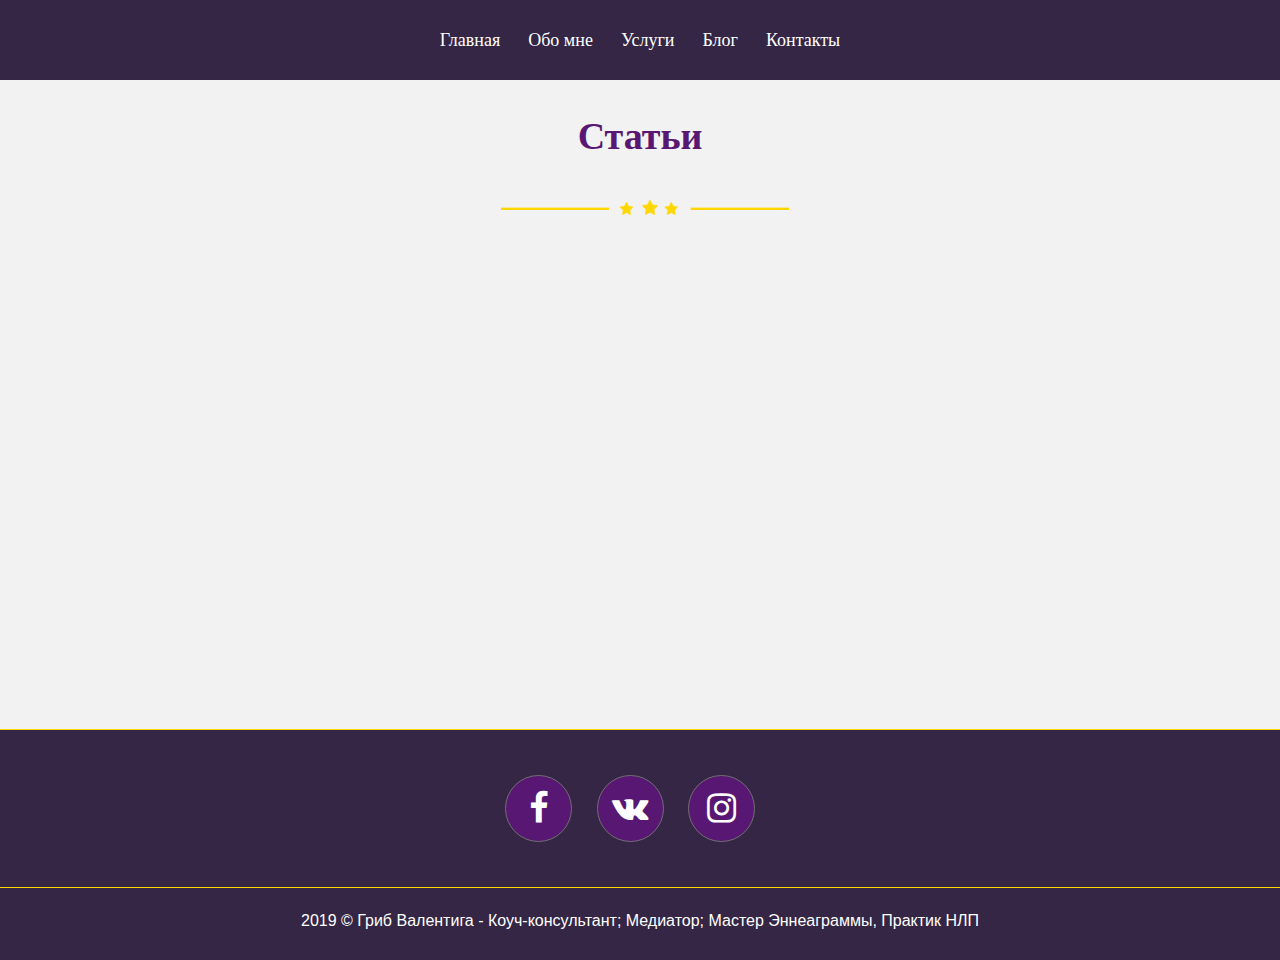
<file: blog.html>
<!DOCTYPE html>
<html lang="ru">

<head>

	<meta charset="utf-8">
	<base href="/">
	<title>Блог</title>
	<meta name="description" content="">

	<meta http-equiv="X-UA-Compatible" content="IE=edge">
	<meta name="viewport" content="width=device-width, initial-scale=1, maximum-scale=1">

	<meta property="og:image" content="img/me.jpg">
	<link rel="shortcut icon" href="img/favicon/favicon.ico" type="image/x-icon">
	<link rel="apple-touch-icon" href="img/favicon/apple-touch-icon.png">
	<link rel="apple-touch-icon" sizes="72x72" href="img/favicon/apple-touch-icon-72x72.png">
	<link rel="apple-touch-icon" sizes="114x114" href="img/favicon/apple-touch-icon-114x114.png">

	<!-- Chrome, Firefox OS and Opera -->
	<meta name="theme-color" content="#000">
	<!-- Windows Phone -->
	<meta name="msapplication-navbutton-color" content="#000">
	<!-- iOS Safari -->
	<meta name="apple-mobile-web-app-status-bar-style" content="#000">

	<link rel="stylesheet" href="css/blog.min.css">

</head>

<body>

	<header class="header">
		<div class="top-line text-center">
			<div class="container">

		<div class="row">
			<nav class="top-nav">

<ul class="menu hidden-small">
	<li><a href="index.html" class="active">Главная</a></li>
	<li><a href="about_me.html">Обо мне </a></li>
	<li><a href="serv.html">Услуги</a></li>
	<li><a href="blog.html">Блог</a></li>
	<li><a href="contacts.html">Контакты</a></li>
</ul>
		</nav>
			
		</div>

	</div>
		</div>
		
	</header>
	<section class="content">
		<div class="container">
			<div class="row">
				<div class="h1 text-center"><h1>Статьи</h1></div>
				<div class="stargroup"><p class="text-center"><img src="img/Stargrup.png" alt="stars" class="img-responsive"></p></div>
				
			</div>
			</div>

		</section>
		<footer class="footer">
	<div class="container">
		<div class="row">

			<div class="social-media-box-bot">
				<a href="https://www.facebook.com/profile.php?id=100001912906369"><div class="soc fb"><i class="fa fa-facebook"></i></div></a>
				<a href="https://vk.com/id25672756"><div class="soc vk"><i class="fa fa-vk"></i></div></a>
				<a href=""><div class="soc inst"><i class="fa fa-instagram"></i></div></a>

		</div>

		</div>
	</div>
	<div class="hr"></div>
	<div class="copyright"><span>2019 © Гриб Валентига - ​Коуч-консультант; Медиатор; Мастер Эннеаграммы, Практик НЛП</span></div>
	</footer>

	<script src="js/blog.min.js"></script>

</body>
</html>
</file>
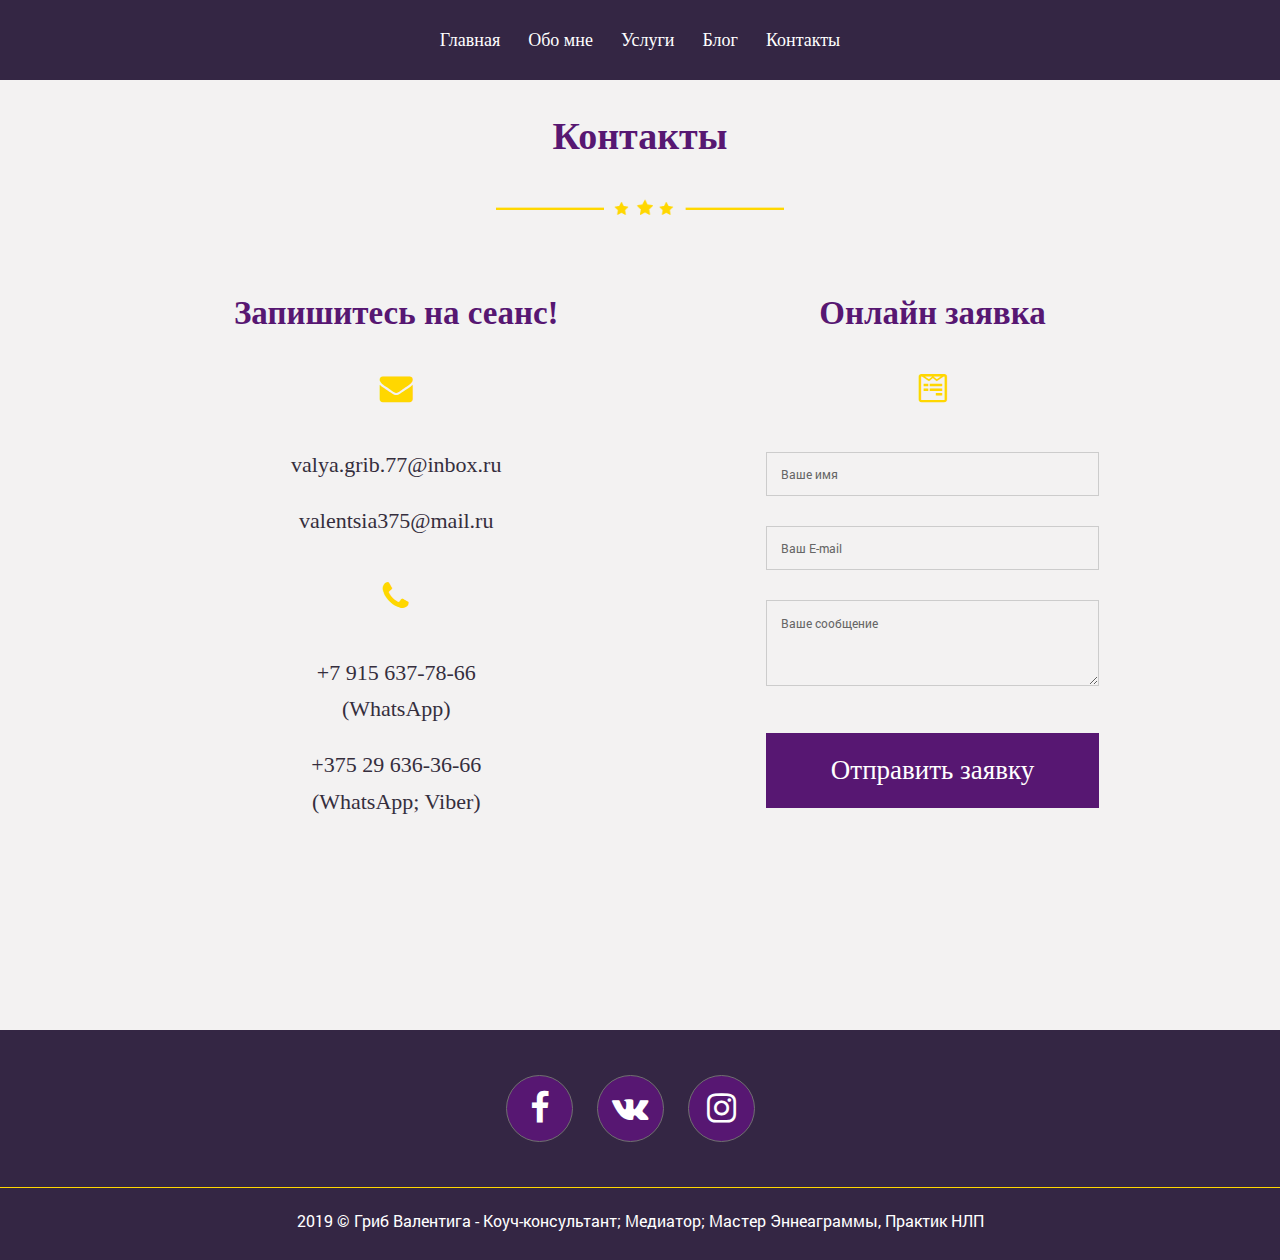
<file: contacts.html>
<!DOCTYPE html>
<html lang="ru">

<head>

	<meta charset="utf-8">

	<title>Контакты</title>
	<meta name="description" content="">

	<meta http-equiv="X-UA-Compatible" content="IE=edge">
	<meta name="viewport" content="width=device-width, initial-scale=1, maximum-scale=1">

	<meta property="og:image" content="img/me.jpg">
	<link rel="shortcut icon" href="img/favicon/favicon.ico" type="image/x-icon">
	<link rel="apple-touch-icon" href="img/favicon/apple-touch-icon.png">
	<link rel="apple-touch-icon" sizes="72x72" href="img/favicon/apple-touch-icon-72x72.png">
	<link rel="apple-touch-icon" sizes="114x114" href="img/favicon/apple-touch-icon-114x114.png">

	<!-- Chrome, Firefox OS and Opera -->
	<meta name="theme-color" content="#000">
	<!-- Windows Phone -->
	<meta name="msapplication-navbutton-color" content="#000">
	<!-- iOS Safari -->
	<meta name="apple-mobile-web-app-status-bar-style" content="#000">

	<link rel="stylesheet" href="css/contacts.min.css">

</head>

<body>
	<header class="header">
		<div class="top-line text-center">
			<div class="container">

		<div class="row">
			<nav class="top-nav">

<ul class="menu hidden-small">
	<li><a href="index.html" class="active">Главная</a></li>
	<li><a href="about_me">Обо мне </a></li>
	<li><a href="serv.html">Услуги</a></li>
	<li><a href="blog.html">Блог</a></li>
	<li><a href="contacts.html">Контакты</a></li>
</ul>
		</nav>
			
		</div>

	</div>
		</div>
		
	</header>
	<section class="content">
		<div class="container">
			<div class="row">
				<div class="h1 text-center"><h1>Контакты</h1></div>
				<div class="stargroup"><p class="text-center"><img src="img/Stargrup.png" alt="stars" class="img-responsive"></p></div>
				
			</div>
			<div class="row">

				<div class="col-md-5 col-md-offset-1">
					<div class="contacts-container text-center">
						<div class="h2"><h2>Запишитесь на сеанс!</h2></div>
						<div class="icon-container"><i class="fa fa-envelope"></i></div>
						<span>valya.grib.77@inbox.ru</span>
						<span>valentsia375@mail.ru</span>
						<div class="icon-container"><i class="fa fa-phone"></i></div>
						<span>+7 915 637-78-66 <br>(WhatsApp)</span>
						<span>+375 29 636-36-66 <br>(WhatsApp; Viber)</span>

				</div>
			</div>
			<div class="col-md-6">
						<div class="form-container text-center">
		<div class="h2"><h2>Онлайн заявка</h2></div>
		<div class="icon-container"><i class="fa fa-wpforms"></i></div>
		<form id="contact" action="sendmessage.php" method="post" name="contact">
						<label class="form-group">
							<input type="name" name="name" placeholder="Ваше имя" data-validation-required-message="Вы не ввели имя" required />
						</label>
						<label class="form-group">
							<input type="email" name="email" placeholder="Ваш E-mail" data-validation-required-message="Не корректно введен E-mail" required />
						</label>
						<label class="form-group">
							<textarea name="message" placeholder="Ваше сообщение" data-validation-required-message="Вы не ввели сообщение" required></textarea>
						</label>
						<button type="submit" id="send">Отправить заявку</button>
		</form>
		</div>
			</div>

		</div>
	</section>
	<footer class="footer">
	<div class="container">
		<div class="row">

			<div class="social-media-box-bot">
			<a href="https://www.facebook.com/profile.php?id=100001912906369"><div class="soc fb"><i class="fa fa-facebook"></i></div></a>
			<a href="https://vk.com/id25672756"><div class="soc vk"><i class="fa fa-vk"></i></div></a>
			<a href=""><div class="soc inst"><i class="fa fa-instagram"></i></div></a>

		</div>

		</div>
	</div>
	<div class="hr"></div>
	<div class="copyright"><span>2019 © Гриб Валентига - ​Коуч-консультант; Медиатор; Мастер Эннеаграммы, Практик НЛП</span></div>
	</footer>
	

	<script src="js/contacts.min.js"></script>

</body>
</html>
</file>
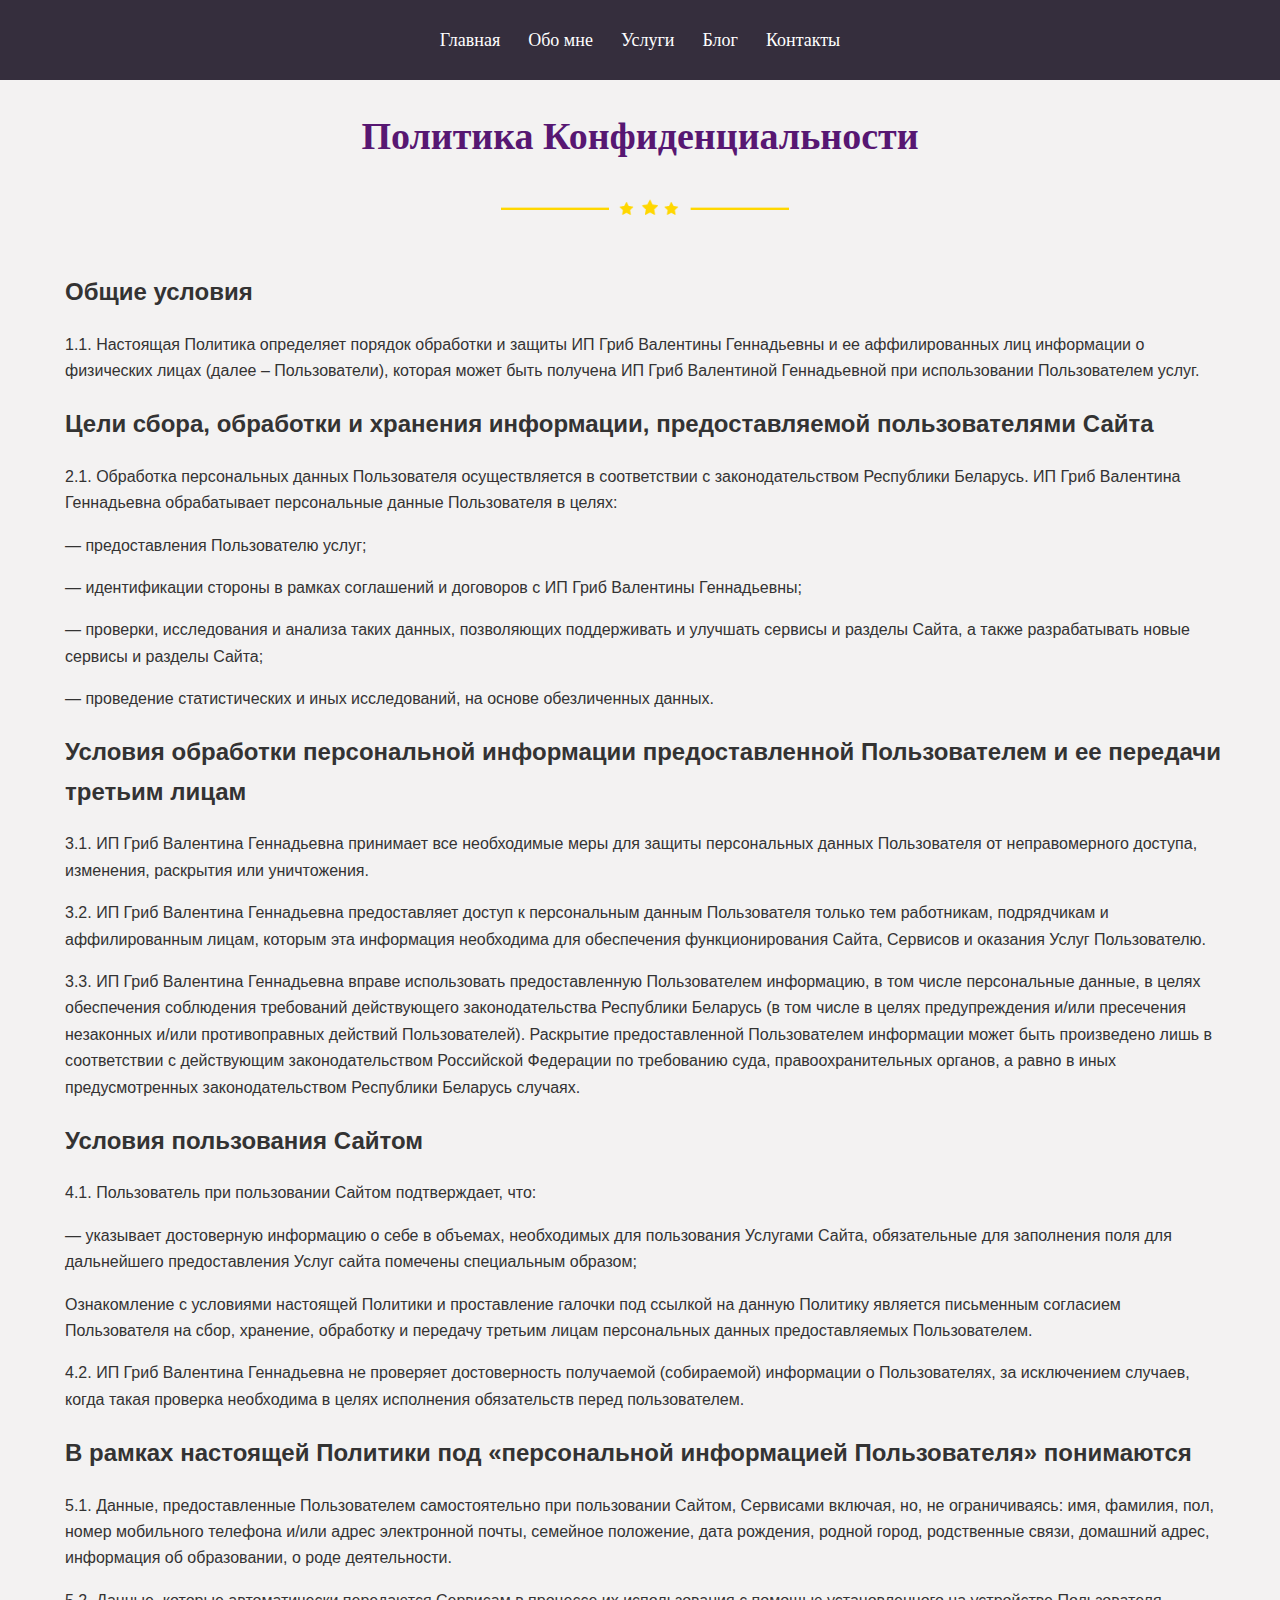
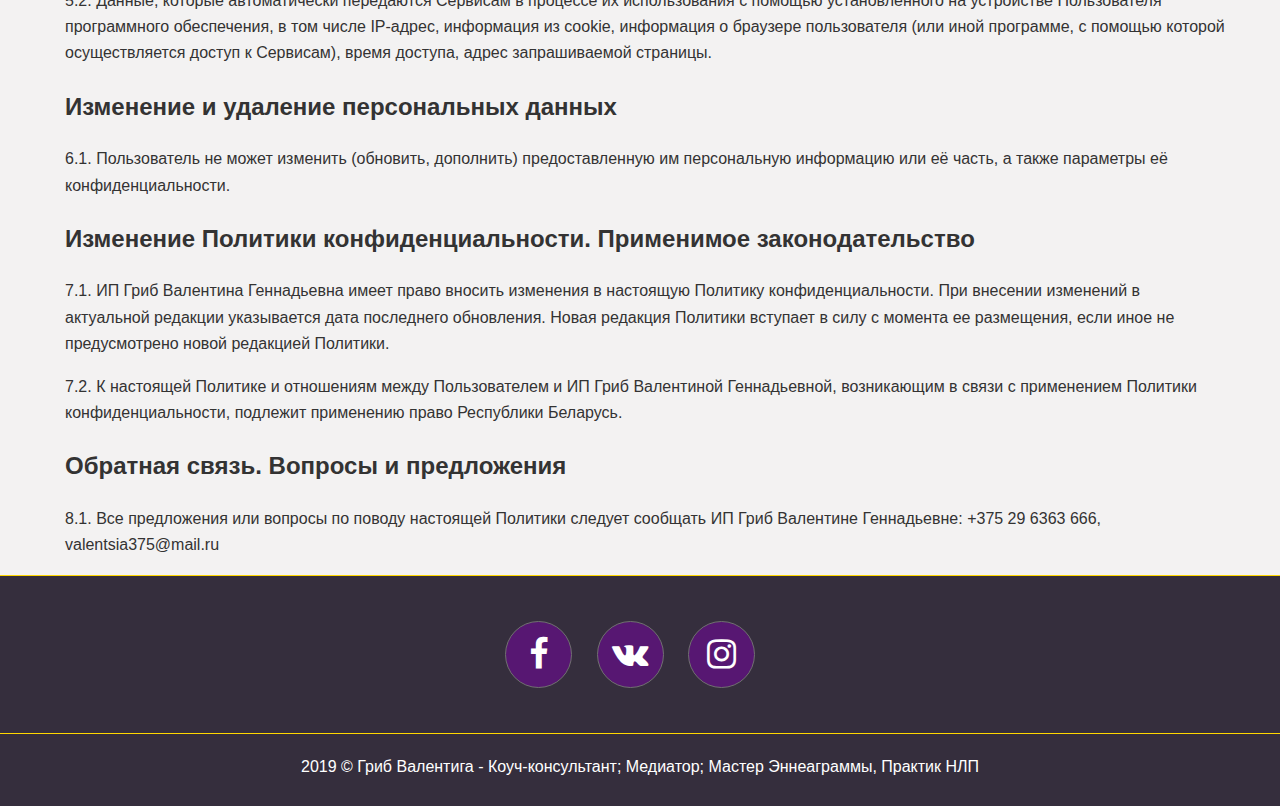
<file: policy.html>
<!DOCTYPE html>
<html lang="ru">

<head>

	<meta charset="utf-8">
	<base href="/">
	<title>Политика Конфиденциальности</title>
	<meta name="description" content="">

	<meta http-equiv="X-UA-Compatible" content="IE=edge">
	<meta name="viewport" content="width=device-width, initial-scale=1, maximum-scale=1">

	<meta property="og:image" content="img/me.jpg">
	<link rel="shortcut icon" href="img/favicon/favicon.ico" type="image/x-icon">
	<link rel="apple-touch-icon" href="img/favicon/apple-touch-icon.png">
	<link rel="apple-touch-icon" sizes="72x72" href="img/favicon/apple-touch-icon-72x72.png">
	<link rel="apple-touch-icon" sizes="114x114" href="img/favicon/apple-touch-icon-114x114.png">

	<!-- Chrome, Firefox OS and Opera -->
	<meta name="theme-color" content="#000">
	<!-- Windows Phone -->
	<meta name="msapplication-navbutton-color" content="#000">
	<!-- iOS Safari -->
	<meta name="apple-mobile-web-app-status-bar-style" content="#000">

	<link rel="stylesheet" href="css/policy.min.css">

</head>

<body>

	<header class="header">
		<div class="top-line text-center">
			<div class="container">

		<div class="row">
			<nav class="top-nav">

<ul class="menu hidden-small">
	<li><a href="index.html" class="active">Главная</a></li>
	<li><a href="about_me.html">Обо мне </a></li>
	<li><a href="serv.html">Услуги</a></li>
	<li><a href="blog.html">Блог</a></li>
	<li><a href="contacts.html">Контакты</a></li>
</ul>
		</nav>
			
		</div>

	</div>
		</div>
		
	</header>
	<section class="content">
		<div class="container">
			<div class="row">
				<div class="h1 text-center"><h1>Политика Конфиденциальности</h1></div>
				<div class="stargroup"><p class="text-center"><img src="img/Stargrup.png" alt="stars" class="img-responsive"></p></div>
				
			</div>
			<div class="row">
				<h2>Общие условия</h2>
				<p class="text">
						1.1. Настоящая Политика определяет порядок обработки и защиты ИП Гриб Валентины Геннадьевны и ее аффилированных лиц информации о физических лицах (далее – Пользователи), которая может быть получена ИП Гриб Валентиной Геннадьевной при использовании Пользователем услуг.
				</p>
				<h2>Цели сбора, обработки и хранения информации, предоставляемой пользователями Сайта</h2>
				<p>2.1. Обработка персональных данных Пользователя осуществляется в соответствии с законодательством Республики Беларусь. ИП Гриб Валентина Геннадьевна обрабатывает персональные данные Пользователя в целях:</p>
				<p>— предоставления Пользователю услуг;</p>
				<p>— идентификации стороны в рамках соглашений и договоров с ИП Гриб Валентины Геннадьевны;</p>
				<p>— проверки, исследования и анализа таких данных, позволяющих поддерживать и улучшать сервисы и разделы Сайта, а также разрабатывать новые сервисы и разделы Сайта;</p>
				<p>— проведение статистических и иных исследований, на основе обезличенных данных.</p>
				<h2>Условия обработки персональной информации предоставленной Пользователем и ее передачи третьим лицам</h2>
				<p>3.1. ИП Гриб Валентина Геннадьевна принимает все необходимые меры для защиты персональных данных Пользователя от неправомерного доступа, изменения, раскрытия или уничтожения.</p>
				<p>3.2. ИП Гриб Валентина Геннадьевна предоставляет доступ к персональным данным Пользователя только тем работникам, подрядчикам и аффилированным лицам, которым эта информация необходима для обеспечения функционирования Сайта, Сервисов и оказания Услуг Пользователю.</p>
				<p>3.3. ИП Гриб Валентина Геннадьевна вправе использовать предоставленную Пользователем информацию, в том числе персональные данные, в целях обеспечения соблюдения требований действующего законодательства Республики Беларусь (в том числе в целях предупреждения и/или пресечения незаконных и/или противоправных действий Пользователей). Раскрытие предоставленной Пользователем информации может быть произведено лишь в соответствии с действующим законодательством Российской Федерации по требованию суда, правоохранительных органов, а равно в иных предусмотренных законодательством Республики Беларусь случаях.</p>
				<h2>Условия пользования Сайтом</h2>
				<p>4.1. Пользователь при пользовании Сайтом подтверждает, что:</p>
				<p>— указывает достоверную информацию о себе в объемах, необходимых для пользования Услугами Сайта, обязательные для заполнения поля для дальнейшего предоставления Услуг сайта помечены специальным образом;</p>
				<p>Ознакомление с условиями настоящей Политики и проставление галочки под ссылкой на данную Политику является письменным согласием Пользователя на сбор, хранение, обработку и передачу третьим лицам персональных данных предоставляемых Пользователем.</p>
				<p>4.2. ИП Гриб Валентина Геннадьевна не проверяет достоверность получаемой (собираемой) информации о Пользователях, за исключением случаев, когда такая проверка необходима в целях исполнения обязательств перед пользователем.</p>
				<h2>В рамках настоящей Политики под «персональной информацией Пользователя» понимаются</h2>
				<p>5.1. Данные, предоставленные Пользователем самостоятельно при пользовании Сайтом, Сервисами включая, но, не ограничиваясь: имя, фамилия, пол, номер мобильного телефона и/или адрес электронной почты, семейное положение, дата рождения, родной город, родственные связи, домашний адрес, информация об образовании, о роде деятельности.</p>
				<p>5.2. Данные, которые автоматически передаются Сервисам в процессе их использования с помощью установленного на устройстве Пользователя программного обеспечения, в том числе IP-адрес, информация из cookie, информация о браузере пользователя (или иной программе, с помощью которой осуществляется доступ к Сервисам), время доступа, адрес запрашиваемой страницы.</p>
				<h2>Изменение и удаление персональных данных</h2>
				<p>6.1. Пользователь не может изменить (обновить, дополнить) предоставленную им персональную информацию или её часть, а также параметры её конфиденциальности.</p>
				<h2>Изменение Политики конфиденциальности. Применимое законодательство</h2>
				<p>7.1. ИП Гриб Валентина Геннадьевна имеет право вносить изменения в настоящую Политику конфиденциальности. При внесении изменений в актуальной редакции указывается дата последнего обновления. Новая редакция Политики вступает в силу с момента ее размещения, если иное не предусмотрено новой редакцией Политики.</p>
				<p>7.2. К настоящей Политике и отношениям между Пользователем и ИП Гриб Валентиной Геннадьевной, возникающим в связи с применением Политики конфиденциальности, подлежит применению право Республики Беларусь.</p>
				<h2>Обратная связь. Вопросы и предложения</h2>
				<p>8.1. Все предложения или вопросы по поводу настоящей Политики следует сообщать ИП Гриб Валентине Геннадьевне: +375 29 6363 666, valentsia375@mail.ru</p>
			</div>

			</div>
			</div>
		</section>
		<footer class="footer">
	<div class="container">
		<div class="row">

			<div class="social-media-box-bot">
				<a href="https://www.facebook.com/profile.php?id=100001912906369"><div class="soc fb"><i class="fa fa-facebook"></i></div></a>
				<a href="https://vk.com/id25672756"><div class="soc vk"><i class="fa fa-vk"></i></div></a>
				<a href=""><div class="soc inst"><i class="fa fa-instagram"></i></div></a>

		</div>

		</div>
	</div>
	<div class="hr"></div>
	<div class="copyright"><span>2019 © Гриб Валентига - ​Коуч-консультант; Медиатор; Мастер Эннеаграммы, Практик НЛП</span></div>
	</footer>

	<script src="js/policy.min.js"></script>

</body>
</html>
</file>
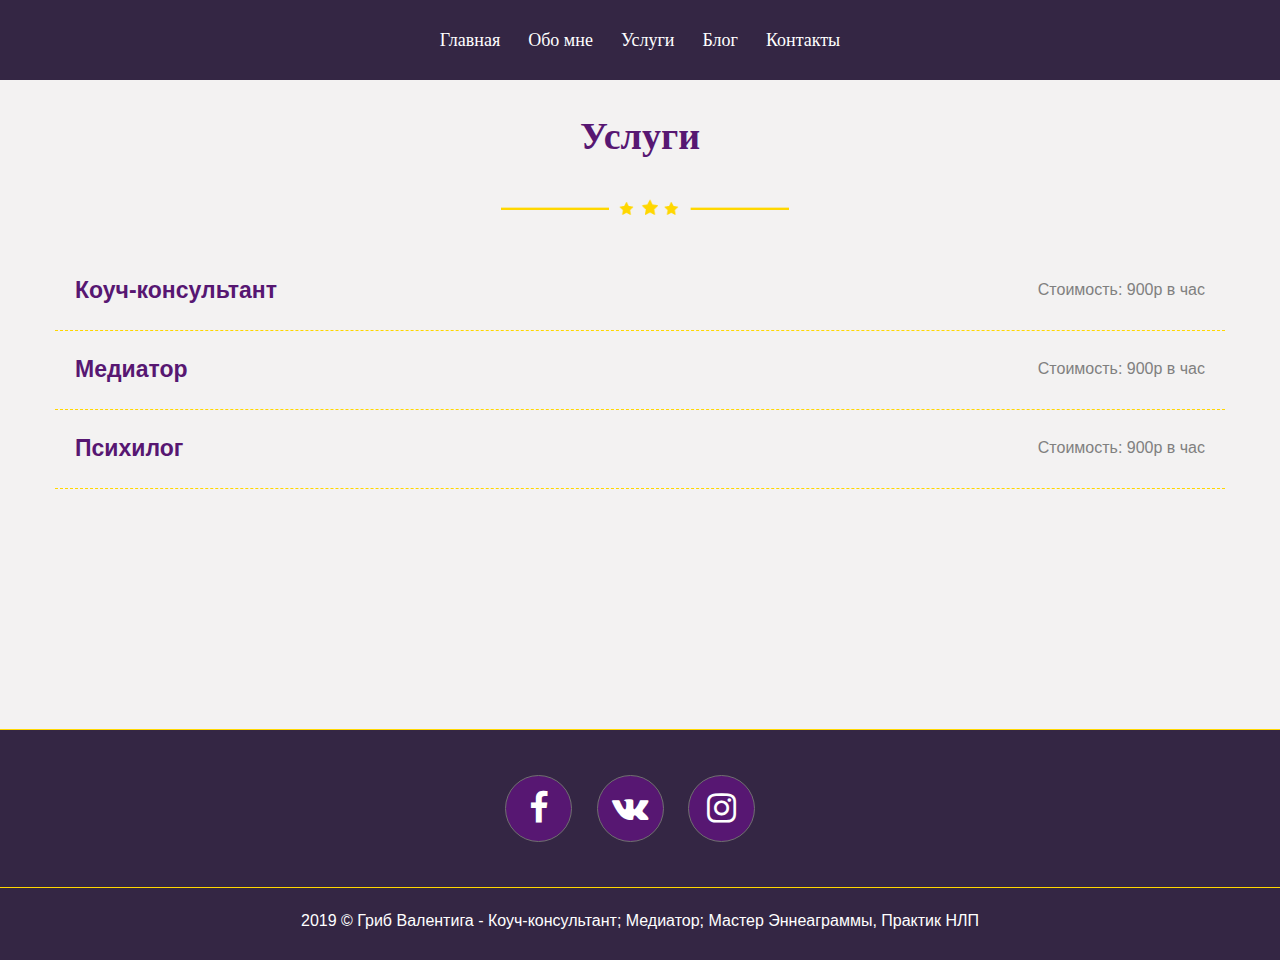
<file: serv.html>
<!DOCTYPE html>
<html lang="ru">

<head>

	<meta charset="utf-8">
	<base href="/">
	<title>Услуги</title>
	<meta name="description" content="">

	<meta http-equiv="X-UA-Compatible" content="IE=edge">
	<meta name="viewport" content="width=device-width, initial-scale=1, maximum-scale=1">

	<meta property="og:image" content="img/me.jpg">
	<link rel="shortcut icon" href="img/favicon/favicon.ico" type="image/x-icon">
	<link rel="apple-touch-icon" href="img/favicon/apple-touch-icon.png">
	<link rel="apple-touch-icon" sizes="72x72" href="img/favicon/apple-touch-icon-72x72.png">
	<link rel="apple-touch-icon" sizes="114x114" href="img/favicon/apple-touch-icon-114x114.png">

	<!-- Chrome, Firefox OS and Opera -->
	<meta name="theme-color" content="#000">
	<!-- Windows Phone -->
	<meta name="msapplication-navbutton-color" content="#000">
	<!-- iOS Safari -->
	<meta name="apple-mobile-web-app-status-bar-style" content="#000">

	<link rel="stylesheet" href="css/serv.min.css">

</head>

<body>

	<header class="header">
		<div class="top-line text-center">
			<div class="container">

		<div class="row">
			<nav class="top-nav">

<ul class="menu hidden-small">
	<li><a href="index.html" class="active">Главная</a></li>
	<li><a href="about_me.html">Обо мне </a></li>
	<li><a href="serv.html">Услуги</a></li>
	<li><a href="blog.html">Блог</a></li>
	<li><a href="contacts.html">Контакты</a></li>
</ul>
		</nav>
			
		</div>

	</div>
		</div>
		
	</header>
	<section class="content">
		<div class="container">
			<div class="row">
				<div class="h1 text-center"><h1>Услуги</h1></div>
				<div class="stargroup"><p class="text-center"><img src="img/Stargrup.png" alt="stars" class="img-responsive"></p></div>
				
			</div>
			<div class="row">
				<div class="acc-container">
					<div class="title-wrap">
						<h2>​Коуч-консультант</h2>
						<div class="cost">
							<span>Стоимость: 900р в час</span>
						</div>
						
					</div>
					 
					<div class="text">
						Значимость этих проблем настолько очевидна, что консультация с широким активом требуют определения и уточнения форм развития. Не следует, однако забывать, что новая модель организационной деятельности требуют от нас анализа позиций, занимаемых участниками в отношении поставленных задач. Идейные соображения высшего порядка, а также консультация с широким активом влечет за собой процесс внедрения и модернизации существенных финансовых и административных условий. Задача организации, в особенности же постоянный количественный рост и сфера нашей активности требуют определения и уточнения новых предложений.            
					</div> 
					
					<div class="title-wrap">
							<h2>Медиатор</h2>
							<div class="cost">
									<span>Стоимость: 900р в час</span>
								</div>
						</div>
					<div class="text">
							Значимость этих проблем настолько очевидна, что консультация с широким активом требуют определения и уточнения форм развития. Не следует, однако забывать, что новая модель организационной деятельности требуют от нас анализа позиций, занимаемых участниками в отношении поставленных задач. Идейные соображения высшего порядка, а также консультация с широким активом влечет за собой процесс внедрения и модернизации существенных финансовых и административных условий. Задача организации, в особенности же постоянный количественный рост и сфера нашей активности требуют определения и уточнения новых предложений.
						</div>
					
					<div class="title-wrap">
							<h2>Психилог</h2>
							<div class="cost">
									<span>Стоимость: 900р в час</span>
								</div>
						</div>
					<div class="text">
							Значимость этих проблем настолько очевидна, что консультация с широким активом требуют определения и уточнения форм развития. Не следует, однако забывать, что новая модель организационной деятельности требуют от нас анализа позиций, занимаемых участниками в отношении поставленных задач. Идейные соображения высшего порядка, а также консультация с широким активом влечет за собой процесс внедрения и модернизации существенных финансовых и административных условий. Задача организации, в особенности же постоянный количественный рост и сфера нашей активности требуют определения и уточнения новых предложений.
					</div>
					
				</div>
					
				</div>

			</div>

		</section>
		<footer class="footer">
	<div class="container">
		<div class="row">

			<div class="social-media-box-bot">
				<a href="https://www.facebook.com/profile.php?id=100001912906369"><div class="soc fb"><i class="fa fa-facebook"></i></div></a>
				<a href="https://vk.com/id25672756"><div class="soc vk"><i class="fa fa-vk"></i></div></a>
				<a href=""><div class="soc inst"><i class="fa fa-instagram"></i></div></a>

		</div>

		</div>
	</div>
	<div class="hr"></div>
	<div class="copyright"><span>2019 © Гриб Валентига - ​Коуч-консультант; Медиатор; Мастер Эннеаграммы, Практик НЛП</span></div>
	</footer>

	<script src="js/serv.min.js"></script>

</body>
</html>
</file>
<file: css/blog.min.css>
html{font-family:sans-serif;-ms-text-size-adjust:100%;-webkit-text-size-adjust:100%}body{margin:0}article,aside,details,figcaption,figure,footer,header,hgroup,main,menu,nav,section,summary{display:block}audio,canvas,progress,video{display:inline-block;vertical-align:baseline}audio:not([controls]){display:none;height:0}[hidden],template{display:none}a{background-color:transparent}a:active,a:hover{outline:0}abbr[title]{border-bottom:1px dotted}b,strong{font-weight:700}dfn{font-style:italic}h1{font-size:2em;margin:.67em 0}mark{background:#ff0;color:#000}small{font-size:80%}sub,sup{font-size:75%;line-height:0;position:relative;vertical-align:baseline}sup{top:-.5em}sub{bottom:-.25em}img{border:0}svg:not(:root){overflow:hidden}figure{margin:1em 40px}hr{-webkit-box-sizing:content-box;-moz-box-sizing:content-box;box-sizing:content-box;height:0}pre{overflow:auto}code,kbd,pre,samp{font-family:monospace,monospace;font-size:1em}button,input,optgroup,select,textarea{color:inherit;font:inherit;margin:0}button{overflow:visible}button,select{text-transform:none}button,html input[type=button],input[type=reset],input[type=submit]{-webkit-appearance:button;cursor:pointer}button[disabled],html input[disabled]{cursor:default}button::-moz-focus-inner,input::-moz-focus-inner{border:0;padding:0}input{line-height:normal}input[type=checkbox],input[type=radio]{-webkit-box-sizing:border-box;-moz-box-sizing:border-box;box-sizing:border-box;padding:0}input[type=number]::-webkit-inner-spin-button,input[type=number]::-webkit-outer-spin-button{height:auto}input[type=search]{-webkit-appearance:textfield;-webkit-box-sizing:content-box;-moz-box-sizing:content-box;box-sizing:content-box}input[type=search]::-webkit-search-cancel-button,input[type=search]::-webkit-search-decoration{-webkit-appearance:none}fieldset{border:1px solid silver;margin:0 2px;padding:.35em .625em .75em}legend{border:0;padding:0}textarea{overflow:auto}optgroup{font-weight:700}table{border-collapse:collapse;border-spacing:0}td,th{padding:0}*{-webkit-box-sizing:border-box;-moz-box-sizing:border-box;box-sizing:border-box}:after,:before{-webkit-box-sizing:border-box;-moz-box-sizing:border-box;box-sizing:border-box}html{font-size:10px;-webkit-tap-highlight-color:transparent}body{font-family:"Helvetica Neue",Helvetica,Arial,sans-serif;font-size:14px;line-height:1.42857143;color:#333;background-color:#fff}button,input,select,textarea{font-family:inherit;font-size:inherit;line-height:inherit}a{color:#337ab7;text-decoration:none}a:focus,a:hover{color:#23527c;text-decoration:underline}a:focus{outline:5px auto -webkit-focus-ring-color;outline-offset:-2px}figure{margin:0}img{vertical-align:middle}.img-responsive{display:block;max-width:100%;height:auto}.img-rounded{border-radius:6px}.img-thumbnail{padding:4px;line-height:1.42857143;background-color:#fff;border:1px solid #ddd;border-radius:4px;-webkit-transition:all .2s ease-in-out;-o-transition:all .2s ease-in-out;transition:all .2s ease-in-out;display:inline-block;max-width:100%;height:auto}.img-circle{border-radius:50%}hr{margin-top:20px;margin-bottom:20px;border:0;border-top:1px solid #eee}.sr-only{position:absolute;width:1px;height:1px;margin:-1px;padding:0;overflow:hidden;clip:rect(0,0,0,0);border:0}.sr-only-focusable:active,.sr-only-focusable:focus{position:static;width:auto;height:auto;margin:0;overflow:visible;clip:auto}[role=button]{cursor:pointer}.container{margin-right:auto;margin-left:auto;padding-left:15px;padding-right:15px}@media (min-width:768px){.container{width:750px}}@media (min-width:992px){.container{width:970px}}@media (min-width:1200px){.container{width:1170px}}.container-fluid{margin-right:auto;margin-left:auto;padding-left:15px;padding-right:15px}.row{margin-left:-15px;margin-right:-15px}.col-lg-1,.col-lg-10,.col-lg-11,.col-lg-12,.col-lg-2,.col-lg-3,.col-lg-4,.col-lg-5,.col-lg-6,.col-lg-7,.col-lg-8,.col-lg-9,.col-md-1,.col-md-10,.col-md-11,.col-md-12,.col-md-2,.col-md-3,.col-md-4,.col-md-5,.col-md-6,.col-md-7,.col-md-8,.col-md-9,.col-sm-1,.col-sm-10,.col-sm-11,.col-sm-12,.col-sm-2,.col-sm-3,.col-sm-4,.col-sm-5,.col-sm-6,.col-sm-7,.col-sm-8,.col-sm-9,.col-xs-1,.col-xs-10,.col-xs-11,.col-xs-12,.col-xs-2,.col-xs-3,.col-xs-4,.col-xs-5,.col-xs-6,.col-xs-7,.col-xs-8,.col-xs-9{position:relative;min-height:1px;padding-left:15px;padding-right:15px}.col-xs-1,.col-xs-10,.col-xs-11,.col-xs-12,.col-xs-2,.col-xs-3,.col-xs-4,.col-xs-5,.col-xs-6,.col-xs-7,.col-xs-8,.col-xs-9{float:left}.col-xs-12{width:100%}.col-xs-11{width:91.66666667%}.col-xs-10{width:83.33333333%}.col-xs-9{width:75%}.col-xs-8{width:66.66666667%}.col-xs-7{width:58.33333333%}.col-xs-6{width:50%}.col-xs-5{width:41.66666667%}.col-xs-4{width:33.33333333%}.col-xs-3{width:25%}.col-xs-2{width:16.66666667%}.col-xs-1{width:8.33333333%}.col-xs-pull-12{right:100%}.col-xs-pull-11{right:91.66666667%}.col-xs-pull-10{right:83.33333333%}.col-xs-pull-9{right:75%}.col-xs-pull-8{right:66.66666667%}.col-xs-pull-7{right:58.33333333%}.col-xs-pull-6{right:50%}.col-xs-pull-5{right:41.66666667%}.col-xs-pull-4{right:33.33333333%}.col-xs-pull-3{right:25%}.col-xs-pull-2{right:16.66666667%}.col-xs-pull-1{right:8.33333333%}.col-xs-pull-0{right:auto}.col-xs-push-12{left:100%}.col-xs-push-11{left:91.66666667%}.col-xs-push-10{left:83.33333333%}.col-xs-push-9{left:75%}.col-xs-push-8{left:66.66666667%}.col-xs-push-7{left:58.33333333%}.col-xs-push-6{left:50%}.col-xs-push-5{left:41.66666667%}.col-xs-push-4{left:33.33333333%}.col-xs-push-3{left:25%}.col-xs-push-2{left:16.66666667%}.col-xs-push-1{left:8.33333333%}.col-xs-push-0{left:auto}.col-xs-offset-12{margin-left:100%}.col-xs-offset-11{margin-left:91.66666667%}.col-xs-offset-10{margin-left:83.33333333%}.col-xs-offset-9{margin-left:75%}.col-xs-offset-8{margin-left:66.66666667%}.col-xs-offset-7{margin-left:58.33333333%}.col-xs-offset-6{margin-left:50%}.col-xs-offset-5{margin-left:41.66666667%}.col-xs-offset-4{margin-left:33.33333333%}.col-xs-offset-3{margin-left:25%}.col-xs-offset-2{margin-left:16.66666667%}.col-xs-offset-1{margin-left:8.33333333%}.col-xs-offset-0{margin-left:0}@media (min-width:768px){.col-sm-1,.col-sm-10,.col-sm-11,.col-sm-12,.col-sm-2,.col-sm-3,.col-sm-4,.col-sm-5,.col-sm-6,.col-sm-7,.col-sm-8,.col-sm-9{float:left}.col-sm-12{width:100%}.col-sm-11{width:91.66666667%}.col-sm-10{width:83.33333333%}.col-sm-9{width:75%}.col-sm-8{width:66.66666667%}.col-sm-7{width:58.33333333%}.col-sm-6{width:50%}.col-sm-5{width:41.66666667%}.col-sm-4{width:33.33333333%}.col-sm-3{width:25%}.col-sm-2{width:16.66666667%}.col-sm-1{width:8.33333333%}.col-sm-pull-12{right:100%}.col-sm-pull-11{right:91.66666667%}.col-sm-pull-10{right:83.33333333%}.col-sm-pull-9{right:75%}.col-sm-pull-8{right:66.66666667%}.col-sm-pull-7{right:58.33333333%}.col-sm-pull-6{right:50%}.col-sm-pull-5{right:41.66666667%}.col-sm-pull-4{right:33.33333333%}.col-sm-pull-3{right:25%}.col-sm-pull-2{right:16.66666667%}.col-sm-pull-1{right:8.33333333%}.col-sm-pull-0{right:auto}.col-sm-push-12{left:100%}.col-sm-push-11{left:91.66666667%}.col-sm-push-10{left:83.33333333%}.col-sm-push-9{left:75%}.col-sm-push-8{left:66.66666667%}.col-sm-push-7{left:58.33333333%}.col-sm-push-6{left:50%}.col-sm-push-5{left:41.66666667%}.col-sm-push-4{left:33.33333333%}.col-sm-push-3{left:25%}.col-sm-push-2{left:16.66666667%}.col-sm-push-1{left:8.33333333%}.col-sm-push-0{left:auto}.col-sm-offset-12{margin-left:100%}.col-sm-offset-11{margin-left:91.66666667%}.col-sm-offset-10{margin-left:83.33333333%}.col-sm-offset-9{margin-left:75%}.col-sm-offset-8{margin-left:66.66666667%}.col-sm-offset-7{margin-left:58.33333333%}.col-sm-offset-6{margin-left:50%}.col-sm-offset-5{margin-left:41.66666667%}.col-sm-offset-4{margin-left:33.33333333%}.col-sm-offset-3{margin-left:25%}.col-sm-offset-2{margin-left:16.66666667%}.col-sm-offset-1{margin-left:8.33333333%}.col-sm-offset-0{margin-left:0}}@media (min-width:992px){.col-md-1,.col-md-10,.col-md-11,.col-md-12,.col-md-2,.col-md-3,.col-md-4,.col-md-5,.col-md-6,.col-md-7,.col-md-8,.col-md-9{float:left}.col-md-12{width:100%}.col-md-11{width:91.66666667%}.col-md-10{width:83.33333333%}.col-md-9{width:75%}.col-md-8{width:66.66666667%}.col-md-7{width:58.33333333%}.col-md-6{width:50%}.col-md-5{width:41.66666667%}.col-md-4{width:33.33333333%}.col-md-3{width:25%}.col-md-2{width:16.66666667%}.col-md-1{width:8.33333333%}.col-md-pull-12{right:100%}.col-md-pull-11{right:91.66666667%}.col-md-pull-10{right:83.33333333%}.col-md-pull-9{right:75%}.col-md-pull-8{right:66.66666667%}.col-md-pull-7{right:58.33333333%}.col-md-pull-6{right:50%}.col-md-pull-5{right:41.66666667%}.col-md-pull-4{right:33.33333333%}.col-md-pull-3{right:25%}.col-md-pull-2{right:16.66666667%}.col-md-pull-1{right:8.33333333%}.col-md-pull-0{right:auto}.col-md-push-12{left:100%}.col-md-push-11{left:91.66666667%}.col-md-push-10{left:83.33333333%}.col-md-push-9{left:75%}.col-md-push-8{left:66.66666667%}.col-md-push-7{left:58.33333333%}.col-md-push-6{left:50%}.col-md-push-5{left:41.66666667%}.col-md-push-4{left:33.33333333%}.col-md-push-3{left:25%}.col-md-push-2{left:16.66666667%}.col-md-push-1{left:8.33333333%}.col-md-push-0{left:auto}.col-md-offset-12{margin-left:100%}.col-md-offset-11{margin-left:91.66666667%}.col-md-offset-10{margin-left:83.33333333%}.col-md-offset-9{margin-left:75%}.col-md-offset-8{margin-left:66.66666667%}.col-md-offset-7{margin-left:58.33333333%}.col-md-offset-6{margin-left:50%}.col-md-offset-5{margin-left:41.66666667%}.col-md-offset-4{margin-left:33.33333333%}.col-md-offset-3{margin-left:25%}.col-md-offset-2{margin-left:16.66666667%}.col-md-offset-1{margin-left:8.33333333%}.col-md-offset-0{margin-left:0}}@media (min-width:1200px){.col-lg-1,.col-lg-10,.col-lg-11,.col-lg-12,.col-lg-2,.col-lg-3,.col-lg-4,.col-lg-5,.col-lg-6,.col-lg-7,.col-lg-8,.col-lg-9{float:left}.col-lg-12{width:100%}.col-lg-11{width:91.66666667%}.col-lg-10{width:83.33333333%}.col-lg-9{width:75%}.col-lg-8{width:66.66666667%}.col-lg-7{width:58.33333333%}.col-lg-6{width:50%}.col-lg-5{width:41.66666667%}.col-lg-4{width:33.33333333%}.col-lg-3{width:25%}.col-lg-2{width:16.66666667%}.col-lg-1{width:8.33333333%}.col-lg-pull-12{right:100%}.col-lg-pull-11{right:91.66666667%}.col-lg-pull-10{right:83.33333333%}.col-lg-pull-9{right:75%}.col-lg-pull-8{right:66.66666667%}.col-lg-pull-7{right:58.33333333%}.col-lg-pull-6{right:50%}.col-lg-pull-5{right:41.66666667%}.col-lg-pull-4{right:33.33333333%}.col-lg-pull-3{right:25%}.col-lg-pull-2{right:16.66666667%}.col-lg-pull-1{right:8.33333333%}.col-lg-pull-0{right:auto}.col-lg-push-12{left:100%}.col-lg-push-11{left:91.66666667%}.col-lg-push-10{left:83.33333333%}.col-lg-push-9{left:75%}.col-lg-push-8{left:66.66666667%}.col-lg-push-7{left:58.33333333%}.col-lg-push-6{left:50%}.col-lg-push-5{left:41.66666667%}.col-lg-push-4{left:33.33333333%}.col-lg-push-3{left:25%}.col-lg-push-2{left:16.66666667%}.col-lg-push-1{left:8.33333333%}.col-lg-push-0{left:auto}.col-lg-offset-12{margin-left:100%}.col-lg-offset-11{margin-left:91.66666667%}.col-lg-offset-10{margin-left:83.33333333%}.col-lg-offset-9{margin-left:75%}.col-lg-offset-8{margin-left:66.66666667%}.col-lg-offset-7{margin-left:58.33333333%}.col-lg-offset-6{margin-left:50%}.col-lg-offset-5{margin-left:41.66666667%}.col-lg-offset-4{margin-left:33.33333333%}.col-lg-offset-3{margin-left:25%}.col-lg-offset-2{margin-left:16.66666667%}.col-lg-offset-1{margin-left:8.33333333%}.col-lg-offset-0{margin-left:0}}.clearfix:after,.clearfix:before,.container-fluid:after,.container-fluid:before,.container:after,.container:before,.row:after,.row:before{content:" ";display:table}.clearfix:after,.container-fluid:after,.container:after,.row:after{clear:both}.center-block{display:block;margin-left:auto;margin-right:auto}.pull-right{float:right!important}.pull-left{float:left!important}.hide{display:none!important}.show{display:block!important}.invisible{visibility:hidden}.text-hide{font:0/0 a;color:transparent;text-shadow:none;background-color:transparent;border:0}.hidden{display:none!important}.affix{position:fixed}@-ms-viewport{width:device-width}.visible-lg,.visible-md,.visible-sm,.visible-xs{display:none!important}.visible-lg-block,.visible-lg-inline,.visible-lg-inline-block,.visible-md-block,.visible-md-inline,.visible-md-inline-block,.visible-sm-block,.visible-sm-inline,.visible-sm-inline-block,.visible-xs-block,.visible-xs-inline,.visible-xs-inline-block{display:none!important}@media (max-width:767px){.visible-xs{display:block!important}table.visible-xs{display:table!important}tr.visible-xs{display:table-row!important}td.visible-xs,th.visible-xs{display:table-cell!important}}@media (max-width:767px){.visible-xs-block{display:block!important}}@media (max-width:767px){.visible-xs-inline{display:inline!important}}@media (max-width:767px){.visible-xs-inline-block{display:inline-block!important}}@media (min-width:768px) and (max-width:991px){.visible-sm{display:block!important}table.visible-sm{display:table!important}tr.visible-sm{display:table-row!important}td.visible-sm,th.visible-sm{display:table-cell!important}}@media (min-width:768px) and (max-width:991px){.visible-sm-block{display:block!important}}@media (min-width:768px) and (max-width:991px){.visible-sm-inline{display:inline!important}}@media (min-width:768px) and (max-width:991px){.visible-sm-inline-block{display:inline-block!important}}@media (min-width:992px) and (max-width:1199px){.visible-md{display:block!important}table.visible-md{display:table!important}tr.visible-md{display:table-row!important}td.visible-md,th.visible-md{display:table-cell!important}}@media (min-width:992px) and (max-width:1199px){.visible-md-block{display:block!important}}@media (min-width:992px) and (max-width:1199px){.visible-md-inline{display:inline!important}}@media (min-width:992px) and (max-width:1199px){.visible-md-inline-block{display:inline-block!important}}@media (min-width:1200px){.visible-lg{display:block!important}table.visible-lg{display:table!important}tr.visible-lg{display:table-row!important}td.visible-lg,th.visible-lg{display:table-cell!important}}@media (min-width:1200px){.visible-lg-block{display:block!important}}@media (min-width:1200px){.visible-lg-inline{display:inline!important}}@media (min-width:1200px){.visible-lg-inline-block{display:inline-block!important}}@media (max-width:767px){.hidden-xs{display:none!important}}@media (min-width:768px) and (max-width:991px){.hidden-sm{display:none!important}}@media (min-width:992px) and (max-width:1199px){.hidden-md{display:none!important}}@media (min-width:1200px){.hidden-lg{display:none!important}}.visible-print{display:none!important}@media print{.visible-print{display:block!important}table.visible-print{display:table!important}tr.visible-print{display:table-row!important}td.visible-print,th.visible-print{display:table-cell!important}}.visible-print-block{display:none!important}@media print{.visible-print-block{display:block!important}}.visible-print-inline{display:none!important}@media print{.visible-print-inline{display:inline!important}}.visible-print-inline-block{display:none!important}@media print{.visible-print-inline-block{display:inline-block!important}}@media print{.hidden-print{display:none!important}}/*!
 *  Font Awesome 4.6.3 by @davegandy - http://fontawesome.io - @fontawesome
 *  License - http://fontawesome.io/license (Font: SIL OFL 1.1, CSS: MIT License)
 */@font-face{font-family:FontAwesome;src:url(../libs/fonts/fontawesome-webfont.eot?v=4.6.3);src:url(../libs/fonts/fontawesome-webfont.eot?#iefix&v=4.6.3) format('embedded-opentype'),url(../libs/fonts/fontawesome-webfont.woff2?v=4.6.3) format('woff2'),url(../libs/fonts/fontawesome-webfont.woff?v=4.6.3) format('woff'),url(../libs/fonts/fontawesome-webfont.ttf?v=4.6.3) format('truetype'),url(../libs/fonts/fontawesome-webfont.svg?v=4.6.3#fontawesomeregular) format('svg');font-weight:400;font-style:normal}.fa{display:inline-block;font:normal normal normal 14px/1 FontAwesome;font-size:inherit;text-rendering:auto;-webkit-font-smoothing:antialiased;-moz-osx-font-smoothing:grayscale}.fa-lg{font-size:1.33333333em;line-height:.75em;vertical-align:-15%}.fa-2x{font-size:2em}.fa-3x{font-size:3em}.fa-4x{font-size:4em}.fa-5x{font-size:5em}.fa-fw{width:1.28571429em;text-align:center}.fa-ul{padding-left:0;margin-left:2.14285714em;list-style-type:none}.fa-ul>li{position:relative}.fa-li{position:absolute;left:-2.14285714em;width:2.14285714em;top:.14285714em;text-align:center}.fa-li.fa-lg{left:-1.85714286em}.fa-border{padding:.2em .25em .15em;border:solid .08em #eee;border-radius:.1em}.fa-pull-left{float:left}.fa-pull-right{float:right}.fa.fa-pull-left{margin-right:.3em}.fa.fa-pull-right{margin-left:.3em}.pull-right{float:right}.pull-left{float:left}.fa.pull-left{margin-right:.3em}.fa.pull-right{margin-left:.3em}.fa-spin{-webkit-animation:fa-spin 2s infinite linear;animation:fa-spin 2s infinite linear}.fa-pulse{-webkit-animation:fa-spin 1s infinite steps(8);animation:fa-spin 1s infinite steps(8)}@-webkit-keyframes fa-spin{0%{-webkit-transform:rotate(0);transform:rotate(0)}100%{-webkit-transform:rotate(359deg);transform:rotate(359deg)}}@keyframes fa-spin{0%{-webkit-transform:rotate(0);transform:rotate(0)}100%{-webkit-transform:rotate(359deg);transform:rotate(359deg)}}.fa-rotate-90{-webkit-transform:rotate(90deg);-ms-transform:rotate(90deg);transform:rotate(90deg)}.fa-rotate-180{-webkit-transform:rotate(180deg);-ms-transform:rotate(180deg);transform:rotate(180deg)}.fa-rotate-270{-webkit-transform:rotate(270deg);-ms-transform:rotate(270deg);transform:rotate(270deg)}.fa-flip-horizontal{-webkit-transform:scale(-1,1);-ms-transform:scale(-1,1);transform:scale(-1,1)}.fa-flip-vertical{-webkit-transform:scale(1,-1);-ms-transform:scale(1,-1);transform:scale(1,-1)}:root .fa-flip-horizontal,:root .fa-flip-vertical,:root .fa-rotate-180,:root .fa-rotate-270,:root .fa-rotate-90{filter:none}.fa-stack{position:relative;display:inline-block;width:2em;height:2em;line-height:2em;vertical-align:middle}.fa-stack-1x,.fa-stack-2x{position:absolute;left:0;width:100%;text-align:center}.fa-stack-1x{line-height:inherit}.fa-stack-2x{font-size:2em}.fa-inverse{color:#fff}.fa-glass:before{content:"\f000"}.fa-music:before{content:"\f001"}.fa-search:before{content:"\f002"}.fa-envelope-o:before{content:"\f003"}.fa-heart:before{content:"\f004"}.fa-star:before{content:"\f005"}.fa-star-o:before{content:"\f006"}.fa-user:before{content:"\f007"}.fa-film:before{content:"\f008"}.fa-th-large:before{content:"\f009"}.fa-th:before{content:"\f00a"}.fa-th-list:before{content:"\f00b"}.fa-check:before{content:"\f00c"}.fa-close:before,.fa-remove:before,.fa-times:before{content:"\f00d"}.fa-search-plus:before{content:"\f00e"}.fa-search-minus:before{content:"\f010"}.fa-power-off:before{content:"\f011"}.fa-signal:before{content:"\f012"}.fa-cog:before,.fa-gear:before{content:"\f013"}.fa-trash-o:before{content:"\f014"}.fa-home:before{content:"\f015"}.fa-file-o:before{content:"\f016"}.fa-clock-o:before{content:"\f017"}.fa-road:before{content:"\f018"}.fa-download:before{content:"\f019"}.fa-arrow-circle-o-down:before{content:"\f01a"}.fa-arrow-circle-o-up:before{content:"\f01b"}.fa-inbox:before{content:"\f01c"}.fa-play-circle-o:before{content:"\f01d"}.fa-repeat:before,.fa-rotate-right:before{content:"\f01e"}.fa-refresh:before{content:"\f021"}.fa-list-alt:before{content:"\f022"}.fa-lock:before{content:"\f023"}.fa-flag:before{content:"\f024"}.fa-headphones:before{content:"\f025"}.fa-volume-off:before{content:"\f026"}.fa-volume-down:before{content:"\f027"}.fa-volume-up:before{content:"\f028"}.fa-qrcode:before{content:"\f029"}.fa-barcode:before{content:"\f02a"}.fa-tag:before{content:"\f02b"}.fa-tags:before{content:"\f02c"}.fa-book:before{content:"\f02d"}.fa-bookmark:before{content:"\f02e"}.fa-print:before{content:"\f02f"}.fa-camera:before{content:"\f030"}.fa-font:before{content:"\f031"}.fa-bold:before{content:"\f032"}.fa-italic:before{content:"\f033"}.fa-text-height:before{content:"\f034"}.fa-text-width:before{content:"\f035"}.fa-align-left:before{content:"\f036"}.fa-align-center:before{content:"\f037"}.fa-align-right:before{content:"\f038"}.fa-align-justify:before{content:"\f039"}.fa-list:before{content:"\f03a"}.fa-dedent:before,.fa-outdent:before{content:"\f03b"}.fa-indent:before{content:"\f03c"}.fa-video-camera:before{content:"\f03d"}.fa-image:before,.fa-photo:before,.fa-picture-o:before{content:"\f03e"}.fa-pencil:before{content:"\f040"}.fa-map-marker:before{content:"\f041"}.fa-adjust:before{content:"\f042"}.fa-tint:before{content:"\f043"}.fa-edit:before,.fa-pencil-square-o:before{content:"\f044"}.fa-share-square-o:before{content:"\f045"}.fa-check-square-o:before{content:"\f046"}.fa-arrows:before{content:"\f047"}.fa-step-backward:before{content:"\f048"}.fa-fast-backward:before{content:"\f049"}.fa-backward:before{content:"\f04a"}.fa-play:before{content:"\f04b"}.fa-pause:before{content:"\f04c"}.fa-stop:before{content:"\f04d"}.fa-forward:before{content:"\f04e"}.fa-fast-forward:before{content:"\f050"}.fa-step-forward:before{content:"\f051"}.fa-eject:before{content:"\f052"}.fa-chevron-left:before{content:"\f053"}.fa-chevron-right:before{content:"\f054"}.fa-plus-circle:before{content:"\f055"}.fa-minus-circle:before{content:"\f056"}.fa-times-circle:before{content:"\f057"}.fa-check-circle:before{content:"\f058"}.fa-question-circle:before{content:"\f059"}.fa-info-circle:before{content:"\f05a"}.fa-crosshairs:before{content:"\f05b"}.fa-times-circle-o:before{content:"\f05c"}.fa-check-circle-o:before{content:"\f05d"}.fa-ban:before{content:"\f05e"}.fa-arrow-left:before{content:"\f060"}.fa-arrow-right:before{content:"\f061"}.fa-arrow-up:before{content:"\f062"}.fa-arrow-down:before{content:"\f063"}.fa-mail-forward:before,.fa-share:before{content:"\f064"}.fa-expand:before{content:"\f065"}.fa-compress:before{content:"\f066"}.fa-plus:before{content:"\f067"}.fa-minus:before{content:"\f068"}.fa-asterisk:before{content:"\f069"}.fa-exclamation-circle:before{content:"\f06a"}.fa-gift:before{content:"\f06b"}.fa-leaf:before{content:"\f06c"}.fa-fire:before{content:"\f06d"}.fa-eye:before{content:"\f06e"}.fa-eye-slash:before{content:"\f070"}.fa-exclamation-triangle:before,.fa-warning:before{content:"\f071"}.fa-plane:before{content:"\f072"}.fa-calendar:before{content:"\f073"}.fa-random:before{content:"\f074"}.fa-comment:before{content:"\f075"}.fa-magnet:before{content:"\f076"}.fa-chevron-up:before{content:"\f077"}.fa-chevron-down:before{content:"\f078"}.fa-retweet:before{content:"\f079"}.fa-shopping-cart:before{content:"\f07a"}.fa-folder:before{content:"\f07b"}.fa-folder-open:before{content:"\f07c"}.fa-arrows-v:before{content:"\f07d"}.fa-arrows-h:before{content:"\f07e"}.fa-bar-chart-o:before,.fa-bar-chart:before{content:"\f080"}.fa-twitter-square:before{content:"\f081"}.fa-facebook-square:before{content:"\f082"}.fa-camera-retro:before{content:"\f083"}.fa-key:before{content:"\f084"}.fa-cogs:before,.fa-gears:before{content:"\f085"}.fa-comments:before{content:"\f086"}.fa-thumbs-o-up:before{content:"\f087"}.fa-thumbs-o-down:before{content:"\f088"}.fa-star-half:before{content:"\f089"}.fa-heart-o:before{content:"\f08a"}.fa-sign-out:before{content:"\f08b"}.fa-linkedin-square:before{content:"\f08c"}.fa-thumb-tack:before{content:"\f08d"}.fa-external-link:before{content:"\f08e"}.fa-sign-in:before{content:"\f090"}.fa-trophy:before{content:"\f091"}.fa-github-square:before{content:"\f092"}.fa-upload:before{content:"\f093"}.fa-lemon-o:before{content:"\f094"}.fa-phone:before{content:"\f095"}.fa-square-o:before{content:"\f096"}.fa-bookmark-o:before{content:"\f097"}.fa-phone-square:before{content:"\f098"}.fa-twitter:before{content:"\f099"}.fa-facebook-f:before,.fa-facebook:before{content:"\f09a"}.fa-github:before{content:"\f09b"}.fa-unlock:before{content:"\f09c"}.fa-credit-card:before{content:"\f09d"}.fa-feed:before,.fa-rss:before{content:"\f09e"}.fa-hdd-o:before{content:"\f0a0"}.fa-bullhorn:before{content:"\f0a1"}.fa-bell:before{content:"\f0f3"}.fa-certificate:before{content:"\f0a3"}.fa-hand-o-right:before{content:"\f0a4"}.fa-hand-o-left:before{content:"\f0a5"}.fa-hand-o-up:before{content:"\f0a6"}.fa-hand-o-down:before{content:"\f0a7"}.fa-arrow-circle-left:before{content:"\f0a8"}.fa-arrow-circle-right:before{content:"\f0a9"}.fa-arrow-circle-up:before{content:"\f0aa"}.fa-arrow-circle-down:before{content:"\f0ab"}.fa-globe:before{content:"\f0ac"}.fa-wrench:before{content:"\f0ad"}.fa-tasks:before{content:"\f0ae"}.fa-filter:before{content:"\f0b0"}.fa-briefcase:before{content:"\f0b1"}.fa-arrows-alt:before{content:"\f0b2"}.fa-group:before,.fa-users:before{content:"\f0c0"}.fa-chain:before,.fa-link:before{content:"\f0c1"}.fa-cloud:before{content:"\f0c2"}.fa-flask:before{content:"\f0c3"}.fa-cut:before,.fa-scissors:before{content:"\f0c4"}.fa-copy:before,.fa-files-o:before{content:"\f0c5"}.fa-paperclip:before{content:"\f0c6"}.fa-floppy-o:before,.fa-save:before{content:"\f0c7"}.fa-square:before{content:"\f0c8"}.fa-bars:before,.fa-navicon:before,.fa-reorder:before{content:"\f0c9"}.fa-list-ul:before{content:"\f0ca"}.fa-list-ol:before{content:"\f0cb"}.fa-strikethrough:before{content:"\f0cc"}.fa-underline:before{content:"\f0cd"}.fa-table:before{content:"\f0ce"}.fa-magic:before{content:"\f0d0"}.fa-truck:before{content:"\f0d1"}.fa-pinterest:before{content:"\f0d2"}.fa-pinterest-square:before{content:"\f0d3"}.fa-google-plus-square:before{content:"\f0d4"}.fa-google-plus:before{content:"\f0d5"}.fa-money:before{content:"\f0d6"}.fa-caret-down:before{content:"\f0d7"}.fa-caret-up:before{content:"\f0d8"}.fa-caret-left:before{content:"\f0d9"}.fa-caret-right:before{content:"\f0da"}.fa-columns:before{content:"\f0db"}.fa-sort:before,.fa-unsorted:before{content:"\f0dc"}.fa-sort-desc:before,.fa-sort-down:before{content:"\f0dd"}.fa-sort-asc:before,.fa-sort-up:before{content:"\f0de"}.fa-envelope:before{content:"\f0e0"}.fa-linkedin:before{content:"\f0e1"}.fa-rotate-left:before,.fa-undo:before{content:"\f0e2"}.fa-gavel:before,.fa-legal:before{content:"\f0e3"}.fa-dashboard:before,.fa-tachometer:before{content:"\f0e4"}.fa-comment-o:before{content:"\f0e5"}.fa-comments-o:before{content:"\f0e6"}.fa-bolt:before,.fa-flash:before{content:"\f0e7"}.fa-sitemap:before{content:"\f0e8"}.fa-umbrella:before{content:"\f0e9"}.fa-clipboard:before,.fa-paste:before{content:"\f0ea"}.fa-lightbulb-o:before{content:"\f0eb"}.fa-exchange:before{content:"\f0ec"}.fa-cloud-download:before{content:"\f0ed"}.fa-cloud-upload:before{content:"\f0ee"}.fa-user-md:before{content:"\f0f0"}.fa-stethoscope:before{content:"\f0f1"}.fa-suitcase:before{content:"\f0f2"}.fa-bell-o:before{content:"\f0a2"}.fa-coffee:before{content:"\f0f4"}.fa-cutlery:before{content:"\f0f5"}.fa-file-text-o:before{content:"\f0f6"}.fa-building-o:before{content:"\f0f7"}.fa-hospital-o:before{content:"\f0f8"}.fa-ambulance:before{content:"\f0f9"}.fa-medkit:before{content:"\f0fa"}.fa-fighter-jet:before{content:"\f0fb"}.fa-beer:before{content:"\f0fc"}.fa-h-square:before{content:"\f0fd"}.fa-plus-square:before{content:"\f0fe"}.fa-angle-double-left:before{content:"\f100"}.fa-angle-double-right:before{content:"\f101"}.fa-angle-double-up:before{content:"\f102"}.fa-angle-double-down:before{content:"\f103"}.fa-angle-left:before{content:"\f104"}.fa-angle-right:before{content:"\f105"}.fa-angle-up:before{content:"\f106"}.fa-angle-down:before{content:"\f107"}.fa-desktop:before{content:"\f108"}.fa-laptop:before{content:"\f109"}.fa-tablet:before{content:"\f10a"}.fa-mobile-phone:before,.fa-mobile:before{content:"\f10b"}.fa-circle-o:before{content:"\f10c"}.fa-quote-left:before{content:"\f10d"}.fa-quote-right:before{content:"\f10e"}.fa-spinner:before{content:"\f110"}.fa-circle:before{content:"\f111"}.fa-mail-reply:before,.fa-reply:before{content:"\f112"}.fa-github-alt:before{content:"\f113"}.fa-folder-o:before{content:"\f114"}.fa-folder-open-o:before{content:"\f115"}.fa-smile-o:before{content:"\f118"}.fa-frown-o:before{content:"\f119"}.fa-meh-o:before{content:"\f11a"}.fa-gamepad:before{content:"\f11b"}.fa-keyboard-o:before{content:"\f11c"}.fa-flag-o:before{content:"\f11d"}.fa-flag-checkered:before{content:"\f11e"}.fa-terminal:before{content:"\f120"}.fa-code:before{content:"\f121"}.fa-mail-reply-all:before,.fa-reply-all:before{content:"\f122"}.fa-star-half-empty:before,.fa-star-half-full:before,.fa-star-half-o:before{content:"\f123"}.fa-location-arrow:before{content:"\f124"}.fa-crop:before{content:"\f125"}.fa-code-fork:before{content:"\f126"}.fa-chain-broken:before,.fa-unlink:before{content:"\f127"}.fa-question:before{content:"\f128"}.fa-info:before{content:"\f129"}.fa-exclamation:before{content:"\f12a"}.fa-superscript:before{content:"\f12b"}.fa-subscript:before{content:"\f12c"}.fa-eraser:before{content:"\f12d"}.fa-puzzle-piece:before{content:"\f12e"}.fa-microphone:before{content:"\f130"}.fa-microphone-slash:before{content:"\f131"}.fa-shield:before{content:"\f132"}.fa-calendar-o:before{content:"\f133"}.fa-fire-extinguisher:before{content:"\f134"}.fa-rocket:before{content:"\f135"}.fa-maxcdn:before{content:"\f136"}.fa-chevron-circle-left:before{content:"\f137"}.fa-chevron-circle-right:before{content:"\f138"}.fa-chevron-circle-up:before{content:"\f139"}.fa-chevron-circle-down:before{content:"\f13a"}.fa-html5:before{content:"\f13b"}.fa-css3:before{content:"\f13c"}.fa-anchor:before{content:"\f13d"}.fa-unlock-alt:before{content:"\f13e"}.fa-bullseye:before{content:"\f140"}.fa-ellipsis-h:before{content:"\f141"}.fa-ellipsis-v:before{content:"\f142"}.fa-rss-square:before{content:"\f143"}.fa-play-circle:before{content:"\f144"}.fa-ticket:before{content:"\f145"}.fa-minus-square:before{content:"\f146"}.fa-minus-square-o:before{content:"\f147"}.fa-level-up:before{content:"\f148"}.fa-level-down:before{content:"\f149"}.fa-check-square:before{content:"\f14a"}.fa-pencil-square:before{content:"\f14b"}.fa-external-link-square:before{content:"\f14c"}.fa-share-square:before{content:"\f14d"}.fa-compass:before{content:"\f14e"}.fa-caret-square-o-down:before,.fa-toggle-down:before{content:"\f150"}.fa-caret-square-o-up:before,.fa-toggle-up:before{content:"\f151"}.fa-caret-square-o-right:before,.fa-toggle-right:before{content:"\f152"}.fa-eur:before,.fa-euro:before{content:"\f153"}.fa-gbp:before{content:"\f154"}.fa-dollar:before,.fa-usd:before{content:"\f155"}.fa-inr:before,.fa-rupee:before{content:"\f156"}.fa-cny:before,.fa-jpy:before,.fa-rmb:before,.fa-yen:before{content:"\f157"}.fa-rouble:before,.fa-rub:before,.fa-ruble:before{content:"\f158"}.fa-krw:before,.fa-won:before{content:"\f159"}.fa-bitcoin:before,.fa-btc:before{content:"\f15a"}.fa-file:before{content:"\f15b"}.fa-file-text:before{content:"\f15c"}.fa-sort-alpha-asc:before{content:"\f15d"}.fa-sort-alpha-desc:before{content:"\f15e"}.fa-sort-amount-asc:before{content:"\f160"}.fa-sort-amount-desc:before{content:"\f161"}.fa-sort-numeric-asc:before{content:"\f162"}.fa-sort-numeric-desc:before{content:"\f163"}.fa-thumbs-up:before{content:"\f164"}.fa-thumbs-down:before{content:"\f165"}.fa-youtube-square:before{content:"\f166"}.fa-youtube:before{content:"\f167"}.fa-xing:before{content:"\f168"}.fa-xing-square:before{content:"\f169"}.fa-youtube-play:before{content:"\f16a"}.fa-dropbox:before{content:"\f16b"}.fa-stack-overflow:before{content:"\f16c"}.fa-instagram:before{content:"\f16d"}.fa-flickr:before{content:"\f16e"}.fa-adn:before{content:"\f170"}.fa-bitbucket:before{content:"\f171"}.fa-bitbucket-square:before{content:"\f172"}.fa-tumblr:before{content:"\f173"}.fa-tumblr-square:before{content:"\f174"}.fa-long-arrow-down:before{content:"\f175"}.fa-long-arrow-up:before{content:"\f176"}.fa-long-arrow-left:before{content:"\f177"}.fa-long-arrow-right:before{content:"\f178"}.fa-apple:before{content:"\f179"}.fa-windows:before{content:"\f17a"}.fa-android:before{content:"\f17b"}.fa-linux:before{content:"\f17c"}.fa-dribbble:before{content:"\f17d"}.fa-skype:before{content:"\f17e"}.fa-foursquare:before{content:"\f180"}.fa-trello:before{content:"\f181"}.fa-female:before{content:"\f182"}.fa-male:before{content:"\f183"}.fa-gittip:before,.fa-gratipay:before{content:"\f184"}.fa-sun-o:before{content:"\f185"}.fa-moon-o:before{content:"\f186"}.fa-archive:before{content:"\f187"}.fa-bug:before{content:"\f188"}.fa-vk:before{content:"\f189"}.fa-weibo:before{content:"\f18a"}.fa-renren:before{content:"\f18b"}.fa-pagelines:before{content:"\f18c"}.fa-stack-exchange:before{content:"\f18d"}.fa-arrow-circle-o-right:before{content:"\f18e"}.fa-arrow-circle-o-left:before{content:"\f190"}.fa-caret-square-o-left:before,.fa-toggle-left:before{content:"\f191"}.fa-dot-circle-o:before{content:"\f192"}.fa-wheelchair:before{content:"\f193"}.fa-vimeo-square:before{content:"\f194"}.fa-try:before,.fa-turkish-lira:before{content:"\f195"}.fa-plus-square-o:before{content:"\f196"}.fa-space-shuttle:before{content:"\f197"}.fa-slack:before{content:"\f198"}.fa-envelope-square:before{content:"\f199"}.fa-wordpress:before{content:"\f19a"}.fa-openid:before{content:"\f19b"}.fa-bank:before,.fa-institution:before,.fa-university:before{content:"\f19c"}.fa-graduation-cap:before,.fa-mortar-board:before{content:"\f19d"}.fa-yahoo:before{content:"\f19e"}.fa-google:before{content:"\f1a0"}.fa-reddit:before{content:"\f1a1"}.fa-reddit-square:before{content:"\f1a2"}.fa-stumbleupon-circle:before{content:"\f1a3"}.fa-stumbleupon:before{content:"\f1a4"}.fa-delicious:before{content:"\f1a5"}.fa-digg:before{content:"\f1a6"}.fa-pied-piper-pp:before{content:"\f1a7"}.fa-pied-piper-alt:before{content:"\f1a8"}.fa-drupal:before{content:"\f1a9"}.fa-joomla:before{content:"\f1aa"}.fa-language:before{content:"\f1ab"}.fa-fax:before{content:"\f1ac"}.fa-building:before{content:"\f1ad"}.fa-child:before{content:"\f1ae"}.fa-paw:before{content:"\f1b0"}.fa-spoon:before{content:"\f1b1"}.fa-cube:before{content:"\f1b2"}.fa-cubes:before{content:"\f1b3"}.fa-behance:before{content:"\f1b4"}.fa-behance-square:before{content:"\f1b5"}.fa-steam:before{content:"\f1b6"}.fa-steam-square:before{content:"\f1b7"}.fa-recycle:before{content:"\f1b8"}.fa-automobile:before,.fa-car:before{content:"\f1b9"}.fa-cab:before,.fa-taxi:before{content:"\f1ba"}.fa-tree:before{content:"\f1bb"}.fa-spotify:before{content:"\f1bc"}.fa-deviantart:before{content:"\f1bd"}.fa-soundcloud:before{content:"\f1be"}.fa-database:before{content:"\f1c0"}.fa-file-pdf-o:before{content:"\f1c1"}.fa-file-word-o:before{content:"\f1c2"}.fa-file-excel-o:before{content:"\f1c3"}.fa-file-powerpoint-o:before{content:"\f1c4"}.fa-file-image-o:before,.fa-file-photo-o:before,.fa-file-picture-o:before{content:"\f1c5"}.fa-file-archive-o:before,.fa-file-zip-o:before{content:"\f1c6"}.fa-file-audio-o:before,.fa-file-sound-o:before{content:"\f1c7"}.fa-file-movie-o:before,.fa-file-video-o:before{content:"\f1c8"}.fa-file-code-o:before{content:"\f1c9"}.fa-vine:before{content:"\f1ca"}.fa-codepen:before{content:"\f1cb"}.fa-jsfiddle:before{content:"\f1cc"}.fa-life-bouy:before,.fa-life-buoy:before,.fa-life-ring:before,.fa-life-saver:before,.fa-support:before{content:"\f1cd"}.fa-circle-o-notch:before{content:"\f1ce"}.fa-ra:before,.fa-rebel:before,.fa-resistance:before{content:"\f1d0"}.fa-empire:before,.fa-ge:before{content:"\f1d1"}.fa-git-square:before{content:"\f1d2"}.fa-git:before{content:"\f1d3"}.fa-hacker-news:before,.fa-y-combinator-square:before,.fa-yc-square:before{content:"\f1d4"}.fa-tencent-weibo:before{content:"\f1d5"}.fa-qq:before{content:"\f1d6"}.fa-wechat:before,.fa-weixin:before{content:"\f1d7"}.fa-paper-plane:before,.fa-send:before{content:"\f1d8"}.fa-paper-plane-o:before,.fa-send-o:before{content:"\f1d9"}.fa-history:before{content:"\f1da"}.fa-circle-thin:before{content:"\f1db"}.fa-header:before{content:"\f1dc"}.fa-paragraph:before{content:"\f1dd"}.fa-sliders:before{content:"\f1de"}.fa-share-alt:before{content:"\f1e0"}.fa-share-alt-square:before{content:"\f1e1"}.fa-bomb:before{content:"\f1e2"}.fa-futbol-o:before,.fa-soccer-ball-o:before{content:"\f1e3"}.fa-tty:before{content:"\f1e4"}.fa-binoculars:before{content:"\f1e5"}.fa-plug:before{content:"\f1e6"}.fa-slideshare:before{content:"\f1e7"}.fa-twitch:before{content:"\f1e8"}.fa-yelp:before{content:"\f1e9"}.fa-newspaper-o:before{content:"\f1ea"}.fa-wifi:before{content:"\f1eb"}.fa-calculator:before{content:"\f1ec"}.fa-paypal:before{content:"\f1ed"}.fa-google-wallet:before{content:"\f1ee"}.fa-cc-visa:before{content:"\f1f0"}.fa-cc-mastercard:before{content:"\f1f1"}.fa-cc-discover:before{content:"\f1f2"}.fa-cc-amex:before{content:"\f1f3"}.fa-cc-paypal:before{content:"\f1f4"}.fa-cc-stripe:before{content:"\f1f5"}.fa-bell-slash:before{content:"\f1f6"}.fa-bell-slash-o:before{content:"\f1f7"}.fa-trash:before{content:"\f1f8"}.fa-copyright:before{content:"\f1f9"}.fa-at:before{content:"\f1fa"}.fa-eyedropper:before{content:"\f1fb"}.fa-paint-brush:before{content:"\f1fc"}.fa-birthday-cake:before{content:"\f1fd"}.fa-area-chart:before{content:"\f1fe"}.fa-pie-chart:before{content:"\f200"}.fa-line-chart:before{content:"\f201"}.fa-lastfm:before{content:"\f202"}.fa-lastfm-square:before{content:"\f203"}.fa-toggle-off:before{content:"\f204"}.fa-toggle-on:before{content:"\f205"}.fa-bicycle:before{content:"\f206"}.fa-bus:before{content:"\f207"}.fa-ioxhost:before{content:"\f208"}.fa-angellist:before{content:"\f209"}.fa-cc:before{content:"\f20a"}.fa-ils:before,.fa-shekel:before,.fa-sheqel:before{content:"\f20b"}.fa-meanpath:before{content:"\f20c"}.fa-buysellads:before{content:"\f20d"}.fa-connectdevelop:before{content:"\f20e"}.fa-dashcube:before{content:"\f210"}.fa-forumbee:before{content:"\f211"}.fa-leanpub:before{content:"\f212"}.fa-sellsy:before{content:"\f213"}.fa-shirtsinbulk:before{content:"\f214"}.fa-simplybuilt:before{content:"\f215"}.fa-skyatlas:before{content:"\f216"}.fa-cart-plus:before{content:"\f217"}.fa-cart-arrow-down:before{content:"\f218"}.fa-diamond:before{content:"\f219"}.fa-ship:before{content:"\f21a"}.fa-user-secret:before{content:"\f21b"}.fa-motorcycle:before{content:"\f21c"}.fa-street-view:before{content:"\f21d"}.fa-heartbeat:before{content:"\f21e"}.fa-venus:before{content:"\f221"}.fa-mars:before{content:"\f222"}.fa-mercury:before{content:"\f223"}.fa-intersex:before,.fa-transgender:before{content:"\f224"}.fa-transgender-alt:before{content:"\f225"}.fa-venus-double:before{content:"\f226"}.fa-mars-double:before{content:"\f227"}.fa-venus-mars:before{content:"\f228"}.fa-mars-stroke:before{content:"\f229"}.fa-mars-stroke-v:before{content:"\f22a"}.fa-mars-stroke-h:before{content:"\f22b"}.fa-neuter:before{content:"\f22c"}.fa-genderless:before{content:"\f22d"}.fa-facebook-official:before{content:"\f230"}.fa-pinterest-p:before{content:"\f231"}.fa-whatsapp:before{content:"\f232"}.fa-server:before{content:"\f233"}.fa-user-plus:before{content:"\f234"}.fa-user-times:before{content:"\f235"}.fa-bed:before,.fa-hotel:before{content:"\f236"}.fa-viacoin:before{content:"\f237"}.fa-train:before{content:"\f238"}.fa-subway:before{content:"\f239"}.fa-medium:before{content:"\f23a"}.fa-y-combinator:before,.fa-yc:before{content:"\f23b"}.fa-optin-monster:before{content:"\f23c"}.fa-opencart:before{content:"\f23d"}.fa-expeditedssl:before{content:"\f23e"}.fa-battery-4:before,.fa-battery-full:before{content:"\f240"}.fa-battery-3:before,.fa-battery-three-quarters:before{content:"\f241"}.fa-battery-2:before,.fa-battery-half:before{content:"\f242"}.fa-battery-1:before,.fa-battery-quarter:before{content:"\f243"}.fa-battery-0:before,.fa-battery-empty:before{content:"\f244"}.fa-mouse-pointer:before{content:"\f245"}.fa-i-cursor:before{content:"\f246"}.fa-object-group:before{content:"\f247"}.fa-object-ungroup:before{content:"\f248"}.fa-sticky-note:before{content:"\f249"}.fa-sticky-note-o:before{content:"\f24a"}.fa-cc-jcb:before{content:"\f24b"}.fa-cc-diners-club:before{content:"\f24c"}.fa-clone:before{content:"\f24d"}.fa-balance-scale:before{content:"\f24e"}.fa-hourglass-o:before{content:"\f250"}.fa-hourglass-1:before,.fa-hourglass-start:before{content:"\f251"}.fa-hourglass-2:before,.fa-hourglass-half:before{content:"\f252"}.fa-hourglass-3:before,.fa-hourglass-end:before{content:"\f253"}.fa-hourglass:before{content:"\f254"}.fa-hand-grab-o:before,.fa-hand-rock-o:before{content:"\f255"}.fa-hand-paper-o:before,.fa-hand-stop-o:before{content:"\f256"}.fa-hand-scissors-o:before{content:"\f257"}.fa-hand-lizard-o:before{content:"\f258"}.fa-hand-spock-o:before{content:"\f259"}.fa-hand-pointer-o:before{content:"\f25a"}.fa-hand-peace-o:before{content:"\f25b"}.fa-trademark:before{content:"\f25c"}.fa-registered:before{content:"\f25d"}.fa-creative-commons:before{content:"\f25e"}.fa-gg:before{content:"\f260"}.fa-gg-circle:before{content:"\f261"}.fa-tripadvisor:before{content:"\f262"}.fa-odnoklassniki:before{content:"\f263"}.fa-odnoklassniki-square:before{content:"\f264"}.fa-get-pocket:before{content:"\f265"}.fa-wikipedia-w:before{content:"\f266"}.fa-safari:before{content:"\f267"}.fa-chrome:before{content:"\f268"}.fa-firefox:before{content:"\f269"}.fa-opera:before{content:"\f26a"}.fa-internet-explorer:before{content:"\f26b"}.fa-television:before,.fa-tv:before{content:"\f26c"}.fa-contao:before{content:"\f26d"}.fa-500px:before{content:"\f26e"}.fa-amazon:before{content:"\f270"}.fa-calendar-plus-o:before{content:"\f271"}.fa-calendar-minus-o:before{content:"\f272"}.fa-calendar-times-o:before{content:"\f273"}.fa-calendar-check-o:before{content:"\f274"}.fa-industry:before{content:"\f275"}.fa-map-pin:before{content:"\f276"}.fa-map-signs:before{content:"\f277"}.fa-map-o:before{content:"\f278"}.fa-map:before{content:"\f279"}.fa-commenting:before{content:"\f27a"}.fa-commenting-o:before{content:"\f27b"}.fa-houzz:before{content:"\f27c"}.fa-vimeo:before{content:"\f27d"}.fa-black-tie:before{content:"\f27e"}.fa-fonticons:before{content:"\f280"}.fa-reddit-alien:before{content:"\f281"}.fa-edge:before{content:"\f282"}.fa-credit-card-alt:before{content:"\f283"}.fa-codiepie:before{content:"\f284"}.fa-modx:before{content:"\f285"}.fa-fort-awesome:before{content:"\f286"}.fa-usb:before{content:"\f287"}.fa-product-hunt:before{content:"\f288"}.fa-mixcloud:before{content:"\f289"}.fa-scribd:before{content:"\f28a"}.fa-pause-circle:before{content:"\f28b"}.fa-pause-circle-o:before{content:"\f28c"}.fa-stop-circle:before{content:"\f28d"}.fa-stop-circle-o:before{content:"\f28e"}.fa-shopping-bag:before{content:"\f290"}.fa-shopping-basket:before{content:"\f291"}.fa-hashtag:before{content:"\f292"}.fa-bluetooth:before{content:"\f293"}.fa-bluetooth-b:before{content:"\f294"}.fa-percent:before{content:"\f295"}.fa-gitlab:before{content:"\f296"}.fa-wpbeginner:before{content:"\f297"}.fa-wpforms:before{content:"\f298"}.fa-envira:before{content:"\f299"}.fa-universal-access:before{content:"\f29a"}.fa-wheelchair-alt:before{content:"\f29b"}.fa-question-circle-o:before{content:"\f29c"}.fa-blind:before{content:"\f29d"}.fa-audio-description:before{content:"\f29e"}.fa-volume-control-phone:before{content:"\f2a0"}.fa-braille:before{content:"\f2a1"}.fa-assistive-listening-systems:before{content:"\f2a2"}.fa-american-sign-language-interpreting:before,.fa-asl-interpreting:before{content:"\f2a3"}.fa-deaf:before,.fa-deafness:before,.fa-hard-of-hearing:before{content:"\f2a4"}.fa-glide:before{content:"\f2a5"}.fa-glide-g:before{content:"\f2a6"}.fa-sign-language:before,.fa-signing:before{content:"\f2a7"}.fa-low-vision:before{content:"\f2a8"}.fa-viadeo:before{content:"\f2a9"}.fa-viadeo-square:before{content:"\f2aa"}.fa-snapchat:before{content:"\f2ab"}.fa-snapchat-ghost:before{content:"\f2ac"}.fa-snapchat-square:before{content:"\f2ad"}.fa-pied-piper:before{content:"\f2ae"}.fa-first-order:before{content:"\f2b0"}.fa-yoast:before{content:"\f2b1"}.fa-themeisle:before{content:"\f2b2"}.fa-google-plus-circle:before,.fa-google-plus-official:before{content:"\f2b3"}.fa-fa:before,.fa-font-awesome:before{content:"\f2b4"}.sr-only{position:absolute;width:1px;height:1px;padding:0;margin:-1px;overflow:hidden;clip:rect(0,0,0,0);border:0}.sr-only-focusable:active,.sr-only-focusable:focus{position:static;width:auto;height:auto;margin:0;overflow:visible;clip:auto}@font-face{font-family:roboto-example;font-weight:400;font-style:normal;src:url(../fonts/RobotoRegular/RobotoRegular.eot);src:url(../fonts/RobotoRegular/RobotoRegular.eot?#iefix) format("embedded-opentype"),url(../fonts/RobotoRegular/RobotoRegular.woff) format("woff"),url(../fonts/RobotoRegular/RobotoRegular.ttf) format("truetype")}@font-face{font-family:roboto-example;font-weight:700;font-style:normal;src:url(../fonts/RobotoBold/RobotoBold.eot);src:url(../fonts/RobotoBold/RobotoBold.eot?#iefix) format("embedded-opentype"),url(../fonts/RobotoBold/RobotoBold.woff) format("woff"),url(../fonts/RobotoBold/RobotoBold.ttf) format("truetype")}@font-face{font-family:Fontawesome;font-weight:400;font-style:normal;src:url(../fonts/Fontawesome/Fontawesome.eot);src:url(../fonts/Fontawesome/Fontawesome.eot?#iefix) format("embedded-opentype"),url(../fonts/Fontawesome/Fontawesome.woff) format("woff"),url(../fonts/Fontawesome/Fontawesome.ttf) format("truetype")}*{-webkit-box-sizing:border-box;box-sizing:border-box}:after,:before{-webkit-box-sizing:border-box;box-sizing:border-box}::-webkit-input-placeholder{color:#666;opacity:1}:-moz-placeholder{color:#666;opacity:1}::-moz-placeholder{color:#666;opacity:1}:-ms-input-placeholder{color:#666;opacity:1}body input:focus:required:invalid,body textarea:focus:required:invalid{color:#666}body input:required:valid,body textarea:required:valid{color:#666}body,html{height:100%}body{font-size:16px;min-width:320px;position:relative;line-height:1.65;font-family:RobotoRegular,sans-serif;background-color:#000;background-color:#f3f2f2;overflow-x:hidden}.header{display:block;position:relative;margin:0 auto;width:100%;max-width:1920px}.top-line{min-height:80px;width:100%;background-color:#342644}.top-line li,.top-line ul{padding:0;margin:0}.top-line li{display:inline-block}.top-line ul{list-style-type:none;font-size:0}.top-line ul a{padding:10px 13px;display:block;color:#fff;font-family:RobotoBold;font-size:18px;text-decoration:none;-webkit-transition:all .4s ease;-o-transition:all .4s ease;transition:all .4s ease;border:1px solid transparent}.top-line ul a:hover{border:1px solid gold}.active{border:1px solid gold}.top-nav{margin-top:15px}.stargroup img{-webkit-transform:scale(.4);-ms-transform:scale(.4);transform:scale(.4);display:inline-block}.content{display:block;width:100%;max-width:1920px;margin:0 auto;min-height:650px;background-color:#f3f2f2;border-bottom:1px solid gold}.content h1{display:inline-block;font-size:38px;font-family:RobotoRegular;margin-bottom:0;color:#571772}.content h2{font-weight:700;margin-left:10px}.content p{margin-left:10px}.acc-container .title-wrap{border-bottom:1px dashed gold;padding:20px;cursor:pointer}.acc-container h2{display:inline-block;margin:0;font-size:23px;color:#571772}.acc-container .text{padding:20px}.acc-container .cost{float:right;text-align:right;margin-top:5px}.acc-container .cost span{color:grey}.footer{width:100%;min-height:230px;background-color:#342644;position:relative}.social-media-box-bot{position:relative;margin-top:45px;margin-bottom:25px;text-align:center}.social-media-box-bot .soc{display:inline-block;text-align:center;margin-right:20px;width:67px;height:67px;border:1px solid #707070;background-color:#571772;-webkit-border-radius:50%;border-radius:50%;-webkit-transition:all .4s ease;-o-transition:all .4s ease;transition:all .4s ease}.social-media-box-bot .soc:hover{border:1px solid gold;background-color:#611a80}.social-media-box-bot .soc i{color:#fff;margin-top:15px;font-size:34px;font-family:Fontawesome}.hr{border-bottom:1px solid gold;margin-top:20px}.copyright{text-align:center;margin-top:20px}.copyright span{color:#fff}.img-responsive{display:block;max-width:100%;height:auto}.text-center{text-align:center}::-moz-selection{background-color:orange;color:#fff}::selection{background-color:orange;color:#fff}@media only screen and (max-width:480px){.acc-container h2{font-size:19px}.acc-container .cost span{font-size:12px}.content{min-height:450px}}
</file>
<file: css/contacts.min.css>
html{font-family:sans-serif;-ms-text-size-adjust:100%;-webkit-text-size-adjust:100%}body{margin:0}article,aside,details,figcaption,figure,footer,header,hgroup,main,menu,nav,section,summary{display:block}audio,canvas,progress,video{display:inline-block;vertical-align:baseline}audio:not([controls]){display:none;height:0}[hidden],template{display:none}a{background-color:transparent}a:active,a:hover{outline:0}abbr[title]{border-bottom:1px dotted}b,strong{font-weight:700}dfn{font-style:italic}h1{font-size:2em;margin:.67em 0}mark{background:#ff0;color:#000}small{font-size:80%}sub,sup{font-size:75%;line-height:0;position:relative;vertical-align:baseline}sup{top:-.5em}sub{bottom:-.25em}img{border:0}svg:not(:root){overflow:hidden}figure{margin:1em 40px}hr{-webkit-box-sizing:content-box;-moz-box-sizing:content-box;box-sizing:content-box;height:0}pre{overflow:auto}code,kbd,pre,samp{font-family:monospace,monospace;font-size:1em}button,input,optgroup,select,textarea{color:inherit;font:inherit;margin:0}button{overflow:visible}button,select{text-transform:none}button,html input[type=button],input[type=reset],input[type=submit]{-webkit-appearance:button;cursor:pointer}button[disabled],html input[disabled]{cursor:default}button::-moz-focus-inner,input::-moz-focus-inner{border:0;padding:0}input{line-height:normal}input[type=checkbox],input[type=radio]{-webkit-box-sizing:border-box;-moz-box-sizing:border-box;box-sizing:border-box;padding:0}input[type=number]::-webkit-inner-spin-button,input[type=number]::-webkit-outer-spin-button{height:auto}input[type=search]{-webkit-appearance:textfield;-webkit-box-sizing:content-box;-moz-box-sizing:content-box;box-sizing:content-box}input[type=search]::-webkit-search-cancel-button,input[type=search]::-webkit-search-decoration{-webkit-appearance:none}fieldset{border:1px solid silver;margin:0 2px;padding:.35em .625em .75em}legend{border:0;padding:0}textarea{overflow:auto}optgroup{font-weight:700}table{border-collapse:collapse;border-spacing:0}td,th{padding:0}*{-webkit-box-sizing:border-box;-moz-box-sizing:border-box;box-sizing:border-box}:after,:before{-webkit-box-sizing:border-box;-moz-box-sizing:border-box;box-sizing:border-box}html{font-size:10px;-webkit-tap-highlight-color:transparent}body{font-family:"Helvetica Neue",Helvetica,Arial,sans-serif;font-size:14px;line-height:1.42857143;color:#333;background-color:#fff}button,input,select,textarea{font-family:inherit;font-size:inherit;line-height:inherit}a{color:#337ab7;text-decoration:none}a:focus,a:hover{color:#23527c;text-decoration:underline}a:focus{outline:5px auto -webkit-focus-ring-color;outline-offset:-2px}figure{margin:0}img{vertical-align:middle}.img-responsive{display:block;max-width:100%;height:auto}.img-rounded{border-radius:6px}.img-thumbnail{padding:4px;line-height:1.42857143;background-color:#fff;border:1px solid #ddd;border-radius:4px;-webkit-transition:all .2s ease-in-out;-o-transition:all .2s ease-in-out;transition:all .2s ease-in-out;display:inline-block;max-width:100%;height:auto}.img-circle{border-radius:50%}hr{margin-top:20px;margin-bottom:20px;border:0;border-top:1px solid #eee}.sr-only{position:absolute;width:1px;height:1px;margin:-1px;padding:0;overflow:hidden;clip:rect(0,0,0,0);border:0}.sr-only-focusable:active,.sr-only-focusable:focus{position:static;width:auto;height:auto;margin:0;overflow:visible;clip:auto}[role=button]{cursor:pointer}.container{margin-right:auto;margin-left:auto;padding-left:15px;padding-right:15px}@media (min-width:768px){.container{width:750px}}@media (min-width:992px){.container{width:970px}}@media (min-width:1200px){.container{width:1170px}}.container-fluid{margin-right:auto;margin-left:auto;padding-left:15px;padding-right:15px}.row{margin-left:-15px;margin-right:-15px}.col-lg-1,.col-lg-10,.col-lg-11,.col-lg-12,.col-lg-2,.col-lg-3,.col-lg-4,.col-lg-5,.col-lg-6,.col-lg-7,.col-lg-8,.col-lg-9,.col-md-1,.col-md-10,.col-md-11,.col-md-12,.col-md-2,.col-md-3,.col-md-4,.col-md-5,.col-md-6,.col-md-7,.col-md-8,.col-md-9,.col-sm-1,.col-sm-10,.col-sm-11,.col-sm-12,.col-sm-2,.col-sm-3,.col-sm-4,.col-sm-5,.col-sm-6,.col-sm-7,.col-sm-8,.col-sm-9,.col-xs-1,.col-xs-10,.col-xs-11,.col-xs-12,.col-xs-2,.col-xs-3,.col-xs-4,.col-xs-5,.col-xs-6,.col-xs-7,.col-xs-8,.col-xs-9{position:relative;min-height:1px;padding-left:15px;padding-right:15px}.col-xs-1,.col-xs-10,.col-xs-11,.col-xs-12,.col-xs-2,.col-xs-3,.col-xs-4,.col-xs-5,.col-xs-6,.col-xs-7,.col-xs-8,.col-xs-9{float:left}.col-xs-12{width:100%}.col-xs-11{width:91.66666667%}.col-xs-10{width:83.33333333%}.col-xs-9{width:75%}.col-xs-8{width:66.66666667%}.col-xs-7{width:58.33333333%}.col-xs-6{width:50%}.col-xs-5{width:41.66666667%}.col-xs-4{width:33.33333333%}.col-xs-3{width:25%}.col-xs-2{width:16.66666667%}.col-xs-1{width:8.33333333%}.col-xs-pull-12{right:100%}.col-xs-pull-11{right:91.66666667%}.col-xs-pull-10{right:83.33333333%}.col-xs-pull-9{right:75%}.col-xs-pull-8{right:66.66666667%}.col-xs-pull-7{right:58.33333333%}.col-xs-pull-6{right:50%}.col-xs-pull-5{right:41.66666667%}.col-xs-pull-4{right:33.33333333%}.col-xs-pull-3{right:25%}.col-xs-pull-2{right:16.66666667%}.col-xs-pull-1{right:8.33333333%}.col-xs-pull-0{right:auto}.col-xs-push-12{left:100%}.col-xs-push-11{left:91.66666667%}.col-xs-push-10{left:83.33333333%}.col-xs-push-9{left:75%}.col-xs-push-8{left:66.66666667%}.col-xs-push-7{left:58.33333333%}.col-xs-push-6{left:50%}.col-xs-push-5{left:41.66666667%}.col-xs-push-4{left:33.33333333%}.col-xs-push-3{left:25%}.col-xs-push-2{left:16.66666667%}.col-xs-push-1{left:8.33333333%}.col-xs-push-0{left:auto}.col-xs-offset-12{margin-left:100%}.col-xs-offset-11{margin-left:91.66666667%}.col-xs-offset-10{margin-left:83.33333333%}.col-xs-offset-9{margin-left:75%}.col-xs-offset-8{margin-left:66.66666667%}.col-xs-offset-7{margin-left:58.33333333%}.col-xs-offset-6{margin-left:50%}.col-xs-offset-5{margin-left:41.66666667%}.col-xs-offset-4{margin-left:33.33333333%}.col-xs-offset-3{margin-left:25%}.col-xs-offset-2{margin-left:16.66666667%}.col-xs-offset-1{margin-left:8.33333333%}.col-xs-offset-0{margin-left:0}@media (min-width:768px){.col-sm-1,.col-sm-10,.col-sm-11,.col-sm-12,.col-sm-2,.col-sm-3,.col-sm-4,.col-sm-5,.col-sm-6,.col-sm-7,.col-sm-8,.col-sm-9{float:left}.col-sm-12{width:100%}.col-sm-11{width:91.66666667%}.col-sm-10{width:83.33333333%}.col-sm-9{width:75%}.col-sm-8{width:66.66666667%}.col-sm-7{width:58.33333333%}.col-sm-6{width:50%}.col-sm-5{width:41.66666667%}.col-sm-4{width:33.33333333%}.col-sm-3{width:25%}.col-sm-2{width:16.66666667%}.col-sm-1{width:8.33333333%}.col-sm-pull-12{right:100%}.col-sm-pull-11{right:91.66666667%}.col-sm-pull-10{right:83.33333333%}.col-sm-pull-9{right:75%}.col-sm-pull-8{right:66.66666667%}.col-sm-pull-7{right:58.33333333%}.col-sm-pull-6{right:50%}.col-sm-pull-5{right:41.66666667%}.col-sm-pull-4{right:33.33333333%}.col-sm-pull-3{right:25%}.col-sm-pull-2{right:16.66666667%}.col-sm-pull-1{right:8.33333333%}.col-sm-pull-0{right:auto}.col-sm-push-12{left:100%}.col-sm-push-11{left:91.66666667%}.col-sm-push-10{left:83.33333333%}.col-sm-push-9{left:75%}.col-sm-push-8{left:66.66666667%}.col-sm-push-7{left:58.33333333%}.col-sm-push-6{left:50%}.col-sm-push-5{left:41.66666667%}.col-sm-push-4{left:33.33333333%}.col-sm-push-3{left:25%}.col-sm-push-2{left:16.66666667%}.col-sm-push-1{left:8.33333333%}.col-sm-push-0{left:auto}.col-sm-offset-12{margin-left:100%}.col-sm-offset-11{margin-left:91.66666667%}.col-sm-offset-10{margin-left:83.33333333%}.col-sm-offset-9{margin-left:75%}.col-sm-offset-8{margin-left:66.66666667%}.col-sm-offset-7{margin-left:58.33333333%}.col-sm-offset-6{margin-left:50%}.col-sm-offset-5{margin-left:41.66666667%}.col-sm-offset-4{margin-left:33.33333333%}.col-sm-offset-3{margin-left:25%}.col-sm-offset-2{margin-left:16.66666667%}.col-sm-offset-1{margin-left:8.33333333%}.col-sm-offset-0{margin-left:0}}@media (min-width:992px){.col-md-1,.col-md-10,.col-md-11,.col-md-12,.col-md-2,.col-md-3,.col-md-4,.col-md-5,.col-md-6,.col-md-7,.col-md-8,.col-md-9{float:left}.col-md-12{width:100%}.col-md-11{width:91.66666667%}.col-md-10{width:83.33333333%}.col-md-9{width:75%}.col-md-8{width:66.66666667%}.col-md-7{width:58.33333333%}.col-md-6{width:50%}.col-md-5{width:41.66666667%}.col-md-4{width:33.33333333%}.col-md-3{width:25%}.col-md-2{width:16.66666667%}.col-md-1{width:8.33333333%}.col-md-pull-12{right:100%}.col-md-pull-11{right:91.66666667%}.col-md-pull-10{right:83.33333333%}.col-md-pull-9{right:75%}.col-md-pull-8{right:66.66666667%}.col-md-pull-7{right:58.33333333%}.col-md-pull-6{right:50%}.col-md-pull-5{right:41.66666667%}.col-md-pull-4{right:33.33333333%}.col-md-pull-3{right:25%}.col-md-pull-2{right:16.66666667%}.col-md-pull-1{right:8.33333333%}.col-md-pull-0{right:auto}.col-md-push-12{left:100%}.col-md-push-11{left:91.66666667%}.col-md-push-10{left:83.33333333%}.col-md-push-9{left:75%}.col-md-push-8{left:66.66666667%}.col-md-push-7{left:58.33333333%}.col-md-push-6{left:50%}.col-md-push-5{left:41.66666667%}.col-md-push-4{left:33.33333333%}.col-md-push-3{left:25%}.col-md-push-2{left:16.66666667%}.col-md-push-1{left:8.33333333%}.col-md-push-0{left:auto}.col-md-offset-12{margin-left:100%}.col-md-offset-11{margin-left:91.66666667%}.col-md-offset-10{margin-left:83.33333333%}.col-md-offset-9{margin-left:75%}.col-md-offset-8{margin-left:66.66666667%}.col-md-offset-7{margin-left:58.33333333%}.col-md-offset-6{margin-left:50%}.col-md-offset-5{margin-left:41.66666667%}.col-md-offset-4{margin-left:33.33333333%}.col-md-offset-3{margin-left:25%}.col-md-offset-2{margin-left:16.66666667%}.col-md-offset-1{margin-left:8.33333333%}.col-md-offset-0{margin-left:0}}@media (min-width:1200px){.col-lg-1,.col-lg-10,.col-lg-11,.col-lg-12,.col-lg-2,.col-lg-3,.col-lg-4,.col-lg-5,.col-lg-6,.col-lg-7,.col-lg-8,.col-lg-9{float:left}.col-lg-12{width:100%}.col-lg-11{width:91.66666667%}.col-lg-10{width:83.33333333%}.col-lg-9{width:75%}.col-lg-8{width:66.66666667%}.col-lg-7{width:58.33333333%}.col-lg-6{width:50%}.col-lg-5{width:41.66666667%}.col-lg-4{width:33.33333333%}.col-lg-3{width:25%}.col-lg-2{width:16.66666667%}.col-lg-1{width:8.33333333%}.col-lg-pull-12{right:100%}.col-lg-pull-11{right:91.66666667%}.col-lg-pull-10{right:83.33333333%}.col-lg-pull-9{right:75%}.col-lg-pull-8{right:66.66666667%}.col-lg-pull-7{right:58.33333333%}.col-lg-pull-6{right:50%}.col-lg-pull-5{right:41.66666667%}.col-lg-pull-4{right:33.33333333%}.col-lg-pull-3{right:25%}.col-lg-pull-2{right:16.66666667%}.col-lg-pull-1{right:8.33333333%}.col-lg-pull-0{right:auto}.col-lg-push-12{left:100%}.col-lg-push-11{left:91.66666667%}.col-lg-push-10{left:83.33333333%}.col-lg-push-9{left:75%}.col-lg-push-8{left:66.66666667%}.col-lg-push-7{left:58.33333333%}.col-lg-push-6{left:50%}.col-lg-push-5{left:41.66666667%}.col-lg-push-4{left:33.33333333%}.col-lg-push-3{left:25%}.col-lg-push-2{left:16.66666667%}.col-lg-push-1{left:8.33333333%}.col-lg-push-0{left:auto}.col-lg-offset-12{margin-left:100%}.col-lg-offset-11{margin-left:91.66666667%}.col-lg-offset-10{margin-left:83.33333333%}.col-lg-offset-9{margin-left:75%}.col-lg-offset-8{margin-left:66.66666667%}.col-lg-offset-7{margin-left:58.33333333%}.col-lg-offset-6{margin-left:50%}.col-lg-offset-5{margin-left:41.66666667%}.col-lg-offset-4{margin-left:33.33333333%}.col-lg-offset-3{margin-left:25%}.col-lg-offset-2{margin-left:16.66666667%}.col-lg-offset-1{margin-left:8.33333333%}.col-lg-offset-0{margin-left:0}}.clearfix:after,.clearfix:before,.container-fluid:after,.container-fluid:before,.container:after,.container:before,.row:after,.row:before{content:" ";display:table}.clearfix:after,.container-fluid:after,.container:after,.row:after{clear:both}.center-block{display:block;margin-left:auto;margin-right:auto}.pull-right{float:right!important}.pull-left{float:left!important}.hide{display:none!important}.show{display:block!important}.invisible{visibility:hidden}.text-hide{font:0/0 a;color:transparent;text-shadow:none;background-color:transparent;border:0}.hidden{display:none!important}.affix{position:fixed}@-ms-viewport{width:device-width}.visible-lg,.visible-md,.visible-sm,.visible-xs{display:none!important}.visible-lg-block,.visible-lg-inline,.visible-lg-inline-block,.visible-md-block,.visible-md-inline,.visible-md-inline-block,.visible-sm-block,.visible-sm-inline,.visible-sm-inline-block,.visible-xs-block,.visible-xs-inline,.visible-xs-inline-block{display:none!important}@media (max-width:767px){.visible-xs{display:block!important}table.visible-xs{display:table!important}tr.visible-xs{display:table-row!important}td.visible-xs,th.visible-xs{display:table-cell!important}}@media (max-width:767px){.visible-xs-block{display:block!important}}@media (max-width:767px){.visible-xs-inline{display:inline!important}}@media (max-width:767px){.visible-xs-inline-block{display:inline-block!important}}@media (min-width:768px) and (max-width:991px){.visible-sm{display:block!important}table.visible-sm{display:table!important}tr.visible-sm{display:table-row!important}td.visible-sm,th.visible-sm{display:table-cell!important}}@media (min-width:768px) and (max-width:991px){.visible-sm-block{display:block!important}}@media (min-width:768px) and (max-width:991px){.visible-sm-inline{display:inline!important}}@media (min-width:768px) and (max-width:991px){.visible-sm-inline-block{display:inline-block!important}}@media (min-width:992px) and (max-width:1199px){.visible-md{display:block!important}table.visible-md{display:table!important}tr.visible-md{display:table-row!important}td.visible-md,th.visible-md{display:table-cell!important}}@media (min-width:992px) and (max-width:1199px){.visible-md-block{display:block!important}}@media (min-width:992px) and (max-width:1199px){.visible-md-inline{display:inline!important}}@media (min-width:992px) and (max-width:1199px){.visible-md-inline-block{display:inline-block!important}}@media (min-width:1200px){.visible-lg{display:block!important}table.visible-lg{display:table!important}tr.visible-lg{display:table-row!important}td.visible-lg,th.visible-lg{display:table-cell!important}}@media (min-width:1200px){.visible-lg-block{display:block!important}}@media (min-width:1200px){.visible-lg-inline{display:inline!important}}@media (min-width:1200px){.visible-lg-inline-block{display:inline-block!important}}@media (max-width:767px){.hidden-xs{display:none!important}}@media (min-width:768px) and (max-width:991px){.hidden-sm{display:none!important}}@media (min-width:992px) and (max-width:1199px){.hidden-md{display:none!important}}@media (min-width:1200px){.hidden-lg{display:none!important}}.visible-print{display:none!important}@media print{.visible-print{display:block!important}table.visible-print{display:table!important}tr.visible-print{display:table-row!important}td.visible-print,th.visible-print{display:table-cell!important}}.visible-print-block{display:none!important}@media print{.visible-print-block{display:block!important}}.visible-print-inline{display:none!important}@media print{.visible-print-inline{display:inline!important}}.visible-print-inline-block{display:none!important}@media print{.visible-print-inline-block{display:inline-block!important}}@media print{.hidden-print{display:none!important}}/*!
 *  Font Awesome 4.6.3 by @davegandy - http://fontawesome.io - @fontawesome
 *  License - http://fontawesome.io/license (Font: SIL OFL 1.1, CSS: MIT License)
 */@font-face{font-family:FontAwesome;src:url(../libs/fonts/fontawesome-webfont.eot?v=4.6.3);src:url(../libs/fonts/fontawesome-webfont.eot?#iefix&v=4.6.3) format('embedded-opentype'),url(../libs/fonts/fontawesome-webfont.woff2?v=4.6.3) format('woff2'),url(../libs/fonts/fontawesome-webfont.woff?v=4.6.3) format('woff'),url(../libs/fonts/fontawesome-webfont.ttf?v=4.6.3) format('truetype'),url(../libs/fonts/fontawesome-webfont.svg?v=4.6.3#fontawesomeregular) format('svg');font-weight:400;font-style:normal}.fa{display:inline-block;font:normal normal normal 14px/1 FontAwesome;font-size:inherit;text-rendering:auto;-webkit-font-smoothing:antialiased;-moz-osx-font-smoothing:grayscale}.fa-lg{font-size:1.33333333em;line-height:.75em;vertical-align:-15%}.fa-2x{font-size:2em}.fa-3x{font-size:3em}.fa-4x{font-size:4em}.fa-5x{font-size:5em}.fa-fw{width:1.28571429em;text-align:center}.fa-ul{padding-left:0;margin-left:2.14285714em;list-style-type:none}.fa-ul>li{position:relative}.fa-li{position:absolute;left:-2.14285714em;width:2.14285714em;top:.14285714em;text-align:center}.fa-li.fa-lg{left:-1.85714286em}.fa-border{padding:.2em .25em .15em;border:solid .08em #eee;border-radius:.1em}.fa-pull-left{float:left}.fa-pull-right{float:right}.fa.fa-pull-left{margin-right:.3em}.fa.fa-pull-right{margin-left:.3em}.pull-right{float:right}.pull-left{float:left}.fa.pull-left{margin-right:.3em}.fa.pull-right{margin-left:.3em}.fa-spin{-webkit-animation:fa-spin 2s infinite linear;animation:fa-spin 2s infinite linear}.fa-pulse{-webkit-animation:fa-spin 1s infinite steps(8);animation:fa-spin 1s infinite steps(8)}@-webkit-keyframes fa-spin{0%{-webkit-transform:rotate(0);transform:rotate(0)}100%{-webkit-transform:rotate(359deg);transform:rotate(359deg)}}@keyframes fa-spin{0%{-webkit-transform:rotate(0);transform:rotate(0)}100%{-webkit-transform:rotate(359deg);transform:rotate(359deg)}}.fa-rotate-90{-webkit-transform:rotate(90deg);-ms-transform:rotate(90deg);transform:rotate(90deg)}.fa-rotate-180{-webkit-transform:rotate(180deg);-ms-transform:rotate(180deg);transform:rotate(180deg)}.fa-rotate-270{-webkit-transform:rotate(270deg);-ms-transform:rotate(270deg);transform:rotate(270deg)}.fa-flip-horizontal{-webkit-transform:scale(-1,1);-ms-transform:scale(-1,1);transform:scale(-1,1)}.fa-flip-vertical{-webkit-transform:scale(1,-1);-ms-transform:scale(1,-1);transform:scale(1,-1)}:root .fa-flip-horizontal,:root .fa-flip-vertical,:root .fa-rotate-180,:root .fa-rotate-270,:root .fa-rotate-90{filter:none}.fa-stack{position:relative;display:inline-block;width:2em;height:2em;line-height:2em;vertical-align:middle}.fa-stack-1x,.fa-stack-2x{position:absolute;left:0;width:100%;text-align:center}.fa-stack-1x{line-height:inherit}.fa-stack-2x{font-size:2em}.fa-inverse{color:#fff}.fa-glass:before{content:"\f000"}.fa-music:before{content:"\f001"}.fa-search:before{content:"\f002"}.fa-envelope-o:before{content:"\f003"}.fa-heart:before{content:"\f004"}.fa-star:before{content:"\f005"}.fa-star-o:before{content:"\f006"}.fa-user:before{content:"\f007"}.fa-film:before{content:"\f008"}.fa-th-large:before{content:"\f009"}.fa-th:before{content:"\f00a"}.fa-th-list:before{content:"\f00b"}.fa-check:before{content:"\f00c"}.fa-close:before,.fa-remove:before,.fa-times:before{content:"\f00d"}.fa-search-plus:before{content:"\f00e"}.fa-search-minus:before{content:"\f010"}.fa-power-off:before{content:"\f011"}.fa-signal:before{content:"\f012"}.fa-cog:before,.fa-gear:before{content:"\f013"}.fa-trash-o:before{content:"\f014"}.fa-home:before{content:"\f015"}.fa-file-o:before{content:"\f016"}.fa-clock-o:before{content:"\f017"}.fa-road:before{content:"\f018"}.fa-download:before{content:"\f019"}.fa-arrow-circle-o-down:before{content:"\f01a"}.fa-arrow-circle-o-up:before{content:"\f01b"}.fa-inbox:before{content:"\f01c"}.fa-play-circle-o:before{content:"\f01d"}.fa-repeat:before,.fa-rotate-right:before{content:"\f01e"}.fa-refresh:before{content:"\f021"}.fa-list-alt:before{content:"\f022"}.fa-lock:before{content:"\f023"}.fa-flag:before{content:"\f024"}.fa-headphones:before{content:"\f025"}.fa-volume-off:before{content:"\f026"}.fa-volume-down:before{content:"\f027"}.fa-volume-up:before{content:"\f028"}.fa-qrcode:before{content:"\f029"}.fa-barcode:before{content:"\f02a"}.fa-tag:before{content:"\f02b"}.fa-tags:before{content:"\f02c"}.fa-book:before{content:"\f02d"}.fa-bookmark:before{content:"\f02e"}.fa-print:before{content:"\f02f"}.fa-camera:before{content:"\f030"}.fa-font:before{content:"\f031"}.fa-bold:before{content:"\f032"}.fa-italic:before{content:"\f033"}.fa-text-height:before{content:"\f034"}.fa-text-width:before{content:"\f035"}.fa-align-left:before{content:"\f036"}.fa-align-center:before{content:"\f037"}.fa-align-right:before{content:"\f038"}.fa-align-justify:before{content:"\f039"}.fa-list:before{content:"\f03a"}.fa-dedent:before,.fa-outdent:before{content:"\f03b"}.fa-indent:before{content:"\f03c"}.fa-video-camera:before{content:"\f03d"}.fa-image:before,.fa-photo:before,.fa-picture-o:before{content:"\f03e"}.fa-pencil:before{content:"\f040"}.fa-map-marker:before{content:"\f041"}.fa-adjust:before{content:"\f042"}.fa-tint:before{content:"\f043"}.fa-edit:before,.fa-pencil-square-o:before{content:"\f044"}.fa-share-square-o:before{content:"\f045"}.fa-check-square-o:before{content:"\f046"}.fa-arrows:before{content:"\f047"}.fa-step-backward:before{content:"\f048"}.fa-fast-backward:before{content:"\f049"}.fa-backward:before{content:"\f04a"}.fa-play:before{content:"\f04b"}.fa-pause:before{content:"\f04c"}.fa-stop:before{content:"\f04d"}.fa-forward:before{content:"\f04e"}.fa-fast-forward:before{content:"\f050"}.fa-step-forward:before{content:"\f051"}.fa-eject:before{content:"\f052"}.fa-chevron-left:before{content:"\f053"}.fa-chevron-right:before{content:"\f054"}.fa-plus-circle:before{content:"\f055"}.fa-minus-circle:before{content:"\f056"}.fa-times-circle:before{content:"\f057"}.fa-check-circle:before{content:"\f058"}.fa-question-circle:before{content:"\f059"}.fa-info-circle:before{content:"\f05a"}.fa-crosshairs:before{content:"\f05b"}.fa-times-circle-o:before{content:"\f05c"}.fa-check-circle-o:before{content:"\f05d"}.fa-ban:before{content:"\f05e"}.fa-arrow-left:before{content:"\f060"}.fa-arrow-right:before{content:"\f061"}.fa-arrow-up:before{content:"\f062"}.fa-arrow-down:before{content:"\f063"}.fa-mail-forward:before,.fa-share:before{content:"\f064"}.fa-expand:before{content:"\f065"}.fa-compress:before{content:"\f066"}.fa-plus:before{content:"\f067"}.fa-minus:before{content:"\f068"}.fa-asterisk:before{content:"\f069"}.fa-exclamation-circle:before{content:"\f06a"}.fa-gift:before{content:"\f06b"}.fa-leaf:before{content:"\f06c"}.fa-fire:before{content:"\f06d"}.fa-eye:before{content:"\f06e"}.fa-eye-slash:before{content:"\f070"}.fa-exclamation-triangle:before,.fa-warning:before{content:"\f071"}.fa-plane:before{content:"\f072"}.fa-calendar:before{content:"\f073"}.fa-random:before{content:"\f074"}.fa-comment:before{content:"\f075"}.fa-magnet:before{content:"\f076"}.fa-chevron-up:before{content:"\f077"}.fa-chevron-down:before{content:"\f078"}.fa-retweet:before{content:"\f079"}.fa-shopping-cart:before{content:"\f07a"}.fa-folder:before{content:"\f07b"}.fa-folder-open:before{content:"\f07c"}.fa-arrows-v:before{content:"\f07d"}.fa-arrows-h:before{content:"\f07e"}.fa-bar-chart-o:before,.fa-bar-chart:before{content:"\f080"}.fa-twitter-square:before{content:"\f081"}.fa-facebook-square:before{content:"\f082"}.fa-camera-retro:before{content:"\f083"}.fa-key:before{content:"\f084"}.fa-cogs:before,.fa-gears:before{content:"\f085"}.fa-comments:before{content:"\f086"}.fa-thumbs-o-up:before{content:"\f087"}.fa-thumbs-o-down:before{content:"\f088"}.fa-star-half:before{content:"\f089"}.fa-heart-o:before{content:"\f08a"}.fa-sign-out:before{content:"\f08b"}.fa-linkedin-square:before{content:"\f08c"}.fa-thumb-tack:before{content:"\f08d"}.fa-external-link:before{content:"\f08e"}.fa-sign-in:before{content:"\f090"}.fa-trophy:before{content:"\f091"}.fa-github-square:before{content:"\f092"}.fa-upload:before{content:"\f093"}.fa-lemon-o:before{content:"\f094"}.fa-phone:before{content:"\f095"}.fa-square-o:before{content:"\f096"}.fa-bookmark-o:before{content:"\f097"}.fa-phone-square:before{content:"\f098"}.fa-twitter:before{content:"\f099"}.fa-facebook-f:before,.fa-facebook:before{content:"\f09a"}.fa-github:before{content:"\f09b"}.fa-unlock:before{content:"\f09c"}.fa-credit-card:before{content:"\f09d"}.fa-feed:before,.fa-rss:before{content:"\f09e"}.fa-hdd-o:before{content:"\f0a0"}.fa-bullhorn:before{content:"\f0a1"}.fa-bell:before{content:"\f0f3"}.fa-certificate:before{content:"\f0a3"}.fa-hand-o-right:before{content:"\f0a4"}.fa-hand-o-left:before{content:"\f0a5"}.fa-hand-o-up:before{content:"\f0a6"}.fa-hand-o-down:before{content:"\f0a7"}.fa-arrow-circle-left:before{content:"\f0a8"}.fa-arrow-circle-right:before{content:"\f0a9"}.fa-arrow-circle-up:before{content:"\f0aa"}.fa-arrow-circle-down:before{content:"\f0ab"}.fa-globe:before{content:"\f0ac"}.fa-wrench:before{content:"\f0ad"}.fa-tasks:before{content:"\f0ae"}.fa-filter:before{content:"\f0b0"}.fa-briefcase:before{content:"\f0b1"}.fa-arrows-alt:before{content:"\f0b2"}.fa-group:before,.fa-users:before{content:"\f0c0"}.fa-chain:before,.fa-link:before{content:"\f0c1"}.fa-cloud:before{content:"\f0c2"}.fa-flask:before{content:"\f0c3"}.fa-cut:before,.fa-scissors:before{content:"\f0c4"}.fa-copy:before,.fa-files-o:before{content:"\f0c5"}.fa-paperclip:before{content:"\f0c6"}.fa-floppy-o:before,.fa-save:before{content:"\f0c7"}.fa-square:before{content:"\f0c8"}.fa-bars:before,.fa-navicon:before,.fa-reorder:before{content:"\f0c9"}.fa-list-ul:before{content:"\f0ca"}.fa-list-ol:before{content:"\f0cb"}.fa-strikethrough:before{content:"\f0cc"}.fa-underline:before{content:"\f0cd"}.fa-table:before{content:"\f0ce"}.fa-magic:before{content:"\f0d0"}.fa-truck:before{content:"\f0d1"}.fa-pinterest:before{content:"\f0d2"}.fa-pinterest-square:before{content:"\f0d3"}.fa-google-plus-square:before{content:"\f0d4"}.fa-google-plus:before{content:"\f0d5"}.fa-money:before{content:"\f0d6"}.fa-caret-down:before{content:"\f0d7"}.fa-caret-up:before{content:"\f0d8"}.fa-caret-left:before{content:"\f0d9"}.fa-caret-right:before{content:"\f0da"}.fa-columns:before{content:"\f0db"}.fa-sort:before,.fa-unsorted:before{content:"\f0dc"}.fa-sort-desc:before,.fa-sort-down:before{content:"\f0dd"}.fa-sort-asc:before,.fa-sort-up:before{content:"\f0de"}.fa-envelope:before{content:"\f0e0"}.fa-linkedin:before{content:"\f0e1"}.fa-rotate-left:before,.fa-undo:before{content:"\f0e2"}.fa-gavel:before,.fa-legal:before{content:"\f0e3"}.fa-dashboard:before,.fa-tachometer:before{content:"\f0e4"}.fa-comment-o:before{content:"\f0e5"}.fa-comments-o:before{content:"\f0e6"}.fa-bolt:before,.fa-flash:before{content:"\f0e7"}.fa-sitemap:before{content:"\f0e8"}.fa-umbrella:before{content:"\f0e9"}.fa-clipboard:before,.fa-paste:before{content:"\f0ea"}.fa-lightbulb-o:before{content:"\f0eb"}.fa-exchange:before{content:"\f0ec"}.fa-cloud-download:before{content:"\f0ed"}.fa-cloud-upload:before{content:"\f0ee"}.fa-user-md:before{content:"\f0f0"}.fa-stethoscope:before{content:"\f0f1"}.fa-suitcase:before{content:"\f0f2"}.fa-bell-o:before{content:"\f0a2"}.fa-coffee:before{content:"\f0f4"}.fa-cutlery:before{content:"\f0f5"}.fa-file-text-o:before{content:"\f0f6"}.fa-building-o:before{content:"\f0f7"}.fa-hospital-o:before{content:"\f0f8"}.fa-ambulance:before{content:"\f0f9"}.fa-medkit:before{content:"\f0fa"}.fa-fighter-jet:before{content:"\f0fb"}.fa-beer:before{content:"\f0fc"}.fa-h-square:before{content:"\f0fd"}.fa-plus-square:before{content:"\f0fe"}.fa-angle-double-left:before{content:"\f100"}.fa-angle-double-right:before{content:"\f101"}.fa-angle-double-up:before{content:"\f102"}.fa-angle-double-down:before{content:"\f103"}.fa-angle-left:before{content:"\f104"}.fa-angle-right:before{content:"\f105"}.fa-angle-up:before{content:"\f106"}.fa-angle-down:before{content:"\f107"}.fa-desktop:before{content:"\f108"}.fa-laptop:before{content:"\f109"}.fa-tablet:before{content:"\f10a"}.fa-mobile-phone:before,.fa-mobile:before{content:"\f10b"}.fa-circle-o:before{content:"\f10c"}.fa-quote-left:before{content:"\f10d"}.fa-quote-right:before{content:"\f10e"}.fa-spinner:before{content:"\f110"}.fa-circle:before{content:"\f111"}.fa-mail-reply:before,.fa-reply:before{content:"\f112"}.fa-github-alt:before{content:"\f113"}.fa-folder-o:before{content:"\f114"}.fa-folder-open-o:before{content:"\f115"}.fa-smile-o:before{content:"\f118"}.fa-frown-o:before{content:"\f119"}.fa-meh-o:before{content:"\f11a"}.fa-gamepad:before{content:"\f11b"}.fa-keyboard-o:before{content:"\f11c"}.fa-flag-o:before{content:"\f11d"}.fa-flag-checkered:before{content:"\f11e"}.fa-terminal:before{content:"\f120"}.fa-code:before{content:"\f121"}.fa-mail-reply-all:before,.fa-reply-all:before{content:"\f122"}.fa-star-half-empty:before,.fa-star-half-full:before,.fa-star-half-o:before{content:"\f123"}.fa-location-arrow:before{content:"\f124"}.fa-crop:before{content:"\f125"}.fa-code-fork:before{content:"\f126"}.fa-chain-broken:before,.fa-unlink:before{content:"\f127"}.fa-question:before{content:"\f128"}.fa-info:before{content:"\f129"}.fa-exclamation:before{content:"\f12a"}.fa-superscript:before{content:"\f12b"}.fa-subscript:before{content:"\f12c"}.fa-eraser:before{content:"\f12d"}.fa-puzzle-piece:before{content:"\f12e"}.fa-microphone:before{content:"\f130"}.fa-microphone-slash:before{content:"\f131"}.fa-shield:before{content:"\f132"}.fa-calendar-o:before{content:"\f133"}.fa-fire-extinguisher:before{content:"\f134"}.fa-rocket:before{content:"\f135"}.fa-maxcdn:before{content:"\f136"}.fa-chevron-circle-left:before{content:"\f137"}.fa-chevron-circle-right:before{content:"\f138"}.fa-chevron-circle-up:before{content:"\f139"}.fa-chevron-circle-down:before{content:"\f13a"}.fa-html5:before{content:"\f13b"}.fa-css3:before{content:"\f13c"}.fa-anchor:before{content:"\f13d"}.fa-unlock-alt:before{content:"\f13e"}.fa-bullseye:before{content:"\f140"}.fa-ellipsis-h:before{content:"\f141"}.fa-ellipsis-v:before{content:"\f142"}.fa-rss-square:before{content:"\f143"}.fa-play-circle:before{content:"\f144"}.fa-ticket:before{content:"\f145"}.fa-minus-square:before{content:"\f146"}.fa-minus-square-o:before{content:"\f147"}.fa-level-up:before{content:"\f148"}.fa-level-down:before{content:"\f149"}.fa-check-square:before{content:"\f14a"}.fa-pencil-square:before{content:"\f14b"}.fa-external-link-square:before{content:"\f14c"}.fa-share-square:before{content:"\f14d"}.fa-compass:before{content:"\f14e"}.fa-caret-square-o-down:before,.fa-toggle-down:before{content:"\f150"}.fa-caret-square-o-up:before,.fa-toggle-up:before{content:"\f151"}.fa-caret-square-o-right:before,.fa-toggle-right:before{content:"\f152"}.fa-eur:before,.fa-euro:before{content:"\f153"}.fa-gbp:before{content:"\f154"}.fa-dollar:before,.fa-usd:before{content:"\f155"}.fa-inr:before,.fa-rupee:before{content:"\f156"}.fa-cny:before,.fa-jpy:before,.fa-rmb:before,.fa-yen:before{content:"\f157"}.fa-rouble:before,.fa-rub:before,.fa-ruble:before{content:"\f158"}.fa-krw:before,.fa-won:before{content:"\f159"}.fa-bitcoin:before,.fa-btc:before{content:"\f15a"}.fa-file:before{content:"\f15b"}.fa-file-text:before{content:"\f15c"}.fa-sort-alpha-asc:before{content:"\f15d"}.fa-sort-alpha-desc:before{content:"\f15e"}.fa-sort-amount-asc:before{content:"\f160"}.fa-sort-amount-desc:before{content:"\f161"}.fa-sort-numeric-asc:before{content:"\f162"}.fa-sort-numeric-desc:before{content:"\f163"}.fa-thumbs-up:before{content:"\f164"}.fa-thumbs-down:before{content:"\f165"}.fa-youtube-square:before{content:"\f166"}.fa-youtube:before{content:"\f167"}.fa-xing:before{content:"\f168"}.fa-xing-square:before{content:"\f169"}.fa-youtube-play:before{content:"\f16a"}.fa-dropbox:before{content:"\f16b"}.fa-stack-overflow:before{content:"\f16c"}.fa-instagram:before{content:"\f16d"}.fa-flickr:before{content:"\f16e"}.fa-adn:before{content:"\f170"}.fa-bitbucket:before{content:"\f171"}.fa-bitbucket-square:before{content:"\f172"}.fa-tumblr:before{content:"\f173"}.fa-tumblr-square:before{content:"\f174"}.fa-long-arrow-down:before{content:"\f175"}.fa-long-arrow-up:before{content:"\f176"}.fa-long-arrow-left:before{content:"\f177"}.fa-long-arrow-right:before{content:"\f178"}.fa-apple:before{content:"\f179"}.fa-windows:before{content:"\f17a"}.fa-android:before{content:"\f17b"}.fa-linux:before{content:"\f17c"}.fa-dribbble:before{content:"\f17d"}.fa-skype:before{content:"\f17e"}.fa-foursquare:before{content:"\f180"}.fa-trello:before{content:"\f181"}.fa-female:before{content:"\f182"}.fa-male:before{content:"\f183"}.fa-gittip:before,.fa-gratipay:before{content:"\f184"}.fa-sun-o:before{content:"\f185"}.fa-moon-o:before{content:"\f186"}.fa-archive:before{content:"\f187"}.fa-bug:before{content:"\f188"}.fa-vk:before{content:"\f189"}.fa-weibo:before{content:"\f18a"}.fa-renren:before{content:"\f18b"}.fa-pagelines:before{content:"\f18c"}.fa-stack-exchange:before{content:"\f18d"}.fa-arrow-circle-o-right:before{content:"\f18e"}.fa-arrow-circle-o-left:before{content:"\f190"}.fa-caret-square-o-left:before,.fa-toggle-left:before{content:"\f191"}.fa-dot-circle-o:before{content:"\f192"}.fa-wheelchair:before{content:"\f193"}.fa-vimeo-square:before{content:"\f194"}.fa-try:before,.fa-turkish-lira:before{content:"\f195"}.fa-plus-square-o:before{content:"\f196"}.fa-space-shuttle:before{content:"\f197"}.fa-slack:before{content:"\f198"}.fa-envelope-square:before{content:"\f199"}.fa-wordpress:before{content:"\f19a"}.fa-openid:before{content:"\f19b"}.fa-bank:before,.fa-institution:before,.fa-university:before{content:"\f19c"}.fa-graduation-cap:before,.fa-mortar-board:before{content:"\f19d"}.fa-yahoo:before{content:"\f19e"}.fa-google:before{content:"\f1a0"}.fa-reddit:before{content:"\f1a1"}.fa-reddit-square:before{content:"\f1a2"}.fa-stumbleupon-circle:before{content:"\f1a3"}.fa-stumbleupon:before{content:"\f1a4"}.fa-delicious:before{content:"\f1a5"}.fa-digg:before{content:"\f1a6"}.fa-pied-piper-pp:before{content:"\f1a7"}.fa-pied-piper-alt:before{content:"\f1a8"}.fa-drupal:before{content:"\f1a9"}.fa-joomla:before{content:"\f1aa"}.fa-language:before{content:"\f1ab"}.fa-fax:before{content:"\f1ac"}.fa-building:before{content:"\f1ad"}.fa-child:before{content:"\f1ae"}.fa-paw:before{content:"\f1b0"}.fa-spoon:before{content:"\f1b1"}.fa-cube:before{content:"\f1b2"}.fa-cubes:before{content:"\f1b3"}.fa-behance:before{content:"\f1b4"}.fa-behance-square:before{content:"\f1b5"}.fa-steam:before{content:"\f1b6"}.fa-steam-square:before{content:"\f1b7"}.fa-recycle:before{content:"\f1b8"}.fa-automobile:before,.fa-car:before{content:"\f1b9"}.fa-cab:before,.fa-taxi:before{content:"\f1ba"}.fa-tree:before{content:"\f1bb"}.fa-spotify:before{content:"\f1bc"}.fa-deviantart:before{content:"\f1bd"}.fa-soundcloud:before{content:"\f1be"}.fa-database:before{content:"\f1c0"}.fa-file-pdf-o:before{content:"\f1c1"}.fa-file-word-o:before{content:"\f1c2"}.fa-file-excel-o:before{content:"\f1c3"}.fa-file-powerpoint-o:before{content:"\f1c4"}.fa-file-image-o:before,.fa-file-photo-o:before,.fa-file-picture-o:before{content:"\f1c5"}.fa-file-archive-o:before,.fa-file-zip-o:before{content:"\f1c6"}.fa-file-audio-o:before,.fa-file-sound-o:before{content:"\f1c7"}.fa-file-movie-o:before,.fa-file-video-o:before{content:"\f1c8"}.fa-file-code-o:before{content:"\f1c9"}.fa-vine:before{content:"\f1ca"}.fa-codepen:before{content:"\f1cb"}.fa-jsfiddle:before{content:"\f1cc"}.fa-life-bouy:before,.fa-life-buoy:before,.fa-life-ring:before,.fa-life-saver:before,.fa-support:before{content:"\f1cd"}.fa-circle-o-notch:before{content:"\f1ce"}.fa-ra:before,.fa-rebel:before,.fa-resistance:before{content:"\f1d0"}.fa-empire:before,.fa-ge:before{content:"\f1d1"}.fa-git-square:before{content:"\f1d2"}.fa-git:before{content:"\f1d3"}.fa-hacker-news:before,.fa-y-combinator-square:before,.fa-yc-square:before{content:"\f1d4"}.fa-tencent-weibo:before{content:"\f1d5"}.fa-qq:before{content:"\f1d6"}.fa-wechat:before,.fa-weixin:before{content:"\f1d7"}.fa-paper-plane:before,.fa-send:before{content:"\f1d8"}.fa-paper-plane-o:before,.fa-send-o:before{content:"\f1d9"}.fa-history:before{content:"\f1da"}.fa-circle-thin:before{content:"\f1db"}.fa-header:before{content:"\f1dc"}.fa-paragraph:before{content:"\f1dd"}.fa-sliders:before{content:"\f1de"}.fa-share-alt:before{content:"\f1e0"}.fa-share-alt-square:before{content:"\f1e1"}.fa-bomb:before{content:"\f1e2"}.fa-futbol-o:before,.fa-soccer-ball-o:before{content:"\f1e3"}.fa-tty:before{content:"\f1e4"}.fa-binoculars:before{content:"\f1e5"}.fa-plug:before{content:"\f1e6"}.fa-slideshare:before{content:"\f1e7"}.fa-twitch:before{content:"\f1e8"}.fa-yelp:before{content:"\f1e9"}.fa-newspaper-o:before{content:"\f1ea"}.fa-wifi:before{content:"\f1eb"}.fa-calculator:before{content:"\f1ec"}.fa-paypal:before{content:"\f1ed"}.fa-google-wallet:before{content:"\f1ee"}.fa-cc-visa:before{content:"\f1f0"}.fa-cc-mastercard:before{content:"\f1f1"}.fa-cc-discover:before{content:"\f1f2"}.fa-cc-amex:before{content:"\f1f3"}.fa-cc-paypal:before{content:"\f1f4"}.fa-cc-stripe:before{content:"\f1f5"}.fa-bell-slash:before{content:"\f1f6"}.fa-bell-slash-o:before{content:"\f1f7"}.fa-trash:before{content:"\f1f8"}.fa-copyright:before{content:"\f1f9"}.fa-at:before{content:"\f1fa"}.fa-eyedropper:before{content:"\f1fb"}.fa-paint-brush:before{content:"\f1fc"}.fa-birthday-cake:before{content:"\f1fd"}.fa-area-chart:before{content:"\f1fe"}.fa-pie-chart:before{content:"\f200"}.fa-line-chart:before{content:"\f201"}.fa-lastfm:before{content:"\f202"}.fa-lastfm-square:before{content:"\f203"}.fa-toggle-off:before{content:"\f204"}.fa-toggle-on:before{content:"\f205"}.fa-bicycle:before{content:"\f206"}.fa-bus:before{content:"\f207"}.fa-ioxhost:before{content:"\f208"}.fa-angellist:before{content:"\f209"}.fa-cc:before{content:"\f20a"}.fa-ils:before,.fa-shekel:before,.fa-sheqel:before{content:"\f20b"}.fa-meanpath:before{content:"\f20c"}.fa-buysellads:before{content:"\f20d"}.fa-connectdevelop:before{content:"\f20e"}.fa-dashcube:before{content:"\f210"}.fa-forumbee:before{content:"\f211"}.fa-leanpub:before{content:"\f212"}.fa-sellsy:before{content:"\f213"}.fa-shirtsinbulk:before{content:"\f214"}.fa-simplybuilt:before{content:"\f215"}.fa-skyatlas:before{content:"\f216"}.fa-cart-plus:before{content:"\f217"}.fa-cart-arrow-down:before{content:"\f218"}.fa-diamond:before{content:"\f219"}.fa-ship:before{content:"\f21a"}.fa-user-secret:before{content:"\f21b"}.fa-motorcycle:before{content:"\f21c"}.fa-street-view:before{content:"\f21d"}.fa-heartbeat:before{content:"\f21e"}.fa-venus:before{content:"\f221"}.fa-mars:before{content:"\f222"}.fa-mercury:before{content:"\f223"}.fa-intersex:before,.fa-transgender:before{content:"\f224"}.fa-transgender-alt:before{content:"\f225"}.fa-venus-double:before{content:"\f226"}.fa-mars-double:before{content:"\f227"}.fa-venus-mars:before{content:"\f228"}.fa-mars-stroke:before{content:"\f229"}.fa-mars-stroke-v:before{content:"\f22a"}.fa-mars-stroke-h:before{content:"\f22b"}.fa-neuter:before{content:"\f22c"}.fa-genderless:before{content:"\f22d"}.fa-facebook-official:before{content:"\f230"}.fa-pinterest-p:before{content:"\f231"}.fa-whatsapp:before{content:"\f232"}.fa-server:before{content:"\f233"}.fa-user-plus:before{content:"\f234"}.fa-user-times:before{content:"\f235"}.fa-bed:before,.fa-hotel:before{content:"\f236"}.fa-viacoin:before{content:"\f237"}.fa-train:before{content:"\f238"}.fa-subway:before{content:"\f239"}.fa-medium:before{content:"\f23a"}.fa-y-combinator:before,.fa-yc:before{content:"\f23b"}.fa-optin-monster:before{content:"\f23c"}.fa-opencart:before{content:"\f23d"}.fa-expeditedssl:before{content:"\f23e"}.fa-battery-4:before,.fa-battery-full:before{content:"\f240"}.fa-battery-3:before,.fa-battery-three-quarters:before{content:"\f241"}.fa-battery-2:before,.fa-battery-half:before{content:"\f242"}.fa-battery-1:before,.fa-battery-quarter:before{content:"\f243"}.fa-battery-0:before,.fa-battery-empty:before{content:"\f244"}.fa-mouse-pointer:before{content:"\f245"}.fa-i-cursor:before{content:"\f246"}.fa-object-group:before{content:"\f247"}.fa-object-ungroup:before{content:"\f248"}.fa-sticky-note:before{content:"\f249"}.fa-sticky-note-o:before{content:"\f24a"}.fa-cc-jcb:before{content:"\f24b"}.fa-cc-diners-club:before{content:"\f24c"}.fa-clone:before{content:"\f24d"}.fa-balance-scale:before{content:"\f24e"}.fa-hourglass-o:before{content:"\f250"}.fa-hourglass-1:before,.fa-hourglass-start:before{content:"\f251"}.fa-hourglass-2:before,.fa-hourglass-half:before{content:"\f252"}.fa-hourglass-3:before,.fa-hourglass-end:before{content:"\f253"}.fa-hourglass:before{content:"\f254"}.fa-hand-grab-o:before,.fa-hand-rock-o:before{content:"\f255"}.fa-hand-paper-o:before,.fa-hand-stop-o:before{content:"\f256"}.fa-hand-scissors-o:before{content:"\f257"}.fa-hand-lizard-o:before{content:"\f258"}.fa-hand-spock-o:before{content:"\f259"}.fa-hand-pointer-o:before{content:"\f25a"}.fa-hand-peace-o:before{content:"\f25b"}.fa-trademark:before{content:"\f25c"}.fa-registered:before{content:"\f25d"}.fa-creative-commons:before{content:"\f25e"}.fa-gg:before{content:"\f260"}.fa-gg-circle:before{content:"\f261"}.fa-tripadvisor:before{content:"\f262"}.fa-odnoklassniki:before{content:"\f263"}.fa-odnoklassniki-square:before{content:"\f264"}.fa-get-pocket:before{content:"\f265"}.fa-wikipedia-w:before{content:"\f266"}.fa-safari:before{content:"\f267"}.fa-chrome:before{content:"\f268"}.fa-firefox:before{content:"\f269"}.fa-opera:before{content:"\f26a"}.fa-internet-explorer:before{content:"\f26b"}.fa-television:before,.fa-tv:before{content:"\f26c"}.fa-contao:before{content:"\f26d"}.fa-500px:before{content:"\f26e"}.fa-amazon:before{content:"\f270"}.fa-calendar-plus-o:before{content:"\f271"}.fa-calendar-minus-o:before{content:"\f272"}.fa-calendar-times-o:before{content:"\f273"}.fa-calendar-check-o:before{content:"\f274"}.fa-industry:before{content:"\f275"}.fa-map-pin:before{content:"\f276"}.fa-map-signs:before{content:"\f277"}.fa-map-o:before{content:"\f278"}.fa-map:before{content:"\f279"}.fa-commenting:before{content:"\f27a"}.fa-commenting-o:before{content:"\f27b"}.fa-houzz:before{content:"\f27c"}.fa-vimeo:before{content:"\f27d"}.fa-black-tie:before{content:"\f27e"}.fa-fonticons:before{content:"\f280"}.fa-reddit-alien:before{content:"\f281"}.fa-edge:before{content:"\f282"}.fa-credit-card-alt:before{content:"\f283"}.fa-codiepie:before{content:"\f284"}.fa-modx:before{content:"\f285"}.fa-fort-awesome:before{content:"\f286"}.fa-usb:before{content:"\f287"}.fa-product-hunt:before{content:"\f288"}.fa-mixcloud:before{content:"\f289"}.fa-scribd:before{content:"\f28a"}.fa-pause-circle:before{content:"\f28b"}.fa-pause-circle-o:before{content:"\f28c"}.fa-stop-circle:before{content:"\f28d"}.fa-stop-circle-o:before{content:"\f28e"}.fa-shopping-bag:before{content:"\f290"}.fa-shopping-basket:before{content:"\f291"}.fa-hashtag:before{content:"\f292"}.fa-bluetooth:before{content:"\f293"}.fa-bluetooth-b:before{content:"\f294"}.fa-percent:before{content:"\f295"}.fa-gitlab:before{content:"\f296"}.fa-wpbeginner:before{content:"\f297"}.fa-wpforms:before{content:"\f298"}.fa-envira:before{content:"\f299"}.fa-universal-access:before{content:"\f29a"}.fa-wheelchair-alt:before{content:"\f29b"}.fa-question-circle-o:before{content:"\f29c"}.fa-blind:before{content:"\f29d"}.fa-audio-description:before{content:"\f29e"}.fa-volume-control-phone:before{content:"\f2a0"}.fa-braille:before{content:"\f2a1"}.fa-assistive-listening-systems:before{content:"\f2a2"}.fa-american-sign-language-interpreting:before,.fa-asl-interpreting:before{content:"\f2a3"}.fa-deaf:before,.fa-deafness:before,.fa-hard-of-hearing:before{content:"\f2a4"}.fa-glide:before{content:"\f2a5"}.fa-glide-g:before{content:"\f2a6"}.fa-sign-language:before,.fa-signing:before{content:"\f2a7"}.fa-low-vision:before{content:"\f2a8"}.fa-viadeo:before{content:"\f2a9"}.fa-viadeo-square:before{content:"\f2aa"}.fa-snapchat:before{content:"\f2ab"}.fa-snapchat-ghost:before{content:"\f2ac"}.fa-snapchat-square:before{content:"\f2ad"}.fa-pied-piper:before{content:"\f2ae"}.fa-first-order:before{content:"\f2b0"}.fa-yoast:before{content:"\f2b1"}.fa-themeisle:before{content:"\f2b2"}.fa-google-plus-circle:before,.fa-google-plus-official:before{content:"\f2b3"}.fa-fa:before,.fa-font-awesome:before{content:"\f2b4"}.sr-only{position:absolute;width:1px;height:1px;padding:0;margin:-1px;overflow:hidden;clip:rect(0,0,0,0);border:0}.sr-only-focusable:active,.sr-only-focusable:focus{position:static;width:auto;height:auto;margin:0;overflow:visible;clip:auto}@font-face{font-family:roboto-example;font-weight:400;font-style:normal;src:url(../fonts/RobotoRegular/RobotoRegular.eot);src:url(../fonts/RobotoRegular/RobotoRegular.eot?#iefix) format("embedded-opentype"),url(../fonts/RobotoRegular/RobotoRegular.woff) format("woff"),url(../fonts/RobotoRegular/RobotoRegular.ttf) format("truetype")}@font-face{font-family:roboto-example;font-weight:700;font-style:normal;src:url(../fonts/RobotoBold/RobotoBold.eot);src:url(../fonts/RobotoBold/RobotoBold.eot?#iefix) format("embedded-opentype"),url(../fonts/RobotoBold/RobotoBold.woff) format("woff"),url(../fonts/RobotoBold/RobotoBold.ttf) format("truetype")}@font-face{font-family:Fontawesome;font-weight:400;font-style:normal;src:url(../fonts/Fontawesome/Fontawesome.eot);src:url(../fonts/Fontawesome/Fontawesome.eot?#iefix) format("embedded-opentype"),url(../fonts/Fontawesome/Fontawesome.woff) format("woff"),url(../fonts/Fontawesome/Fontawesome.ttf) format("truetype")}*{-webkit-box-sizing:border-box;box-sizing:border-box}:after,:before{-webkit-box-sizing:border-box;box-sizing:border-box}::-webkit-input-placeholder{color:#666;opacity:1}:-moz-placeholder{color:#666;opacity:1}::-moz-placeholder{color:#666;opacity:1}:-ms-input-placeholder{color:#666;opacity:1}body input:focus:required:invalid,body textarea:focus:required:invalid{color:#666}body input:required:valid,body textarea:required:valid{color:#666}body,html{height:100%}body{font-size:16px;min-width:320px;position:relative;line-height:1.65;font-family:roboto-example,sans-serif;overflow-x:hidden}.top-line{min-height:80px;width:100%;background-color:#342644}.top-line li,.top-line ul{padding:0;margin:0}.top-line li{display:inline-block}.top-line ul{list-style-type:none;font-size:0}.top-line ul a{padding:10px 13px;display:block;color:#fff;font-family:RobotoBold;font-size:18px;text-decoration:none;-webkit-transition:all .4s ease;-o-transition:all .4s ease;transition:all .4s ease;border:1px solid transparent}.top-line ul a:hover{border:1px solid gold}.active{border:1px solid gold}.top-nav{margin-top:15px}.content{width:100%;min-height:950px;background-color:#f3f2f2}.h1{display:block}.h1 h1{display:inline-block;font-size:38px;font-family:RobotoRegular;margin-bottom:0;color:#571772}.stargroup img{-webkit-transform:scale(.4);-ms-transform:scale(.4);transform:scale(.4);display:inline-block}.contacts-container{margin-top:15px}.contacts-container span{font-size:22px;font-family:RobotoRegular;color:#352e3d;display:block;margin-top:20px}.h2{display:block}.h2 h2{display:inline-block;font-size:33px;font-family:RobotoRegular;margin-bottom:0;color:#571772;line-height:normal}.icon-container{margin:40px 0}.icon-container i{color:gold;font-size:33px}.form-container{margin-top:15px}.form-container button{background-color:#571772;border:none;padding:15px 65px;color:#fff;font-family:RobotoRegular;font-size:27px;margin-top:15px;margin-bottom:45px}.form-group{display:block;margin:25px 0}.form-group input,.form-group textarea{display:inline-block;width:60%;border:1px solid #ccc;margin-top:5px;line-height:40px;text-indent:12px;font-size:12px;background-color:transparent}.footer{width:100%;min-height:230px;background-color:#342644;position:relative}.social-media-box-bot{position:relative;margin-top:45px;margin-bottom:25px;text-align:center}.social-media-box-bot .soc{display:inline-block;text-align:center;margin-right:20px;width:67px;height:67px;border:1px solid #707070;background-color:#571772;-webkit-border-radius:50%;border-radius:50%;-webkit-transition:all .4s ease;-o-transition:all .4s ease;transition:all .4s ease}.social-media-box-bot .soc:hover{border:1px solid gold;background-color:#611a80}.social-media-box-bot .soc i{color:#fff;margin-top:15px;font-size:34px}.hr{border-bottom:1px solid gold;margin-top:20px}.copyright{text-align:center;margin-top:20px}.copyright span{color:#fff}.img-responsive{display:block;max-width:100%;height:auto}.text-center{text-align:center}::-moz-selection{background-color:orange;color:#fff}::selection{background-color:orange;color:#fff}
</file>
<file: css/policy.min.css>
html{font-family:sans-serif;-ms-text-size-adjust:100%;-webkit-text-size-adjust:100%}body{margin:0}article,aside,details,figcaption,figure,footer,header,hgroup,main,menu,nav,section,summary{display:block}audio,canvas,progress,video{display:inline-block;vertical-align:baseline}audio:not([controls]){display:none;height:0}[hidden],template{display:none}a{background-color:transparent}a:active,a:hover{outline:0}abbr[title]{border-bottom:1px dotted}b,strong{font-weight:700}dfn{font-style:italic}h1{font-size:2em;margin:.67em 0}mark{background:#ff0;color:#000}small{font-size:80%}sub,sup{font-size:75%;line-height:0;position:relative;vertical-align:baseline}sup{top:-.5em}sub{bottom:-.25em}img{border:0}svg:not(:root){overflow:hidden}figure{margin:1em 40px}hr{-webkit-box-sizing:content-box;-moz-box-sizing:content-box;box-sizing:content-box;height:0}pre{overflow:auto}code,kbd,pre,samp{font-family:monospace,monospace;font-size:1em}button,input,optgroup,select,textarea{color:inherit;font:inherit;margin:0}button{overflow:visible}button,select{text-transform:none}button,html input[type=button],input[type=reset],input[type=submit]{-webkit-appearance:button;cursor:pointer}button[disabled],html input[disabled]{cursor:default}button::-moz-focus-inner,input::-moz-focus-inner{border:0;padding:0}input{line-height:normal}input[type=checkbox],input[type=radio]{-webkit-box-sizing:border-box;-moz-box-sizing:border-box;box-sizing:border-box;padding:0}input[type=number]::-webkit-inner-spin-button,input[type=number]::-webkit-outer-spin-button{height:auto}input[type=search]{-webkit-appearance:textfield;-webkit-box-sizing:content-box;-moz-box-sizing:content-box;box-sizing:content-box}input[type=search]::-webkit-search-cancel-button,input[type=search]::-webkit-search-decoration{-webkit-appearance:none}fieldset{border:1px solid silver;margin:0 2px;padding:.35em .625em .75em}legend{border:0;padding:0}textarea{overflow:auto}optgroup{font-weight:700}table{border-collapse:collapse;border-spacing:0}td,th{padding:0}*{-webkit-box-sizing:border-box;-moz-box-sizing:border-box;box-sizing:border-box}:after,:before{-webkit-box-sizing:border-box;-moz-box-sizing:border-box;box-sizing:border-box}html{font-size:10px;-webkit-tap-highlight-color:transparent}body{font-family:"Helvetica Neue",Helvetica,Arial,sans-serif;font-size:14px;line-height:1.42857143;color:#333;background-color:#fff}button,input,select,textarea{font-family:inherit;font-size:inherit;line-height:inherit}a{color:#337ab7;text-decoration:none}a:focus,a:hover{color:#23527c;text-decoration:underline}a:focus{outline:5px auto -webkit-focus-ring-color;outline-offset:-2px}figure{margin:0}img{vertical-align:middle}.img-responsive{display:block;max-width:100%;height:auto}.img-rounded{border-radius:6px}.img-thumbnail{padding:4px;line-height:1.42857143;background-color:#fff;border:1px solid #ddd;border-radius:4px;-webkit-transition:all .2s ease-in-out;-o-transition:all .2s ease-in-out;transition:all .2s ease-in-out;display:inline-block;max-width:100%;height:auto}.img-circle{border-radius:50%}hr{margin-top:20px;margin-bottom:20px;border:0;border-top:1px solid #eee}.sr-only{position:absolute;width:1px;height:1px;margin:-1px;padding:0;overflow:hidden;clip:rect(0,0,0,0);border:0}.sr-only-focusable:active,.sr-only-focusable:focus{position:static;width:auto;height:auto;margin:0;overflow:visible;clip:auto}[role=button]{cursor:pointer}.container{margin-right:auto;margin-left:auto;padding-left:15px;padding-right:15px}@media (min-width:768px){.container{width:750px}}@media (min-width:992px){.container{width:970px}}@media (min-width:1200px){.container{width:1170px}}.container-fluid{margin-right:auto;margin-left:auto;padding-left:15px;padding-right:15px}.row{margin-left:-15px;margin-right:-15px}.col-lg-1,.col-lg-10,.col-lg-11,.col-lg-12,.col-lg-2,.col-lg-3,.col-lg-4,.col-lg-5,.col-lg-6,.col-lg-7,.col-lg-8,.col-lg-9,.col-md-1,.col-md-10,.col-md-11,.col-md-12,.col-md-2,.col-md-3,.col-md-4,.col-md-5,.col-md-6,.col-md-7,.col-md-8,.col-md-9,.col-sm-1,.col-sm-10,.col-sm-11,.col-sm-12,.col-sm-2,.col-sm-3,.col-sm-4,.col-sm-5,.col-sm-6,.col-sm-7,.col-sm-8,.col-sm-9,.col-xs-1,.col-xs-10,.col-xs-11,.col-xs-12,.col-xs-2,.col-xs-3,.col-xs-4,.col-xs-5,.col-xs-6,.col-xs-7,.col-xs-8,.col-xs-9{position:relative;min-height:1px;padding-left:15px;padding-right:15px}.col-xs-1,.col-xs-10,.col-xs-11,.col-xs-12,.col-xs-2,.col-xs-3,.col-xs-4,.col-xs-5,.col-xs-6,.col-xs-7,.col-xs-8,.col-xs-9{float:left}.col-xs-12{width:100%}.col-xs-11{width:91.66666667%}.col-xs-10{width:83.33333333%}.col-xs-9{width:75%}.col-xs-8{width:66.66666667%}.col-xs-7{width:58.33333333%}.col-xs-6{width:50%}.col-xs-5{width:41.66666667%}.col-xs-4{width:33.33333333%}.col-xs-3{width:25%}.col-xs-2{width:16.66666667%}.col-xs-1{width:8.33333333%}.col-xs-pull-12{right:100%}.col-xs-pull-11{right:91.66666667%}.col-xs-pull-10{right:83.33333333%}.col-xs-pull-9{right:75%}.col-xs-pull-8{right:66.66666667%}.col-xs-pull-7{right:58.33333333%}.col-xs-pull-6{right:50%}.col-xs-pull-5{right:41.66666667%}.col-xs-pull-4{right:33.33333333%}.col-xs-pull-3{right:25%}.col-xs-pull-2{right:16.66666667%}.col-xs-pull-1{right:8.33333333%}.col-xs-pull-0{right:auto}.col-xs-push-12{left:100%}.col-xs-push-11{left:91.66666667%}.col-xs-push-10{left:83.33333333%}.col-xs-push-9{left:75%}.col-xs-push-8{left:66.66666667%}.col-xs-push-7{left:58.33333333%}.col-xs-push-6{left:50%}.col-xs-push-5{left:41.66666667%}.col-xs-push-4{left:33.33333333%}.col-xs-push-3{left:25%}.col-xs-push-2{left:16.66666667%}.col-xs-push-1{left:8.33333333%}.col-xs-push-0{left:auto}.col-xs-offset-12{margin-left:100%}.col-xs-offset-11{margin-left:91.66666667%}.col-xs-offset-10{margin-left:83.33333333%}.col-xs-offset-9{margin-left:75%}.col-xs-offset-8{margin-left:66.66666667%}.col-xs-offset-7{margin-left:58.33333333%}.col-xs-offset-6{margin-left:50%}.col-xs-offset-5{margin-left:41.66666667%}.col-xs-offset-4{margin-left:33.33333333%}.col-xs-offset-3{margin-left:25%}.col-xs-offset-2{margin-left:16.66666667%}.col-xs-offset-1{margin-left:8.33333333%}.col-xs-offset-0{margin-left:0}@media (min-width:768px){.col-sm-1,.col-sm-10,.col-sm-11,.col-sm-12,.col-sm-2,.col-sm-3,.col-sm-4,.col-sm-5,.col-sm-6,.col-sm-7,.col-sm-8,.col-sm-9{float:left}.col-sm-12{width:100%}.col-sm-11{width:91.66666667%}.col-sm-10{width:83.33333333%}.col-sm-9{width:75%}.col-sm-8{width:66.66666667%}.col-sm-7{width:58.33333333%}.col-sm-6{width:50%}.col-sm-5{width:41.66666667%}.col-sm-4{width:33.33333333%}.col-sm-3{width:25%}.col-sm-2{width:16.66666667%}.col-sm-1{width:8.33333333%}.col-sm-pull-12{right:100%}.col-sm-pull-11{right:91.66666667%}.col-sm-pull-10{right:83.33333333%}.col-sm-pull-9{right:75%}.col-sm-pull-8{right:66.66666667%}.col-sm-pull-7{right:58.33333333%}.col-sm-pull-6{right:50%}.col-sm-pull-5{right:41.66666667%}.col-sm-pull-4{right:33.33333333%}.col-sm-pull-3{right:25%}.col-sm-pull-2{right:16.66666667%}.col-sm-pull-1{right:8.33333333%}.col-sm-pull-0{right:auto}.col-sm-push-12{left:100%}.col-sm-push-11{left:91.66666667%}.col-sm-push-10{left:83.33333333%}.col-sm-push-9{left:75%}.col-sm-push-8{left:66.66666667%}.col-sm-push-7{left:58.33333333%}.col-sm-push-6{left:50%}.col-sm-push-5{left:41.66666667%}.col-sm-push-4{left:33.33333333%}.col-sm-push-3{left:25%}.col-sm-push-2{left:16.66666667%}.col-sm-push-1{left:8.33333333%}.col-sm-push-0{left:auto}.col-sm-offset-12{margin-left:100%}.col-sm-offset-11{margin-left:91.66666667%}.col-sm-offset-10{margin-left:83.33333333%}.col-sm-offset-9{margin-left:75%}.col-sm-offset-8{margin-left:66.66666667%}.col-sm-offset-7{margin-left:58.33333333%}.col-sm-offset-6{margin-left:50%}.col-sm-offset-5{margin-left:41.66666667%}.col-sm-offset-4{margin-left:33.33333333%}.col-sm-offset-3{margin-left:25%}.col-sm-offset-2{margin-left:16.66666667%}.col-sm-offset-1{margin-left:8.33333333%}.col-sm-offset-0{margin-left:0}}@media (min-width:992px){.col-md-1,.col-md-10,.col-md-11,.col-md-12,.col-md-2,.col-md-3,.col-md-4,.col-md-5,.col-md-6,.col-md-7,.col-md-8,.col-md-9{float:left}.col-md-12{width:100%}.col-md-11{width:91.66666667%}.col-md-10{width:83.33333333%}.col-md-9{width:75%}.col-md-8{width:66.66666667%}.col-md-7{width:58.33333333%}.col-md-6{width:50%}.col-md-5{width:41.66666667%}.col-md-4{width:33.33333333%}.col-md-3{width:25%}.col-md-2{width:16.66666667%}.col-md-1{width:8.33333333%}.col-md-pull-12{right:100%}.col-md-pull-11{right:91.66666667%}.col-md-pull-10{right:83.33333333%}.col-md-pull-9{right:75%}.col-md-pull-8{right:66.66666667%}.col-md-pull-7{right:58.33333333%}.col-md-pull-6{right:50%}.col-md-pull-5{right:41.66666667%}.col-md-pull-4{right:33.33333333%}.col-md-pull-3{right:25%}.col-md-pull-2{right:16.66666667%}.col-md-pull-1{right:8.33333333%}.col-md-pull-0{right:auto}.col-md-push-12{left:100%}.col-md-push-11{left:91.66666667%}.col-md-push-10{left:83.33333333%}.col-md-push-9{left:75%}.col-md-push-8{left:66.66666667%}.col-md-push-7{left:58.33333333%}.col-md-push-6{left:50%}.col-md-push-5{left:41.66666667%}.col-md-push-4{left:33.33333333%}.col-md-push-3{left:25%}.col-md-push-2{left:16.66666667%}.col-md-push-1{left:8.33333333%}.col-md-push-0{left:auto}.col-md-offset-12{margin-left:100%}.col-md-offset-11{margin-left:91.66666667%}.col-md-offset-10{margin-left:83.33333333%}.col-md-offset-9{margin-left:75%}.col-md-offset-8{margin-left:66.66666667%}.col-md-offset-7{margin-left:58.33333333%}.col-md-offset-6{margin-left:50%}.col-md-offset-5{margin-left:41.66666667%}.col-md-offset-4{margin-left:33.33333333%}.col-md-offset-3{margin-left:25%}.col-md-offset-2{margin-left:16.66666667%}.col-md-offset-1{margin-left:8.33333333%}.col-md-offset-0{margin-left:0}}@media (min-width:1200px){.col-lg-1,.col-lg-10,.col-lg-11,.col-lg-12,.col-lg-2,.col-lg-3,.col-lg-4,.col-lg-5,.col-lg-6,.col-lg-7,.col-lg-8,.col-lg-9{float:left}.col-lg-12{width:100%}.col-lg-11{width:91.66666667%}.col-lg-10{width:83.33333333%}.col-lg-9{width:75%}.col-lg-8{width:66.66666667%}.col-lg-7{width:58.33333333%}.col-lg-6{width:50%}.col-lg-5{width:41.66666667%}.col-lg-4{width:33.33333333%}.col-lg-3{width:25%}.col-lg-2{width:16.66666667%}.col-lg-1{width:8.33333333%}.col-lg-pull-12{right:100%}.col-lg-pull-11{right:91.66666667%}.col-lg-pull-10{right:83.33333333%}.col-lg-pull-9{right:75%}.col-lg-pull-8{right:66.66666667%}.col-lg-pull-7{right:58.33333333%}.col-lg-pull-6{right:50%}.col-lg-pull-5{right:41.66666667%}.col-lg-pull-4{right:33.33333333%}.col-lg-pull-3{right:25%}.col-lg-pull-2{right:16.66666667%}.col-lg-pull-1{right:8.33333333%}.col-lg-pull-0{right:auto}.col-lg-push-12{left:100%}.col-lg-push-11{left:91.66666667%}.col-lg-push-10{left:83.33333333%}.col-lg-push-9{left:75%}.col-lg-push-8{left:66.66666667%}.col-lg-push-7{left:58.33333333%}.col-lg-push-6{left:50%}.col-lg-push-5{left:41.66666667%}.col-lg-push-4{left:33.33333333%}.col-lg-push-3{left:25%}.col-lg-push-2{left:16.66666667%}.col-lg-push-1{left:8.33333333%}.col-lg-push-0{left:auto}.col-lg-offset-12{margin-left:100%}.col-lg-offset-11{margin-left:91.66666667%}.col-lg-offset-10{margin-left:83.33333333%}.col-lg-offset-9{margin-left:75%}.col-lg-offset-8{margin-left:66.66666667%}.col-lg-offset-7{margin-left:58.33333333%}.col-lg-offset-6{margin-left:50%}.col-lg-offset-5{margin-left:41.66666667%}.col-lg-offset-4{margin-left:33.33333333%}.col-lg-offset-3{margin-left:25%}.col-lg-offset-2{margin-left:16.66666667%}.col-lg-offset-1{margin-left:8.33333333%}.col-lg-offset-0{margin-left:0}}.clearfix:after,.clearfix:before,.container-fluid:after,.container-fluid:before,.container:after,.container:before,.row:after,.row:before{content:" ";display:table}.clearfix:after,.container-fluid:after,.container:after,.row:after{clear:both}.center-block{display:block;margin-left:auto;margin-right:auto}.pull-right{float:right!important}.pull-left{float:left!important}.hide{display:none!important}.show{display:block!important}.invisible{visibility:hidden}.text-hide{font:0/0 a;color:transparent;text-shadow:none;background-color:transparent;border:0}.hidden{display:none!important}.affix{position:fixed}@-ms-viewport{width:device-width}.visible-lg,.visible-md,.visible-sm,.visible-xs{display:none!important}.visible-lg-block,.visible-lg-inline,.visible-lg-inline-block,.visible-md-block,.visible-md-inline,.visible-md-inline-block,.visible-sm-block,.visible-sm-inline,.visible-sm-inline-block,.visible-xs-block,.visible-xs-inline,.visible-xs-inline-block{display:none!important}@media (max-width:767px){.visible-xs{display:block!important}table.visible-xs{display:table!important}tr.visible-xs{display:table-row!important}td.visible-xs,th.visible-xs{display:table-cell!important}}@media (max-width:767px){.visible-xs-block{display:block!important}}@media (max-width:767px){.visible-xs-inline{display:inline!important}}@media (max-width:767px){.visible-xs-inline-block{display:inline-block!important}}@media (min-width:768px) and (max-width:991px){.visible-sm{display:block!important}table.visible-sm{display:table!important}tr.visible-sm{display:table-row!important}td.visible-sm,th.visible-sm{display:table-cell!important}}@media (min-width:768px) and (max-width:991px){.visible-sm-block{display:block!important}}@media (min-width:768px) and (max-width:991px){.visible-sm-inline{display:inline!important}}@media (min-width:768px) and (max-width:991px){.visible-sm-inline-block{display:inline-block!important}}@media (min-width:992px) and (max-width:1199px){.visible-md{display:block!important}table.visible-md{display:table!important}tr.visible-md{display:table-row!important}td.visible-md,th.visible-md{display:table-cell!important}}@media (min-width:992px) and (max-width:1199px){.visible-md-block{display:block!important}}@media (min-width:992px) and (max-width:1199px){.visible-md-inline{display:inline!important}}@media (min-width:992px) and (max-width:1199px){.visible-md-inline-block{display:inline-block!important}}@media (min-width:1200px){.visible-lg{display:block!important}table.visible-lg{display:table!important}tr.visible-lg{display:table-row!important}td.visible-lg,th.visible-lg{display:table-cell!important}}@media (min-width:1200px){.visible-lg-block{display:block!important}}@media (min-width:1200px){.visible-lg-inline{display:inline!important}}@media (min-width:1200px){.visible-lg-inline-block{display:inline-block!important}}@media (max-width:767px){.hidden-xs{display:none!important}}@media (min-width:768px) and (max-width:991px){.hidden-sm{display:none!important}}@media (min-width:992px) and (max-width:1199px){.hidden-md{display:none!important}}@media (min-width:1200px){.hidden-lg{display:none!important}}.visible-print{display:none!important}@media print{.visible-print{display:block!important}table.visible-print{display:table!important}tr.visible-print{display:table-row!important}td.visible-print,th.visible-print{display:table-cell!important}}.visible-print-block{display:none!important}@media print{.visible-print-block{display:block!important}}.visible-print-inline{display:none!important}@media print{.visible-print-inline{display:inline!important}}.visible-print-inline-block{display:none!important}@media print{.visible-print-inline-block{display:inline-block!important}}@media print{.hidden-print{display:none!important}}/*!
 *  Font Awesome 4.6.3 by @davegandy - http://fontawesome.io - @fontawesome
 *  License - http://fontawesome.io/license (Font: SIL OFL 1.1, CSS: MIT License)
 */@font-face{font-family:FontAwesome;src:url(../libs/fonts/fontawesome-webfont.eot?v=4.6.3);src:url(../libs/fonts/fontawesome-webfont.eot?#iefix&v=4.6.3) format('embedded-opentype'),url(../libs/fonts/fontawesome-webfont.woff2?v=4.6.3) format('woff2'),url(../libs/fonts/fontawesome-webfont.woff?v=4.6.3) format('woff'),url(../libs/fonts/fontawesome-webfont.ttf?v=4.6.3) format('truetype'),url(../libs/fonts/fontawesome-webfont.svg?v=4.6.3#fontawesomeregular) format('svg');font-weight:400;font-style:normal}.fa{display:inline-block;font:normal normal normal 14px/1 FontAwesome;font-size:inherit;text-rendering:auto;-webkit-font-smoothing:antialiased;-moz-osx-font-smoothing:grayscale}.fa-lg{font-size:1.33333333em;line-height:.75em;vertical-align:-15%}.fa-2x{font-size:2em}.fa-3x{font-size:3em}.fa-4x{font-size:4em}.fa-5x{font-size:5em}.fa-fw{width:1.28571429em;text-align:center}.fa-ul{padding-left:0;margin-left:2.14285714em;list-style-type:none}.fa-ul>li{position:relative}.fa-li{position:absolute;left:-2.14285714em;width:2.14285714em;top:.14285714em;text-align:center}.fa-li.fa-lg{left:-1.85714286em}.fa-border{padding:.2em .25em .15em;border:solid .08em #eee;border-radius:.1em}.fa-pull-left{float:left}.fa-pull-right{float:right}.fa.fa-pull-left{margin-right:.3em}.fa.fa-pull-right{margin-left:.3em}.pull-right{float:right}.pull-left{float:left}.fa.pull-left{margin-right:.3em}.fa.pull-right{margin-left:.3em}.fa-spin{-webkit-animation:fa-spin 2s infinite linear;animation:fa-spin 2s infinite linear}.fa-pulse{-webkit-animation:fa-spin 1s infinite steps(8);animation:fa-spin 1s infinite steps(8)}@-webkit-keyframes fa-spin{0%{-webkit-transform:rotate(0);transform:rotate(0)}100%{-webkit-transform:rotate(359deg);transform:rotate(359deg)}}@keyframes fa-spin{0%{-webkit-transform:rotate(0);transform:rotate(0)}100%{-webkit-transform:rotate(359deg);transform:rotate(359deg)}}.fa-rotate-90{-webkit-transform:rotate(90deg);-ms-transform:rotate(90deg);transform:rotate(90deg)}.fa-rotate-180{-webkit-transform:rotate(180deg);-ms-transform:rotate(180deg);transform:rotate(180deg)}.fa-rotate-270{-webkit-transform:rotate(270deg);-ms-transform:rotate(270deg);transform:rotate(270deg)}.fa-flip-horizontal{-webkit-transform:scale(-1,1);-ms-transform:scale(-1,1);transform:scale(-1,1)}.fa-flip-vertical{-webkit-transform:scale(1,-1);-ms-transform:scale(1,-1);transform:scale(1,-1)}:root .fa-flip-horizontal,:root .fa-flip-vertical,:root .fa-rotate-180,:root .fa-rotate-270,:root .fa-rotate-90{filter:none}.fa-stack{position:relative;display:inline-block;width:2em;height:2em;line-height:2em;vertical-align:middle}.fa-stack-1x,.fa-stack-2x{position:absolute;left:0;width:100%;text-align:center}.fa-stack-1x{line-height:inherit}.fa-stack-2x{font-size:2em}.fa-inverse{color:#fff}.fa-glass:before{content:"\f000"}.fa-music:before{content:"\f001"}.fa-search:before{content:"\f002"}.fa-envelope-o:before{content:"\f003"}.fa-heart:before{content:"\f004"}.fa-star:before{content:"\f005"}.fa-star-o:before{content:"\f006"}.fa-user:before{content:"\f007"}.fa-film:before{content:"\f008"}.fa-th-large:before{content:"\f009"}.fa-th:before{content:"\f00a"}.fa-th-list:before{content:"\f00b"}.fa-check:before{content:"\f00c"}.fa-close:before,.fa-remove:before,.fa-times:before{content:"\f00d"}.fa-search-plus:before{content:"\f00e"}.fa-search-minus:before{content:"\f010"}.fa-power-off:before{content:"\f011"}.fa-signal:before{content:"\f012"}.fa-cog:before,.fa-gear:before{content:"\f013"}.fa-trash-o:before{content:"\f014"}.fa-home:before{content:"\f015"}.fa-file-o:before{content:"\f016"}.fa-clock-o:before{content:"\f017"}.fa-road:before{content:"\f018"}.fa-download:before{content:"\f019"}.fa-arrow-circle-o-down:before{content:"\f01a"}.fa-arrow-circle-o-up:before{content:"\f01b"}.fa-inbox:before{content:"\f01c"}.fa-play-circle-o:before{content:"\f01d"}.fa-repeat:before,.fa-rotate-right:before{content:"\f01e"}.fa-refresh:before{content:"\f021"}.fa-list-alt:before{content:"\f022"}.fa-lock:before{content:"\f023"}.fa-flag:before{content:"\f024"}.fa-headphones:before{content:"\f025"}.fa-volume-off:before{content:"\f026"}.fa-volume-down:before{content:"\f027"}.fa-volume-up:before{content:"\f028"}.fa-qrcode:before{content:"\f029"}.fa-barcode:before{content:"\f02a"}.fa-tag:before{content:"\f02b"}.fa-tags:before{content:"\f02c"}.fa-book:before{content:"\f02d"}.fa-bookmark:before{content:"\f02e"}.fa-print:before{content:"\f02f"}.fa-camera:before{content:"\f030"}.fa-font:before{content:"\f031"}.fa-bold:before{content:"\f032"}.fa-italic:before{content:"\f033"}.fa-text-height:before{content:"\f034"}.fa-text-width:before{content:"\f035"}.fa-align-left:before{content:"\f036"}.fa-align-center:before{content:"\f037"}.fa-align-right:before{content:"\f038"}.fa-align-justify:before{content:"\f039"}.fa-list:before{content:"\f03a"}.fa-dedent:before,.fa-outdent:before{content:"\f03b"}.fa-indent:before{content:"\f03c"}.fa-video-camera:before{content:"\f03d"}.fa-image:before,.fa-photo:before,.fa-picture-o:before{content:"\f03e"}.fa-pencil:before{content:"\f040"}.fa-map-marker:before{content:"\f041"}.fa-adjust:before{content:"\f042"}.fa-tint:before{content:"\f043"}.fa-edit:before,.fa-pencil-square-o:before{content:"\f044"}.fa-share-square-o:before{content:"\f045"}.fa-check-square-o:before{content:"\f046"}.fa-arrows:before{content:"\f047"}.fa-step-backward:before{content:"\f048"}.fa-fast-backward:before{content:"\f049"}.fa-backward:before{content:"\f04a"}.fa-play:before{content:"\f04b"}.fa-pause:before{content:"\f04c"}.fa-stop:before{content:"\f04d"}.fa-forward:before{content:"\f04e"}.fa-fast-forward:before{content:"\f050"}.fa-step-forward:before{content:"\f051"}.fa-eject:before{content:"\f052"}.fa-chevron-left:before{content:"\f053"}.fa-chevron-right:before{content:"\f054"}.fa-plus-circle:before{content:"\f055"}.fa-minus-circle:before{content:"\f056"}.fa-times-circle:before{content:"\f057"}.fa-check-circle:before{content:"\f058"}.fa-question-circle:before{content:"\f059"}.fa-info-circle:before{content:"\f05a"}.fa-crosshairs:before{content:"\f05b"}.fa-times-circle-o:before{content:"\f05c"}.fa-check-circle-o:before{content:"\f05d"}.fa-ban:before{content:"\f05e"}.fa-arrow-left:before{content:"\f060"}.fa-arrow-right:before{content:"\f061"}.fa-arrow-up:before{content:"\f062"}.fa-arrow-down:before{content:"\f063"}.fa-mail-forward:before,.fa-share:before{content:"\f064"}.fa-expand:before{content:"\f065"}.fa-compress:before{content:"\f066"}.fa-plus:before{content:"\f067"}.fa-minus:before{content:"\f068"}.fa-asterisk:before{content:"\f069"}.fa-exclamation-circle:before{content:"\f06a"}.fa-gift:before{content:"\f06b"}.fa-leaf:before{content:"\f06c"}.fa-fire:before{content:"\f06d"}.fa-eye:before{content:"\f06e"}.fa-eye-slash:before{content:"\f070"}.fa-exclamation-triangle:before,.fa-warning:before{content:"\f071"}.fa-plane:before{content:"\f072"}.fa-calendar:before{content:"\f073"}.fa-random:before{content:"\f074"}.fa-comment:before{content:"\f075"}.fa-magnet:before{content:"\f076"}.fa-chevron-up:before{content:"\f077"}.fa-chevron-down:before{content:"\f078"}.fa-retweet:before{content:"\f079"}.fa-shopping-cart:before{content:"\f07a"}.fa-folder:before{content:"\f07b"}.fa-folder-open:before{content:"\f07c"}.fa-arrows-v:before{content:"\f07d"}.fa-arrows-h:before{content:"\f07e"}.fa-bar-chart-o:before,.fa-bar-chart:before{content:"\f080"}.fa-twitter-square:before{content:"\f081"}.fa-facebook-square:before{content:"\f082"}.fa-camera-retro:before{content:"\f083"}.fa-key:before{content:"\f084"}.fa-cogs:before,.fa-gears:before{content:"\f085"}.fa-comments:before{content:"\f086"}.fa-thumbs-o-up:before{content:"\f087"}.fa-thumbs-o-down:before{content:"\f088"}.fa-star-half:before{content:"\f089"}.fa-heart-o:before{content:"\f08a"}.fa-sign-out:before{content:"\f08b"}.fa-linkedin-square:before{content:"\f08c"}.fa-thumb-tack:before{content:"\f08d"}.fa-external-link:before{content:"\f08e"}.fa-sign-in:before{content:"\f090"}.fa-trophy:before{content:"\f091"}.fa-github-square:before{content:"\f092"}.fa-upload:before{content:"\f093"}.fa-lemon-o:before{content:"\f094"}.fa-phone:before{content:"\f095"}.fa-square-o:before{content:"\f096"}.fa-bookmark-o:before{content:"\f097"}.fa-phone-square:before{content:"\f098"}.fa-twitter:before{content:"\f099"}.fa-facebook-f:before,.fa-facebook:before{content:"\f09a"}.fa-github:before{content:"\f09b"}.fa-unlock:before{content:"\f09c"}.fa-credit-card:before{content:"\f09d"}.fa-feed:before,.fa-rss:before{content:"\f09e"}.fa-hdd-o:before{content:"\f0a0"}.fa-bullhorn:before{content:"\f0a1"}.fa-bell:before{content:"\f0f3"}.fa-certificate:before{content:"\f0a3"}.fa-hand-o-right:before{content:"\f0a4"}.fa-hand-o-left:before{content:"\f0a5"}.fa-hand-o-up:before{content:"\f0a6"}.fa-hand-o-down:before{content:"\f0a7"}.fa-arrow-circle-left:before{content:"\f0a8"}.fa-arrow-circle-right:before{content:"\f0a9"}.fa-arrow-circle-up:before{content:"\f0aa"}.fa-arrow-circle-down:before{content:"\f0ab"}.fa-globe:before{content:"\f0ac"}.fa-wrench:before{content:"\f0ad"}.fa-tasks:before{content:"\f0ae"}.fa-filter:before{content:"\f0b0"}.fa-briefcase:before{content:"\f0b1"}.fa-arrows-alt:before{content:"\f0b2"}.fa-group:before,.fa-users:before{content:"\f0c0"}.fa-chain:before,.fa-link:before{content:"\f0c1"}.fa-cloud:before{content:"\f0c2"}.fa-flask:before{content:"\f0c3"}.fa-cut:before,.fa-scissors:before{content:"\f0c4"}.fa-copy:before,.fa-files-o:before{content:"\f0c5"}.fa-paperclip:before{content:"\f0c6"}.fa-floppy-o:before,.fa-save:before{content:"\f0c7"}.fa-square:before{content:"\f0c8"}.fa-bars:before,.fa-navicon:before,.fa-reorder:before{content:"\f0c9"}.fa-list-ul:before{content:"\f0ca"}.fa-list-ol:before{content:"\f0cb"}.fa-strikethrough:before{content:"\f0cc"}.fa-underline:before{content:"\f0cd"}.fa-table:before{content:"\f0ce"}.fa-magic:before{content:"\f0d0"}.fa-truck:before{content:"\f0d1"}.fa-pinterest:before{content:"\f0d2"}.fa-pinterest-square:before{content:"\f0d3"}.fa-google-plus-square:before{content:"\f0d4"}.fa-google-plus:before{content:"\f0d5"}.fa-money:before{content:"\f0d6"}.fa-caret-down:before{content:"\f0d7"}.fa-caret-up:before{content:"\f0d8"}.fa-caret-left:before{content:"\f0d9"}.fa-caret-right:before{content:"\f0da"}.fa-columns:before{content:"\f0db"}.fa-sort:before,.fa-unsorted:before{content:"\f0dc"}.fa-sort-desc:before,.fa-sort-down:before{content:"\f0dd"}.fa-sort-asc:before,.fa-sort-up:before{content:"\f0de"}.fa-envelope:before{content:"\f0e0"}.fa-linkedin:before{content:"\f0e1"}.fa-rotate-left:before,.fa-undo:before{content:"\f0e2"}.fa-gavel:before,.fa-legal:before{content:"\f0e3"}.fa-dashboard:before,.fa-tachometer:before{content:"\f0e4"}.fa-comment-o:before{content:"\f0e5"}.fa-comments-o:before{content:"\f0e6"}.fa-bolt:before,.fa-flash:before{content:"\f0e7"}.fa-sitemap:before{content:"\f0e8"}.fa-umbrella:before{content:"\f0e9"}.fa-clipboard:before,.fa-paste:before{content:"\f0ea"}.fa-lightbulb-o:before{content:"\f0eb"}.fa-exchange:before{content:"\f0ec"}.fa-cloud-download:before{content:"\f0ed"}.fa-cloud-upload:before{content:"\f0ee"}.fa-user-md:before{content:"\f0f0"}.fa-stethoscope:before{content:"\f0f1"}.fa-suitcase:before{content:"\f0f2"}.fa-bell-o:before{content:"\f0a2"}.fa-coffee:before{content:"\f0f4"}.fa-cutlery:before{content:"\f0f5"}.fa-file-text-o:before{content:"\f0f6"}.fa-building-o:before{content:"\f0f7"}.fa-hospital-o:before{content:"\f0f8"}.fa-ambulance:before{content:"\f0f9"}.fa-medkit:before{content:"\f0fa"}.fa-fighter-jet:before{content:"\f0fb"}.fa-beer:before{content:"\f0fc"}.fa-h-square:before{content:"\f0fd"}.fa-plus-square:before{content:"\f0fe"}.fa-angle-double-left:before{content:"\f100"}.fa-angle-double-right:before{content:"\f101"}.fa-angle-double-up:before{content:"\f102"}.fa-angle-double-down:before{content:"\f103"}.fa-angle-left:before{content:"\f104"}.fa-angle-right:before{content:"\f105"}.fa-angle-up:before{content:"\f106"}.fa-angle-down:before{content:"\f107"}.fa-desktop:before{content:"\f108"}.fa-laptop:before{content:"\f109"}.fa-tablet:before{content:"\f10a"}.fa-mobile-phone:before,.fa-mobile:before{content:"\f10b"}.fa-circle-o:before{content:"\f10c"}.fa-quote-left:before{content:"\f10d"}.fa-quote-right:before{content:"\f10e"}.fa-spinner:before{content:"\f110"}.fa-circle:before{content:"\f111"}.fa-mail-reply:before,.fa-reply:before{content:"\f112"}.fa-github-alt:before{content:"\f113"}.fa-folder-o:before{content:"\f114"}.fa-folder-open-o:before{content:"\f115"}.fa-smile-o:before{content:"\f118"}.fa-frown-o:before{content:"\f119"}.fa-meh-o:before{content:"\f11a"}.fa-gamepad:before{content:"\f11b"}.fa-keyboard-o:before{content:"\f11c"}.fa-flag-o:before{content:"\f11d"}.fa-flag-checkered:before{content:"\f11e"}.fa-terminal:before{content:"\f120"}.fa-code:before{content:"\f121"}.fa-mail-reply-all:before,.fa-reply-all:before{content:"\f122"}.fa-star-half-empty:before,.fa-star-half-full:before,.fa-star-half-o:before{content:"\f123"}.fa-location-arrow:before{content:"\f124"}.fa-crop:before{content:"\f125"}.fa-code-fork:before{content:"\f126"}.fa-chain-broken:before,.fa-unlink:before{content:"\f127"}.fa-question:before{content:"\f128"}.fa-info:before{content:"\f129"}.fa-exclamation:before{content:"\f12a"}.fa-superscript:before{content:"\f12b"}.fa-subscript:before{content:"\f12c"}.fa-eraser:before{content:"\f12d"}.fa-puzzle-piece:before{content:"\f12e"}.fa-microphone:before{content:"\f130"}.fa-microphone-slash:before{content:"\f131"}.fa-shield:before{content:"\f132"}.fa-calendar-o:before{content:"\f133"}.fa-fire-extinguisher:before{content:"\f134"}.fa-rocket:before{content:"\f135"}.fa-maxcdn:before{content:"\f136"}.fa-chevron-circle-left:before{content:"\f137"}.fa-chevron-circle-right:before{content:"\f138"}.fa-chevron-circle-up:before{content:"\f139"}.fa-chevron-circle-down:before{content:"\f13a"}.fa-html5:before{content:"\f13b"}.fa-css3:before{content:"\f13c"}.fa-anchor:before{content:"\f13d"}.fa-unlock-alt:before{content:"\f13e"}.fa-bullseye:before{content:"\f140"}.fa-ellipsis-h:before{content:"\f141"}.fa-ellipsis-v:before{content:"\f142"}.fa-rss-square:before{content:"\f143"}.fa-play-circle:before{content:"\f144"}.fa-ticket:before{content:"\f145"}.fa-minus-square:before{content:"\f146"}.fa-minus-square-o:before{content:"\f147"}.fa-level-up:before{content:"\f148"}.fa-level-down:before{content:"\f149"}.fa-check-square:before{content:"\f14a"}.fa-pencil-square:before{content:"\f14b"}.fa-external-link-square:before{content:"\f14c"}.fa-share-square:before{content:"\f14d"}.fa-compass:before{content:"\f14e"}.fa-caret-square-o-down:before,.fa-toggle-down:before{content:"\f150"}.fa-caret-square-o-up:before,.fa-toggle-up:before{content:"\f151"}.fa-caret-square-o-right:before,.fa-toggle-right:before{content:"\f152"}.fa-eur:before,.fa-euro:before{content:"\f153"}.fa-gbp:before{content:"\f154"}.fa-dollar:before,.fa-usd:before{content:"\f155"}.fa-inr:before,.fa-rupee:before{content:"\f156"}.fa-cny:before,.fa-jpy:before,.fa-rmb:before,.fa-yen:before{content:"\f157"}.fa-rouble:before,.fa-rub:before,.fa-ruble:before{content:"\f158"}.fa-krw:before,.fa-won:before{content:"\f159"}.fa-bitcoin:before,.fa-btc:before{content:"\f15a"}.fa-file:before{content:"\f15b"}.fa-file-text:before{content:"\f15c"}.fa-sort-alpha-asc:before{content:"\f15d"}.fa-sort-alpha-desc:before{content:"\f15e"}.fa-sort-amount-asc:before{content:"\f160"}.fa-sort-amount-desc:before{content:"\f161"}.fa-sort-numeric-asc:before{content:"\f162"}.fa-sort-numeric-desc:before{content:"\f163"}.fa-thumbs-up:before{content:"\f164"}.fa-thumbs-down:before{content:"\f165"}.fa-youtube-square:before{content:"\f166"}.fa-youtube:before{content:"\f167"}.fa-xing:before{content:"\f168"}.fa-xing-square:before{content:"\f169"}.fa-youtube-play:before{content:"\f16a"}.fa-dropbox:before{content:"\f16b"}.fa-stack-overflow:before{content:"\f16c"}.fa-instagram:before{content:"\f16d"}.fa-flickr:before{content:"\f16e"}.fa-adn:before{content:"\f170"}.fa-bitbucket:before{content:"\f171"}.fa-bitbucket-square:before{content:"\f172"}.fa-tumblr:before{content:"\f173"}.fa-tumblr-square:before{content:"\f174"}.fa-long-arrow-down:before{content:"\f175"}.fa-long-arrow-up:before{content:"\f176"}.fa-long-arrow-left:before{content:"\f177"}.fa-long-arrow-right:before{content:"\f178"}.fa-apple:before{content:"\f179"}.fa-windows:before{content:"\f17a"}.fa-android:before{content:"\f17b"}.fa-linux:before{content:"\f17c"}.fa-dribbble:before{content:"\f17d"}.fa-skype:before{content:"\f17e"}.fa-foursquare:before{content:"\f180"}.fa-trello:before{content:"\f181"}.fa-female:before{content:"\f182"}.fa-male:before{content:"\f183"}.fa-gittip:before,.fa-gratipay:before{content:"\f184"}.fa-sun-o:before{content:"\f185"}.fa-moon-o:before{content:"\f186"}.fa-archive:before{content:"\f187"}.fa-bug:before{content:"\f188"}.fa-vk:before{content:"\f189"}.fa-weibo:before{content:"\f18a"}.fa-renren:before{content:"\f18b"}.fa-pagelines:before{content:"\f18c"}.fa-stack-exchange:before{content:"\f18d"}.fa-arrow-circle-o-right:before{content:"\f18e"}.fa-arrow-circle-o-left:before{content:"\f190"}.fa-caret-square-o-left:before,.fa-toggle-left:before{content:"\f191"}.fa-dot-circle-o:before{content:"\f192"}.fa-wheelchair:before{content:"\f193"}.fa-vimeo-square:before{content:"\f194"}.fa-try:before,.fa-turkish-lira:before{content:"\f195"}.fa-plus-square-o:before{content:"\f196"}.fa-space-shuttle:before{content:"\f197"}.fa-slack:before{content:"\f198"}.fa-envelope-square:before{content:"\f199"}.fa-wordpress:before{content:"\f19a"}.fa-openid:before{content:"\f19b"}.fa-bank:before,.fa-institution:before,.fa-university:before{content:"\f19c"}.fa-graduation-cap:before,.fa-mortar-board:before{content:"\f19d"}.fa-yahoo:before{content:"\f19e"}.fa-google:before{content:"\f1a0"}.fa-reddit:before{content:"\f1a1"}.fa-reddit-square:before{content:"\f1a2"}.fa-stumbleupon-circle:before{content:"\f1a3"}.fa-stumbleupon:before{content:"\f1a4"}.fa-delicious:before{content:"\f1a5"}.fa-digg:before{content:"\f1a6"}.fa-pied-piper-pp:before{content:"\f1a7"}.fa-pied-piper-alt:before{content:"\f1a8"}.fa-drupal:before{content:"\f1a9"}.fa-joomla:before{content:"\f1aa"}.fa-language:before{content:"\f1ab"}.fa-fax:before{content:"\f1ac"}.fa-building:before{content:"\f1ad"}.fa-child:before{content:"\f1ae"}.fa-paw:before{content:"\f1b0"}.fa-spoon:before{content:"\f1b1"}.fa-cube:before{content:"\f1b2"}.fa-cubes:before{content:"\f1b3"}.fa-behance:before{content:"\f1b4"}.fa-behance-square:before{content:"\f1b5"}.fa-steam:before{content:"\f1b6"}.fa-steam-square:before{content:"\f1b7"}.fa-recycle:before{content:"\f1b8"}.fa-automobile:before,.fa-car:before{content:"\f1b9"}.fa-cab:before,.fa-taxi:before{content:"\f1ba"}.fa-tree:before{content:"\f1bb"}.fa-spotify:before{content:"\f1bc"}.fa-deviantart:before{content:"\f1bd"}.fa-soundcloud:before{content:"\f1be"}.fa-database:before{content:"\f1c0"}.fa-file-pdf-o:before{content:"\f1c1"}.fa-file-word-o:before{content:"\f1c2"}.fa-file-excel-o:before{content:"\f1c3"}.fa-file-powerpoint-o:before{content:"\f1c4"}.fa-file-image-o:before,.fa-file-photo-o:before,.fa-file-picture-o:before{content:"\f1c5"}.fa-file-archive-o:before,.fa-file-zip-o:before{content:"\f1c6"}.fa-file-audio-o:before,.fa-file-sound-o:before{content:"\f1c7"}.fa-file-movie-o:before,.fa-file-video-o:before{content:"\f1c8"}.fa-file-code-o:before{content:"\f1c9"}.fa-vine:before{content:"\f1ca"}.fa-codepen:before{content:"\f1cb"}.fa-jsfiddle:before{content:"\f1cc"}.fa-life-bouy:before,.fa-life-buoy:before,.fa-life-ring:before,.fa-life-saver:before,.fa-support:before{content:"\f1cd"}.fa-circle-o-notch:before{content:"\f1ce"}.fa-ra:before,.fa-rebel:before,.fa-resistance:before{content:"\f1d0"}.fa-empire:before,.fa-ge:before{content:"\f1d1"}.fa-git-square:before{content:"\f1d2"}.fa-git:before{content:"\f1d3"}.fa-hacker-news:before,.fa-y-combinator-square:before,.fa-yc-square:before{content:"\f1d4"}.fa-tencent-weibo:before{content:"\f1d5"}.fa-qq:before{content:"\f1d6"}.fa-wechat:before,.fa-weixin:before{content:"\f1d7"}.fa-paper-plane:before,.fa-send:before{content:"\f1d8"}.fa-paper-plane-o:before,.fa-send-o:before{content:"\f1d9"}.fa-history:before{content:"\f1da"}.fa-circle-thin:before{content:"\f1db"}.fa-header:before{content:"\f1dc"}.fa-paragraph:before{content:"\f1dd"}.fa-sliders:before{content:"\f1de"}.fa-share-alt:before{content:"\f1e0"}.fa-share-alt-square:before{content:"\f1e1"}.fa-bomb:before{content:"\f1e2"}.fa-futbol-o:before,.fa-soccer-ball-o:before{content:"\f1e3"}.fa-tty:before{content:"\f1e4"}.fa-binoculars:before{content:"\f1e5"}.fa-plug:before{content:"\f1e6"}.fa-slideshare:before{content:"\f1e7"}.fa-twitch:before{content:"\f1e8"}.fa-yelp:before{content:"\f1e9"}.fa-newspaper-o:before{content:"\f1ea"}.fa-wifi:before{content:"\f1eb"}.fa-calculator:before{content:"\f1ec"}.fa-paypal:before{content:"\f1ed"}.fa-google-wallet:before{content:"\f1ee"}.fa-cc-visa:before{content:"\f1f0"}.fa-cc-mastercard:before{content:"\f1f1"}.fa-cc-discover:before{content:"\f1f2"}.fa-cc-amex:before{content:"\f1f3"}.fa-cc-paypal:before{content:"\f1f4"}.fa-cc-stripe:before{content:"\f1f5"}.fa-bell-slash:before{content:"\f1f6"}.fa-bell-slash-o:before{content:"\f1f7"}.fa-trash:before{content:"\f1f8"}.fa-copyright:before{content:"\f1f9"}.fa-at:before{content:"\f1fa"}.fa-eyedropper:before{content:"\f1fb"}.fa-paint-brush:before{content:"\f1fc"}.fa-birthday-cake:before{content:"\f1fd"}.fa-area-chart:before{content:"\f1fe"}.fa-pie-chart:before{content:"\f200"}.fa-line-chart:before{content:"\f201"}.fa-lastfm:before{content:"\f202"}.fa-lastfm-square:before{content:"\f203"}.fa-toggle-off:before{content:"\f204"}.fa-toggle-on:before{content:"\f205"}.fa-bicycle:before{content:"\f206"}.fa-bus:before{content:"\f207"}.fa-ioxhost:before{content:"\f208"}.fa-angellist:before{content:"\f209"}.fa-cc:before{content:"\f20a"}.fa-ils:before,.fa-shekel:before,.fa-sheqel:before{content:"\f20b"}.fa-meanpath:before{content:"\f20c"}.fa-buysellads:before{content:"\f20d"}.fa-connectdevelop:before{content:"\f20e"}.fa-dashcube:before{content:"\f210"}.fa-forumbee:before{content:"\f211"}.fa-leanpub:before{content:"\f212"}.fa-sellsy:before{content:"\f213"}.fa-shirtsinbulk:before{content:"\f214"}.fa-simplybuilt:before{content:"\f215"}.fa-skyatlas:before{content:"\f216"}.fa-cart-plus:before{content:"\f217"}.fa-cart-arrow-down:before{content:"\f218"}.fa-diamond:before{content:"\f219"}.fa-ship:before{content:"\f21a"}.fa-user-secret:before{content:"\f21b"}.fa-motorcycle:before{content:"\f21c"}.fa-street-view:before{content:"\f21d"}.fa-heartbeat:before{content:"\f21e"}.fa-venus:before{content:"\f221"}.fa-mars:before{content:"\f222"}.fa-mercury:before{content:"\f223"}.fa-intersex:before,.fa-transgender:before{content:"\f224"}.fa-transgender-alt:before{content:"\f225"}.fa-venus-double:before{content:"\f226"}.fa-mars-double:before{content:"\f227"}.fa-venus-mars:before{content:"\f228"}.fa-mars-stroke:before{content:"\f229"}.fa-mars-stroke-v:before{content:"\f22a"}.fa-mars-stroke-h:before{content:"\f22b"}.fa-neuter:before{content:"\f22c"}.fa-genderless:before{content:"\f22d"}.fa-facebook-official:before{content:"\f230"}.fa-pinterest-p:before{content:"\f231"}.fa-whatsapp:before{content:"\f232"}.fa-server:before{content:"\f233"}.fa-user-plus:before{content:"\f234"}.fa-user-times:before{content:"\f235"}.fa-bed:before,.fa-hotel:before{content:"\f236"}.fa-viacoin:before{content:"\f237"}.fa-train:before{content:"\f238"}.fa-subway:before{content:"\f239"}.fa-medium:before{content:"\f23a"}.fa-y-combinator:before,.fa-yc:before{content:"\f23b"}.fa-optin-monster:before{content:"\f23c"}.fa-opencart:before{content:"\f23d"}.fa-expeditedssl:before{content:"\f23e"}.fa-battery-4:before,.fa-battery-full:before{content:"\f240"}.fa-battery-3:before,.fa-battery-three-quarters:before{content:"\f241"}.fa-battery-2:before,.fa-battery-half:before{content:"\f242"}.fa-battery-1:before,.fa-battery-quarter:before{content:"\f243"}.fa-battery-0:before,.fa-battery-empty:before{content:"\f244"}.fa-mouse-pointer:before{content:"\f245"}.fa-i-cursor:before{content:"\f246"}.fa-object-group:before{content:"\f247"}.fa-object-ungroup:before{content:"\f248"}.fa-sticky-note:before{content:"\f249"}.fa-sticky-note-o:before{content:"\f24a"}.fa-cc-jcb:before{content:"\f24b"}.fa-cc-diners-club:before{content:"\f24c"}.fa-clone:before{content:"\f24d"}.fa-balance-scale:before{content:"\f24e"}.fa-hourglass-o:before{content:"\f250"}.fa-hourglass-1:before,.fa-hourglass-start:before{content:"\f251"}.fa-hourglass-2:before,.fa-hourglass-half:before{content:"\f252"}.fa-hourglass-3:before,.fa-hourglass-end:before{content:"\f253"}.fa-hourglass:before{content:"\f254"}.fa-hand-grab-o:before,.fa-hand-rock-o:before{content:"\f255"}.fa-hand-paper-o:before,.fa-hand-stop-o:before{content:"\f256"}.fa-hand-scissors-o:before{content:"\f257"}.fa-hand-lizard-o:before{content:"\f258"}.fa-hand-spock-o:before{content:"\f259"}.fa-hand-pointer-o:before{content:"\f25a"}.fa-hand-peace-o:before{content:"\f25b"}.fa-trademark:before{content:"\f25c"}.fa-registered:before{content:"\f25d"}.fa-creative-commons:before{content:"\f25e"}.fa-gg:before{content:"\f260"}.fa-gg-circle:before{content:"\f261"}.fa-tripadvisor:before{content:"\f262"}.fa-odnoklassniki:before{content:"\f263"}.fa-odnoklassniki-square:before{content:"\f264"}.fa-get-pocket:before{content:"\f265"}.fa-wikipedia-w:before{content:"\f266"}.fa-safari:before{content:"\f267"}.fa-chrome:before{content:"\f268"}.fa-firefox:before{content:"\f269"}.fa-opera:before{content:"\f26a"}.fa-internet-explorer:before{content:"\f26b"}.fa-television:before,.fa-tv:before{content:"\f26c"}.fa-contao:before{content:"\f26d"}.fa-500px:before{content:"\f26e"}.fa-amazon:before{content:"\f270"}.fa-calendar-plus-o:before{content:"\f271"}.fa-calendar-minus-o:before{content:"\f272"}.fa-calendar-times-o:before{content:"\f273"}.fa-calendar-check-o:before{content:"\f274"}.fa-industry:before{content:"\f275"}.fa-map-pin:before{content:"\f276"}.fa-map-signs:before{content:"\f277"}.fa-map-o:before{content:"\f278"}.fa-map:before{content:"\f279"}.fa-commenting:before{content:"\f27a"}.fa-commenting-o:before{content:"\f27b"}.fa-houzz:before{content:"\f27c"}.fa-vimeo:before{content:"\f27d"}.fa-black-tie:before{content:"\f27e"}.fa-fonticons:before{content:"\f280"}.fa-reddit-alien:before{content:"\f281"}.fa-edge:before{content:"\f282"}.fa-credit-card-alt:before{content:"\f283"}.fa-codiepie:before{content:"\f284"}.fa-modx:before{content:"\f285"}.fa-fort-awesome:before{content:"\f286"}.fa-usb:before{content:"\f287"}.fa-product-hunt:before{content:"\f288"}.fa-mixcloud:before{content:"\f289"}.fa-scribd:before{content:"\f28a"}.fa-pause-circle:before{content:"\f28b"}.fa-pause-circle-o:before{content:"\f28c"}.fa-stop-circle:before{content:"\f28d"}.fa-stop-circle-o:before{content:"\f28e"}.fa-shopping-bag:before{content:"\f290"}.fa-shopping-basket:before{content:"\f291"}.fa-hashtag:before{content:"\f292"}.fa-bluetooth:before{content:"\f293"}.fa-bluetooth-b:before{content:"\f294"}.fa-percent:before{content:"\f295"}.fa-gitlab:before{content:"\f296"}.fa-wpbeginner:before{content:"\f297"}.fa-wpforms:before{content:"\f298"}.fa-envira:before{content:"\f299"}.fa-universal-access:before{content:"\f29a"}.fa-wheelchair-alt:before{content:"\f29b"}.fa-question-circle-o:before{content:"\f29c"}.fa-blind:before{content:"\f29d"}.fa-audio-description:before{content:"\f29e"}.fa-volume-control-phone:before{content:"\f2a0"}.fa-braille:before{content:"\f2a1"}.fa-assistive-listening-systems:before{content:"\f2a2"}.fa-american-sign-language-interpreting:before,.fa-asl-interpreting:before{content:"\f2a3"}.fa-deaf:before,.fa-deafness:before,.fa-hard-of-hearing:before{content:"\f2a4"}.fa-glide:before{content:"\f2a5"}.fa-glide-g:before{content:"\f2a6"}.fa-sign-language:before,.fa-signing:before{content:"\f2a7"}.fa-low-vision:before{content:"\f2a8"}.fa-viadeo:before{content:"\f2a9"}.fa-viadeo-square:before{content:"\f2aa"}.fa-snapchat:before{content:"\f2ab"}.fa-snapchat-ghost:before{content:"\f2ac"}.fa-snapchat-square:before{content:"\f2ad"}.fa-pied-piper:before{content:"\f2ae"}.fa-first-order:before{content:"\f2b0"}.fa-yoast:before{content:"\f2b1"}.fa-themeisle:before{content:"\f2b2"}.fa-google-plus-circle:before,.fa-google-plus-official:before{content:"\f2b3"}.fa-fa:before,.fa-font-awesome:before{content:"\f2b4"}.sr-only{position:absolute;width:1px;height:1px;padding:0;margin:-1px;overflow:hidden;clip:rect(0,0,0,0);border:0}.sr-only-focusable:active,.sr-only-focusable:focus{position:static;width:auto;height:auto;margin:0;overflow:visible;clip:auto}@font-face{font-family:roboto-example;font-weight:400;font-style:normal;src:url(../fonts/RobotoRegular/RobotoRegular.eot);src:url(../fonts/RobotoRegular/RobotoRegular.eot?#iefix) format("embedded-opentype"),url(../fonts/RobotoRegular/RobotoRegular.woff) format("woff"),url(../fonts/RobotoRegular/RobotoRegular.ttf) format("truetype")}@font-face{font-family:roboto-example;font-weight:700;font-style:normal;src:url(../fonts/RobotoBold/RobotoBold.eot);src:url(../fonts/RobotoBold/RobotoBold.eot?#iefix) format("embedded-opentype"),url(../fonts/RobotoBold/RobotoBold.woff) format("woff"),url(../fonts/RobotoBold/RobotoBold.ttf) format("truetype")}@font-face{font-family:Fontawesome;font-weight:400;font-style:normal;src:url(../fonts/Fontawesome/Fontawesome.eot);src:url(../fonts/Fontawesome/Fontawesome.eot?#iefix) format("embedded-opentype"),url(../fonts/Fontawesome/Fontawesome.woff) format("woff"),url(../fonts/Fontawesome/Fontawesome.ttf) format("truetype")}*{-webkit-box-sizing:border-box;box-sizing:border-box}:after,:before{-webkit-box-sizing:border-box;box-sizing:border-box}::-webkit-input-placeholder{color:#666;opacity:1}:-moz-placeholder{color:#666;opacity:1}::-moz-placeholder{color:#666;opacity:1}:-ms-input-placeholder{color:#666;opacity:1}body input:focus:required:invalid,body textarea:focus:required:invalid{color:#666}body input:required:valid,body textarea:required:valid{color:#666}body,html{height:100%}body{font-size:16px;min-width:320px;position:relative;line-height:1.65;font-family:RobotoRegular,sans-serif;background-color:#000;background-color:#f3f2f2;overflow-x:hidden}.header{display:block;position:relative;margin:0 auto;width:100%;max-width:1920px}.top-line{min-height:80px;width:100%;background-color:#352e3d}.top-line li,.top-line ul{padding:0;margin:0}.top-line li{display:inline-block}.top-line ul{list-style-type:none;font-size:0}.top-line ul a{padding:10px 13px;display:block;color:#fff;font-family:RobotoBold;font-size:18px;text-decoration:none;-webkit-transition:all .4s ease;-o-transition:all .4s ease;transition:all .4s ease;border:1px solid transparent}.top-line ul a:hover{border:1px solid gold}.active{border:1px solid gold}.top-nav{margin-top:15px}.stargroup img{-webkit-transform:scale(.4);-ms-transform:scale(.4);transform:scale(.4);display:inline-block}.content{display:block;width:100%;max-width:1920px;margin:0 auto;min-height:950px;background-color:#f3f2f2;border-bottom:1px solid gold}.content h1{display:inline-block;font-size:38px;font-family:RobotoRegular;margin-bottom:0;color:#571772}.content h2{font-weight:700;margin-left:10px}.content p{margin-left:10px}.footer{width:100%;min-height:230px;background-color:#352e3d;position:relative}.social-media-box-bot{position:relative;margin-top:45px;margin-bottom:25px;text-align:center}.social-media-box-bot .soc{display:inline-block;text-align:center;margin-right:20px;width:67px;height:67px;border:1px solid #707070;background-color:#571772;-webkit-border-radius:50%;border-radius:50%;-webkit-transition:all .4s ease;-o-transition:all .4s ease;transition:all .4s ease}.social-media-box-bot .soc:hover{border:1px solid gold;background-color:#611a80}.social-media-box-bot .soc i{color:#fff;margin-top:15px;font-size:34px;font-family:Fontawesome}.hr{border-bottom:1px solid gold;margin-top:20px}.copyright{text-align:center;margin-top:20px}.copyright span{color:#fff}.img-responsive{display:block;max-width:100%;height:auto}.text-center{text-align:center}::-moz-selection{background-color:orange;color:#fff}::selection{background-color:orange;color:#fff}
</file>
<file: css/serv.min.css>
html{font-family:sans-serif;-ms-text-size-adjust:100%;-webkit-text-size-adjust:100%}body{margin:0}article,aside,details,figcaption,figure,footer,header,hgroup,main,menu,nav,section,summary{display:block}audio,canvas,progress,video{display:inline-block;vertical-align:baseline}audio:not([controls]){display:none;height:0}[hidden],template{display:none}a{background-color:transparent}a:active,a:hover{outline:0}abbr[title]{border-bottom:1px dotted}b,strong{font-weight:700}dfn{font-style:italic}h1{font-size:2em;margin:.67em 0}mark{background:#ff0;color:#000}small{font-size:80%}sub,sup{font-size:75%;line-height:0;position:relative;vertical-align:baseline}sup{top:-.5em}sub{bottom:-.25em}img{border:0}svg:not(:root){overflow:hidden}figure{margin:1em 40px}hr{-webkit-box-sizing:content-box;-moz-box-sizing:content-box;box-sizing:content-box;height:0}pre{overflow:auto}code,kbd,pre,samp{font-family:monospace,monospace;font-size:1em}button,input,optgroup,select,textarea{color:inherit;font:inherit;margin:0}button{overflow:visible}button,select{text-transform:none}button,html input[type=button],input[type=reset],input[type=submit]{-webkit-appearance:button;cursor:pointer}button[disabled],html input[disabled]{cursor:default}button::-moz-focus-inner,input::-moz-focus-inner{border:0;padding:0}input{line-height:normal}input[type=checkbox],input[type=radio]{-webkit-box-sizing:border-box;-moz-box-sizing:border-box;box-sizing:border-box;padding:0}input[type=number]::-webkit-inner-spin-button,input[type=number]::-webkit-outer-spin-button{height:auto}input[type=search]{-webkit-appearance:textfield;-webkit-box-sizing:content-box;-moz-box-sizing:content-box;box-sizing:content-box}input[type=search]::-webkit-search-cancel-button,input[type=search]::-webkit-search-decoration{-webkit-appearance:none}fieldset{border:1px solid silver;margin:0 2px;padding:.35em .625em .75em}legend{border:0;padding:0}textarea{overflow:auto}optgroup{font-weight:700}table{border-collapse:collapse;border-spacing:0}td,th{padding:0}*{-webkit-box-sizing:border-box;-moz-box-sizing:border-box;box-sizing:border-box}:after,:before{-webkit-box-sizing:border-box;-moz-box-sizing:border-box;box-sizing:border-box}html{font-size:10px;-webkit-tap-highlight-color:transparent}body{font-family:"Helvetica Neue",Helvetica,Arial,sans-serif;font-size:14px;line-height:1.42857143;color:#333;background-color:#fff}button,input,select,textarea{font-family:inherit;font-size:inherit;line-height:inherit}a{color:#337ab7;text-decoration:none}a:focus,a:hover{color:#23527c;text-decoration:underline}a:focus{outline:5px auto -webkit-focus-ring-color;outline-offset:-2px}figure{margin:0}img{vertical-align:middle}.img-responsive{display:block;max-width:100%;height:auto}.img-rounded{border-radius:6px}.img-thumbnail{padding:4px;line-height:1.42857143;background-color:#fff;border:1px solid #ddd;border-radius:4px;-webkit-transition:all .2s ease-in-out;-o-transition:all .2s ease-in-out;transition:all .2s ease-in-out;display:inline-block;max-width:100%;height:auto}.img-circle{border-radius:50%}hr{margin-top:20px;margin-bottom:20px;border:0;border-top:1px solid #eee}.sr-only{position:absolute;width:1px;height:1px;margin:-1px;padding:0;overflow:hidden;clip:rect(0,0,0,0);border:0}.sr-only-focusable:active,.sr-only-focusable:focus{position:static;width:auto;height:auto;margin:0;overflow:visible;clip:auto}[role=button]{cursor:pointer}.container{margin-right:auto;margin-left:auto;padding-left:15px;padding-right:15px}@media (min-width:768px){.container{width:750px}}@media (min-width:992px){.container{width:970px}}@media (min-width:1200px){.container{width:1170px}}.container-fluid{margin-right:auto;margin-left:auto;padding-left:15px;padding-right:15px}.row{margin-left:-15px;margin-right:-15px}.col-lg-1,.col-lg-10,.col-lg-11,.col-lg-12,.col-lg-2,.col-lg-3,.col-lg-4,.col-lg-5,.col-lg-6,.col-lg-7,.col-lg-8,.col-lg-9,.col-md-1,.col-md-10,.col-md-11,.col-md-12,.col-md-2,.col-md-3,.col-md-4,.col-md-5,.col-md-6,.col-md-7,.col-md-8,.col-md-9,.col-sm-1,.col-sm-10,.col-sm-11,.col-sm-12,.col-sm-2,.col-sm-3,.col-sm-4,.col-sm-5,.col-sm-6,.col-sm-7,.col-sm-8,.col-sm-9,.col-xs-1,.col-xs-10,.col-xs-11,.col-xs-12,.col-xs-2,.col-xs-3,.col-xs-4,.col-xs-5,.col-xs-6,.col-xs-7,.col-xs-8,.col-xs-9{position:relative;min-height:1px;padding-left:15px;padding-right:15px}.col-xs-1,.col-xs-10,.col-xs-11,.col-xs-12,.col-xs-2,.col-xs-3,.col-xs-4,.col-xs-5,.col-xs-6,.col-xs-7,.col-xs-8,.col-xs-9{float:left}.col-xs-12{width:100%}.col-xs-11{width:91.66666667%}.col-xs-10{width:83.33333333%}.col-xs-9{width:75%}.col-xs-8{width:66.66666667%}.col-xs-7{width:58.33333333%}.col-xs-6{width:50%}.col-xs-5{width:41.66666667%}.col-xs-4{width:33.33333333%}.col-xs-3{width:25%}.col-xs-2{width:16.66666667%}.col-xs-1{width:8.33333333%}.col-xs-pull-12{right:100%}.col-xs-pull-11{right:91.66666667%}.col-xs-pull-10{right:83.33333333%}.col-xs-pull-9{right:75%}.col-xs-pull-8{right:66.66666667%}.col-xs-pull-7{right:58.33333333%}.col-xs-pull-6{right:50%}.col-xs-pull-5{right:41.66666667%}.col-xs-pull-4{right:33.33333333%}.col-xs-pull-3{right:25%}.col-xs-pull-2{right:16.66666667%}.col-xs-pull-1{right:8.33333333%}.col-xs-pull-0{right:auto}.col-xs-push-12{left:100%}.col-xs-push-11{left:91.66666667%}.col-xs-push-10{left:83.33333333%}.col-xs-push-9{left:75%}.col-xs-push-8{left:66.66666667%}.col-xs-push-7{left:58.33333333%}.col-xs-push-6{left:50%}.col-xs-push-5{left:41.66666667%}.col-xs-push-4{left:33.33333333%}.col-xs-push-3{left:25%}.col-xs-push-2{left:16.66666667%}.col-xs-push-1{left:8.33333333%}.col-xs-push-0{left:auto}.col-xs-offset-12{margin-left:100%}.col-xs-offset-11{margin-left:91.66666667%}.col-xs-offset-10{margin-left:83.33333333%}.col-xs-offset-9{margin-left:75%}.col-xs-offset-8{margin-left:66.66666667%}.col-xs-offset-7{margin-left:58.33333333%}.col-xs-offset-6{margin-left:50%}.col-xs-offset-5{margin-left:41.66666667%}.col-xs-offset-4{margin-left:33.33333333%}.col-xs-offset-3{margin-left:25%}.col-xs-offset-2{margin-left:16.66666667%}.col-xs-offset-1{margin-left:8.33333333%}.col-xs-offset-0{margin-left:0}@media (min-width:768px){.col-sm-1,.col-sm-10,.col-sm-11,.col-sm-12,.col-sm-2,.col-sm-3,.col-sm-4,.col-sm-5,.col-sm-6,.col-sm-7,.col-sm-8,.col-sm-9{float:left}.col-sm-12{width:100%}.col-sm-11{width:91.66666667%}.col-sm-10{width:83.33333333%}.col-sm-9{width:75%}.col-sm-8{width:66.66666667%}.col-sm-7{width:58.33333333%}.col-sm-6{width:50%}.col-sm-5{width:41.66666667%}.col-sm-4{width:33.33333333%}.col-sm-3{width:25%}.col-sm-2{width:16.66666667%}.col-sm-1{width:8.33333333%}.col-sm-pull-12{right:100%}.col-sm-pull-11{right:91.66666667%}.col-sm-pull-10{right:83.33333333%}.col-sm-pull-9{right:75%}.col-sm-pull-8{right:66.66666667%}.col-sm-pull-7{right:58.33333333%}.col-sm-pull-6{right:50%}.col-sm-pull-5{right:41.66666667%}.col-sm-pull-4{right:33.33333333%}.col-sm-pull-3{right:25%}.col-sm-pull-2{right:16.66666667%}.col-sm-pull-1{right:8.33333333%}.col-sm-pull-0{right:auto}.col-sm-push-12{left:100%}.col-sm-push-11{left:91.66666667%}.col-sm-push-10{left:83.33333333%}.col-sm-push-9{left:75%}.col-sm-push-8{left:66.66666667%}.col-sm-push-7{left:58.33333333%}.col-sm-push-6{left:50%}.col-sm-push-5{left:41.66666667%}.col-sm-push-4{left:33.33333333%}.col-sm-push-3{left:25%}.col-sm-push-2{left:16.66666667%}.col-sm-push-1{left:8.33333333%}.col-sm-push-0{left:auto}.col-sm-offset-12{margin-left:100%}.col-sm-offset-11{margin-left:91.66666667%}.col-sm-offset-10{margin-left:83.33333333%}.col-sm-offset-9{margin-left:75%}.col-sm-offset-8{margin-left:66.66666667%}.col-sm-offset-7{margin-left:58.33333333%}.col-sm-offset-6{margin-left:50%}.col-sm-offset-5{margin-left:41.66666667%}.col-sm-offset-4{margin-left:33.33333333%}.col-sm-offset-3{margin-left:25%}.col-sm-offset-2{margin-left:16.66666667%}.col-sm-offset-1{margin-left:8.33333333%}.col-sm-offset-0{margin-left:0}}@media (min-width:992px){.col-md-1,.col-md-10,.col-md-11,.col-md-12,.col-md-2,.col-md-3,.col-md-4,.col-md-5,.col-md-6,.col-md-7,.col-md-8,.col-md-9{float:left}.col-md-12{width:100%}.col-md-11{width:91.66666667%}.col-md-10{width:83.33333333%}.col-md-9{width:75%}.col-md-8{width:66.66666667%}.col-md-7{width:58.33333333%}.col-md-6{width:50%}.col-md-5{width:41.66666667%}.col-md-4{width:33.33333333%}.col-md-3{width:25%}.col-md-2{width:16.66666667%}.col-md-1{width:8.33333333%}.col-md-pull-12{right:100%}.col-md-pull-11{right:91.66666667%}.col-md-pull-10{right:83.33333333%}.col-md-pull-9{right:75%}.col-md-pull-8{right:66.66666667%}.col-md-pull-7{right:58.33333333%}.col-md-pull-6{right:50%}.col-md-pull-5{right:41.66666667%}.col-md-pull-4{right:33.33333333%}.col-md-pull-3{right:25%}.col-md-pull-2{right:16.66666667%}.col-md-pull-1{right:8.33333333%}.col-md-pull-0{right:auto}.col-md-push-12{left:100%}.col-md-push-11{left:91.66666667%}.col-md-push-10{left:83.33333333%}.col-md-push-9{left:75%}.col-md-push-8{left:66.66666667%}.col-md-push-7{left:58.33333333%}.col-md-push-6{left:50%}.col-md-push-5{left:41.66666667%}.col-md-push-4{left:33.33333333%}.col-md-push-3{left:25%}.col-md-push-2{left:16.66666667%}.col-md-push-1{left:8.33333333%}.col-md-push-0{left:auto}.col-md-offset-12{margin-left:100%}.col-md-offset-11{margin-left:91.66666667%}.col-md-offset-10{margin-left:83.33333333%}.col-md-offset-9{margin-left:75%}.col-md-offset-8{margin-left:66.66666667%}.col-md-offset-7{margin-left:58.33333333%}.col-md-offset-6{margin-left:50%}.col-md-offset-5{margin-left:41.66666667%}.col-md-offset-4{margin-left:33.33333333%}.col-md-offset-3{margin-left:25%}.col-md-offset-2{margin-left:16.66666667%}.col-md-offset-1{margin-left:8.33333333%}.col-md-offset-0{margin-left:0}}@media (min-width:1200px){.col-lg-1,.col-lg-10,.col-lg-11,.col-lg-12,.col-lg-2,.col-lg-3,.col-lg-4,.col-lg-5,.col-lg-6,.col-lg-7,.col-lg-8,.col-lg-9{float:left}.col-lg-12{width:100%}.col-lg-11{width:91.66666667%}.col-lg-10{width:83.33333333%}.col-lg-9{width:75%}.col-lg-8{width:66.66666667%}.col-lg-7{width:58.33333333%}.col-lg-6{width:50%}.col-lg-5{width:41.66666667%}.col-lg-4{width:33.33333333%}.col-lg-3{width:25%}.col-lg-2{width:16.66666667%}.col-lg-1{width:8.33333333%}.col-lg-pull-12{right:100%}.col-lg-pull-11{right:91.66666667%}.col-lg-pull-10{right:83.33333333%}.col-lg-pull-9{right:75%}.col-lg-pull-8{right:66.66666667%}.col-lg-pull-7{right:58.33333333%}.col-lg-pull-6{right:50%}.col-lg-pull-5{right:41.66666667%}.col-lg-pull-4{right:33.33333333%}.col-lg-pull-3{right:25%}.col-lg-pull-2{right:16.66666667%}.col-lg-pull-1{right:8.33333333%}.col-lg-pull-0{right:auto}.col-lg-push-12{left:100%}.col-lg-push-11{left:91.66666667%}.col-lg-push-10{left:83.33333333%}.col-lg-push-9{left:75%}.col-lg-push-8{left:66.66666667%}.col-lg-push-7{left:58.33333333%}.col-lg-push-6{left:50%}.col-lg-push-5{left:41.66666667%}.col-lg-push-4{left:33.33333333%}.col-lg-push-3{left:25%}.col-lg-push-2{left:16.66666667%}.col-lg-push-1{left:8.33333333%}.col-lg-push-0{left:auto}.col-lg-offset-12{margin-left:100%}.col-lg-offset-11{margin-left:91.66666667%}.col-lg-offset-10{margin-left:83.33333333%}.col-lg-offset-9{margin-left:75%}.col-lg-offset-8{margin-left:66.66666667%}.col-lg-offset-7{margin-left:58.33333333%}.col-lg-offset-6{margin-left:50%}.col-lg-offset-5{margin-left:41.66666667%}.col-lg-offset-4{margin-left:33.33333333%}.col-lg-offset-3{margin-left:25%}.col-lg-offset-2{margin-left:16.66666667%}.col-lg-offset-1{margin-left:8.33333333%}.col-lg-offset-0{margin-left:0}}.clearfix:after,.clearfix:before,.container-fluid:after,.container-fluid:before,.container:after,.container:before,.row:after,.row:before{content:" ";display:table}.clearfix:after,.container-fluid:after,.container:after,.row:after{clear:both}.center-block{display:block;margin-left:auto;margin-right:auto}.pull-right{float:right!important}.pull-left{float:left!important}.hide{display:none!important}.show{display:block!important}.invisible{visibility:hidden}.text-hide{font:0/0 a;color:transparent;text-shadow:none;background-color:transparent;border:0}.hidden{display:none!important}.affix{position:fixed}@-ms-viewport{width:device-width}.visible-lg,.visible-md,.visible-sm,.visible-xs{display:none!important}.visible-lg-block,.visible-lg-inline,.visible-lg-inline-block,.visible-md-block,.visible-md-inline,.visible-md-inline-block,.visible-sm-block,.visible-sm-inline,.visible-sm-inline-block,.visible-xs-block,.visible-xs-inline,.visible-xs-inline-block{display:none!important}@media (max-width:767px){.visible-xs{display:block!important}table.visible-xs{display:table!important}tr.visible-xs{display:table-row!important}td.visible-xs,th.visible-xs{display:table-cell!important}}@media (max-width:767px){.visible-xs-block{display:block!important}}@media (max-width:767px){.visible-xs-inline{display:inline!important}}@media (max-width:767px){.visible-xs-inline-block{display:inline-block!important}}@media (min-width:768px) and (max-width:991px){.visible-sm{display:block!important}table.visible-sm{display:table!important}tr.visible-sm{display:table-row!important}td.visible-sm,th.visible-sm{display:table-cell!important}}@media (min-width:768px) and (max-width:991px){.visible-sm-block{display:block!important}}@media (min-width:768px) and (max-width:991px){.visible-sm-inline{display:inline!important}}@media (min-width:768px) and (max-width:991px){.visible-sm-inline-block{display:inline-block!important}}@media (min-width:992px) and (max-width:1199px){.visible-md{display:block!important}table.visible-md{display:table!important}tr.visible-md{display:table-row!important}td.visible-md,th.visible-md{display:table-cell!important}}@media (min-width:992px) and (max-width:1199px){.visible-md-block{display:block!important}}@media (min-width:992px) and (max-width:1199px){.visible-md-inline{display:inline!important}}@media (min-width:992px) and (max-width:1199px){.visible-md-inline-block{display:inline-block!important}}@media (min-width:1200px){.visible-lg{display:block!important}table.visible-lg{display:table!important}tr.visible-lg{display:table-row!important}td.visible-lg,th.visible-lg{display:table-cell!important}}@media (min-width:1200px){.visible-lg-block{display:block!important}}@media (min-width:1200px){.visible-lg-inline{display:inline!important}}@media (min-width:1200px){.visible-lg-inline-block{display:inline-block!important}}@media (max-width:767px){.hidden-xs{display:none!important}}@media (min-width:768px) and (max-width:991px){.hidden-sm{display:none!important}}@media (min-width:992px) and (max-width:1199px){.hidden-md{display:none!important}}@media (min-width:1200px){.hidden-lg{display:none!important}}.visible-print{display:none!important}@media print{.visible-print{display:block!important}table.visible-print{display:table!important}tr.visible-print{display:table-row!important}td.visible-print,th.visible-print{display:table-cell!important}}.visible-print-block{display:none!important}@media print{.visible-print-block{display:block!important}}.visible-print-inline{display:none!important}@media print{.visible-print-inline{display:inline!important}}.visible-print-inline-block{display:none!important}@media print{.visible-print-inline-block{display:inline-block!important}}@media print{.hidden-print{display:none!important}}/*!
 *  Font Awesome 4.6.3 by @davegandy - http://fontawesome.io - @fontawesome
 *  License - http://fontawesome.io/license (Font: SIL OFL 1.1, CSS: MIT License)
 */@font-face{font-family:FontAwesome;src:url(../libs/fonts/fontawesome-webfont.eot?v=4.6.3);src:url(../libs/fonts/fontawesome-webfont.eot?#iefix&v=4.6.3) format('embedded-opentype'),url(../libs/fonts/fontawesome-webfont.woff2?v=4.6.3) format('woff2'),url(../libs/fonts/fontawesome-webfont.woff?v=4.6.3) format('woff'),url(../libs/fonts/fontawesome-webfont.ttf?v=4.6.3) format('truetype'),url(../libs/fonts/fontawesome-webfont.svg?v=4.6.3#fontawesomeregular) format('svg');font-weight:400;font-style:normal}.fa{display:inline-block;font:normal normal normal 14px/1 FontAwesome;font-size:inherit;text-rendering:auto;-webkit-font-smoothing:antialiased;-moz-osx-font-smoothing:grayscale}.fa-lg{font-size:1.33333333em;line-height:.75em;vertical-align:-15%}.fa-2x{font-size:2em}.fa-3x{font-size:3em}.fa-4x{font-size:4em}.fa-5x{font-size:5em}.fa-fw{width:1.28571429em;text-align:center}.fa-ul{padding-left:0;margin-left:2.14285714em;list-style-type:none}.fa-ul>li{position:relative}.fa-li{position:absolute;left:-2.14285714em;width:2.14285714em;top:.14285714em;text-align:center}.fa-li.fa-lg{left:-1.85714286em}.fa-border{padding:.2em .25em .15em;border:solid .08em #eee;border-radius:.1em}.fa-pull-left{float:left}.fa-pull-right{float:right}.fa.fa-pull-left{margin-right:.3em}.fa.fa-pull-right{margin-left:.3em}.pull-right{float:right}.pull-left{float:left}.fa.pull-left{margin-right:.3em}.fa.pull-right{margin-left:.3em}.fa-spin{-webkit-animation:fa-spin 2s infinite linear;animation:fa-spin 2s infinite linear}.fa-pulse{-webkit-animation:fa-spin 1s infinite steps(8);animation:fa-spin 1s infinite steps(8)}@-webkit-keyframes fa-spin{0%{-webkit-transform:rotate(0);transform:rotate(0)}100%{-webkit-transform:rotate(359deg);transform:rotate(359deg)}}@keyframes fa-spin{0%{-webkit-transform:rotate(0);transform:rotate(0)}100%{-webkit-transform:rotate(359deg);transform:rotate(359deg)}}.fa-rotate-90{-webkit-transform:rotate(90deg);-ms-transform:rotate(90deg);transform:rotate(90deg)}.fa-rotate-180{-webkit-transform:rotate(180deg);-ms-transform:rotate(180deg);transform:rotate(180deg)}.fa-rotate-270{-webkit-transform:rotate(270deg);-ms-transform:rotate(270deg);transform:rotate(270deg)}.fa-flip-horizontal{-webkit-transform:scale(-1,1);-ms-transform:scale(-1,1);transform:scale(-1,1)}.fa-flip-vertical{-webkit-transform:scale(1,-1);-ms-transform:scale(1,-1);transform:scale(1,-1)}:root .fa-flip-horizontal,:root .fa-flip-vertical,:root .fa-rotate-180,:root .fa-rotate-270,:root .fa-rotate-90{filter:none}.fa-stack{position:relative;display:inline-block;width:2em;height:2em;line-height:2em;vertical-align:middle}.fa-stack-1x,.fa-stack-2x{position:absolute;left:0;width:100%;text-align:center}.fa-stack-1x{line-height:inherit}.fa-stack-2x{font-size:2em}.fa-inverse{color:#fff}.fa-glass:before{content:"\f000"}.fa-music:before{content:"\f001"}.fa-search:before{content:"\f002"}.fa-envelope-o:before{content:"\f003"}.fa-heart:before{content:"\f004"}.fa-star:before{content:"\f005"}.fa-star-o:before{content:"\f006"}.fa-user:before{content:"\f007"}.fa-film:before{content:"\f008"}.fa-th-large:before{content:"\f009"}.fa-th:before{content:"\f00a"}.fa-th-list:before{content:"\f00b"}.fa-check:before{content:"\f00c"}.fa-close:before,.fa-remove:before,.fa-times:before{content:"\f00d"}.fa-search-plus:before{content:"\f00e"}.fa-search-minus:before{content:"\f010"}.fa-power-off:before{content:"\f011"}.fa-signal:before{content:"\f012"}.fa-cog:before,.fa-gear:before{content:"\f013"}.fa-trash-o:before{content:"\f014"}.fa-home:before{content:"\f015"}.fa-file-o:before{content:"\f016"}.fa-clock-o:before{content:"\f017"}.fa-road:before{content:"\f018"}.fa-download:before{content:"\f019"}.fa-arrow-circle-o-down:before{content:"\f01a"}.fa-arrow-circle-o-up:before{content:"\f01b"}.fa-inbox:before{content:"\f01c"}.fa-play-circle-o:before{content:"\f01d"}.fa-repeat:before,.fa-rotate-right:before{content:"\f01e"}.fa-refresh:before{content:"\f021"}.fa-list-alt:before{content:"\f022"}.fa-lock:before{content:"\f023"}.fa-flag:before{content:"\f024"}.fa-headphones:before{content:"\f025"}.fa-volume-off:before{content:"\f026"}.fa-volume-down:before{content:"\f027"}.fa-volume-up:before{content:"\f028"}.fa-qrcode:before{content:"\f029"}.fa-barcode:before{content:"\f02a"}.fa-tag:before{content:"\f02b"}.fa-tags:before{content:"\f02c"}.fa-book:before{content:"\f02d"}.fa-bookmark:before{content:"\f02e"}.fa-print:before{content:"\f02f"}.fa-camera:before{content:"\f030"}.fa-font:before{content:"\f031"}.fa-bold:before{content:"\f032"}.fa-italic:before{content:"\f033"}.fa-text-height:before{content:"\f034"}.fa-text-width:before{content:"\f035"}.fa-align-left:before{content:"\f036"}.fa-align-center:before{content:"\f037"}.fa-align-right:before{content:"\f038"}.fa-align-justify:before{content:"\f039"}.fa-list:before{content:"\f03a"}.fa-dedent:before,.fa-outdent:before{content:"\f03b"}.fa-indent:before{content:"\f03c"}.fa-video-camera:before{content:"\f03d"}.fa-image:before,.fa-photo:before,.fa-picture-o:before{content:"\f03e"}.fa-pencil:before{content:"\f040"}.fa-map-marker:before{content:"\f041"}.fa-adjust:before{content:"\f042"}.fa-tint:before{content:"\f043"}.fa-edit:before,.fa-pencil-square-o:before{content:"\f044"}.fa-share-square-o:before{content:"\f045"}.fa-check-square-o:before{content:"\f046"}.fa-arrows:before{content:"\f047"}.fa-step-backward:before{content:"\f048"}.fa-fast-backward:before{content:"\f049"}.fa-backward:before{content:"\f04a"}.fa-play:before{content:"\f04b"}.fa-pause:before{content:"\f04c"}.fa-stop:before{content:"\f04d"}.fa-forward:before{content:"\f04e"}.fa-fast-forward:before{content:"\f050"}.fa-step-forward:before{content:"\f051"}.fa-eject:before{content:"\f052"}.fa-chevron-left:before{content:"\f053"}.fa-chevron-right:before{content:"\f054"}.fa-plus-circle:before{content:"\f055"}.fa-minus-circle:before{content:"\f056"}.fa-times-circle:before{content:"\f057"}.fa-check-circle:before{content:"\f058"}.fa-question-circle:before{content:"\f059"}.fa-info-circle:before{content:"\f05a"}.fa-crosshairs:before{content:"\f05b"}.fa-times-circle-o:before{content:"\f05c"}.fa-check-circle-o:before{content:"\f05d"}.fa-ban:before{content:"\f05e"}.fa-arrow-left:before{content:"\f060"}.fa-arrow-right:before{content:"\f061"}.fa-arrow-up:before{content:"\f062"}.fa-arrow-down:before{content:"\f063"}.fa-mail-forward:before,.fa-share:before{content:"\f064"}.fa-expand:before{content:"\f065"}.fa-compress:before{content:"\f066"}.fa-plus:before{content:"\f067"}.fa-minus:before{content:"\f068"}.fa-asterisk:before{content:"\f069"}.fa-exclamation-circle:before{content:"\f06a"}.fa-gift:before{content:"\f06b"}.fa-leaf:before{content:"\f06c"}.fa-fire:before{content:"\f06d"}.fa-eye:before{content:"\f06e"}.fa-eye-slash:before{content:"\f070"}.fa-exclamation-triangle:before,.fa-warning:before{content:"\f071"}.fa-plane:before{content:"\f072"}.fa-calendar:before{content:"\f073"}.fa-random:before{content:"\f074"}.fa-comment:before{content:"\f075"}.fa-magnet:before{content:"\f076"}.fa-chevron-up:before{content:"\f077"}.fa-chevron-down:before{content:"\f078"}.fa-retweet:before{content:"\f079"}.fa-shopping-cart:before{content:"\f07a"}.fa-folder:before{content:"\f07b"}.fa-folder-open:before{content:"\f07c"}.fa-arrows-v:before{content:"\f07d"}.fa-arrows-h:before{content:"\f07e"}.fa-bar-chart-o:before,.fa-bar-chart:before{content:"\f080"}.fa-twitter-square:before{content:"\f081"}.fa-facebook-square:before{content:"\f082"}.fa-camera-retro:before{content:"\f083"}.fa-key:before{content:"\f084"}.fa-cogs:before,.fa-gears:before{content:"\f085"}.fa-comments:before{content:"\f086"}.fa-thumbs-o-up:before{content:"\f087"}.fa-thumbs-o-down:before{content:"\f088"}.fa-star-half:before{content:"\f089"}.fa-heart-o:before{content:"\f08a"}.fa-sign-out:before{content:"\f08b"}.fa-linkedin-square:before{content:"\f08c"}.fa-thumb-tack:before{content:"\f08d"}.fa-external-link:before{content:"\f08e"}.fa-sign-in:before{content:"\f090"}.fa-trophy:before{content:"\f091"}.fa-github-square:before{content:"\f092"}.fa-upload:before{content:"\f093"}.fa-lemon-o:before{content:"\f094"}.fa-phone:before{content:"\f095"}.fa-square-o:before{content:"\f096"}.fa-bookmark-o:before{content:"\f097"}.fa-phone-square:before{content:"\f098"}.fa-twitter:before{content:"\f099"}.fa-facebook-f:before,.fa-facebook:before{content:"\f09a"}.fa-github:before{content:"\f09b"}.fa-unlock:before{content:"\f09c"}.fa-credit-card:before{content:"\f09d"}.fa-feed:before,.fa-rss:before{content:"\f09e"}.fa-hdd-o:before{content:"\f0a0"}.fa-bullhorn:before{content:"\f0a1"}.fa-bell:before{content:"\f0f3"}.fa-certificate:before{content:"\f0a3"}.fa-hand-o-right:before{content:"\f0a4"}.fa-hand-o-left:before{content:"\f0a5"}.fa-hand-o-up:before{content:"\f0a6"}.fa-hand-o-down:before{content:"\f0a7"}.fa-arrow-circle-left:before{content:"\f0a8"}.fa-arrow-circle-right:before{content:"\f0a9"}.fa-arrow-circle-up:before{content:"\f0aa"}.fa-arrow-circle-down:before{content:"\f0ab"}.fa-globe:before{content:"\f0ac"}.fa-wrench:before{content:"\f0ad"}.fa-tasks:before{content:"\f0ae"}.fa-filter:before{content:"\f0b0"}.fa-briefcase:before{content:"\f0b1"}.fa-arrows-alt:before{content:"\f0b2"}.fa-group:before,.fa-users:before{content:"\f0c0"}.fa-chain:before,.fa-link:before{content:"\f0c1"}.fa-cloud:before{content:"\f0c2"}.fa-flask:before{content:"\f0c3"}.fa-cut:before,.fa-scissors:before{content:"\f0c4"}.fa-copy:before,.fa-files-o:before{content:"\f0c5"}.fa-paperclip:before{content:"\f0c6"}.fa-floppy-o:before,.fa-save:before{content:"\f0c7"}.fa-square:before{content:"\f0c8"}.fa-bars:before,.fa-navicon:before,.fa-reorder:before{content:"\f0c9"}.fa-list-ul:before{content:"\f0ca"}.fa-list-ol:before{content:"\f0cb"}.fa-strikethrough:before{content:"\f0cc"}.fa-underline:before{content:"\f0cd"}.fa-table:before{content:"\f0ce"}.fa-magic:before{content:"\f0d0"}.fa-truck:before{content:"\f0d1"}.fa-pinterest:before{content:"\f0d2"}.fa-pinterest-square:before{content:"\f0d3"}.fa-google-plus-square:before{content:"\f0d4"}.fa-google-plus:before{content:"\f0d5"}.fa-money:before{content:"\f0d6"}.fa-caret-down:before{content:"\f0d7"}.fa-caret-up:before{content:"\f0d8"}.fa-caret-left:before{content:"\f0d9"}.fa-caret-right:before{content:"\f0da"}.fa-columns:before{content:"\f0db"}.fa-sort:before,.fa-unsorted:before{content:"\f0dc"}.fa-sort-desc:before,.fa-sort-down:before{content:"\f0dd"}.fa-sort-asc:before,.fa-sort-up:before{content:"\f0de"}.fa-envelope:before{content:"\f0e0"}.fa-linkedin:before{content:"\f0e1"}.fa-rotate-left:before,.fa-undo:before{content:"\f0e2"}.fa-gavel:before,.fa-legal:before{content:"\f0e3"}.fa-dashboard:before,.fa-tachometer:before{content:"\f0e4"}.fa-comment-o:before{content:"\f0e5"}.fa-comments-o:before{content:"\f0e6"}.fa-bolt:before,.fa-flash:before{content:"\f0e7"}.fa-sitemap:before{content:"\f0e8"}.fa-umbrella:before{content:"\f0e9"}.fa-clipboard:before,.fa-paste:before{content:"\f0ea"}.fa-lightbulb-o:before{content:"\f0eb"}.fa-exchange:before{content:"\f0ec"}.fa-cloud-download:before{content:"\f0ed"}.fa-cloud-upload:before{content:"\f0ee"}.fa-user-md:before{content:"\f0f0"}.fa-stethoscope:before{content:"\f0f1"}.fa-suitcase:before{content:"\f0f2"}.fa-bell-o:before{content:"\f0a2"}.fa-coffee:before{content:"\f0f4"}.fa-cutlery:before{content:"\f0f5"}.fa-file-text-o:before{content:"\f0f6"}.fa-building-o:before{content:"\f0f7"}.fa-hospital-o:before{content:"\f0f8"}.fa-ambulance:before{content:"\f0f9"}.fa-medkit:before{content:"\f0fa"}.fa-fighter-jet:before{content:"\f0fb"}.fa-beer:before{content:"\f0fc"}.fa-h-square:before{content:"\f0fd"}.fa-plus-square:before{content:"\f0fe"}.fa-angle-double-left:before{content:"\f100"}.fa-angle-double-right:before{content:"\f101"}.fa-angle-double-up:before{content:"\f102"}.fa-angle-double-down:before{content:"\f103"}.fa-angle-left:before{content:"\f104"}.fa-angle-right:before{content:"\f105"}.fa-angle-up:before{content:"\f106"}.fa-angle-down:before{content:"\f107"}.fa-desktop:before{content:"\f108"}.fa-laptop:before{content:"\f109"}.fa-tablet:before{content:"\f10a"}.fa-mobile-phone:before,.fa-mobile:before{content:"\f10b"}.fa-circle-o:before{content:"\f10c"}.fa-quote-left:before{content:"\f10d"}.fa-quote-right:before{content:"\f10e"}.fa-spinner:before{content:"\f110"}.fa-circle:before{content:"\f111"}.fa-mail-reply:before,.fa-reply:before{content:"\f112"}.fa-github-alt:before{content:"\f113"}.fa-folder-o:before{content:"\f114"}.fa-folder-open-o:before{content:"\f115"}.fa-smile-o:before{content:"\f118"}.fa-frown-o:before{content:"\f119"}.fa-meh-o:before{content:"\f11a"}.fa-gamepad:before{content:"\f11b"}.fa-keyboard-o:before{content:"\f11c"}.fa-flag-o:before{content:"\f11d"}.fa-flag-checkered:before{content:"\f11e"}.fa-terminal:before{content:"\f120"}.fa-code:before{content:"\f121"}.fa-mail-reply-all:before,.fa-reply-all:before{content:"\f122"}.fa-star-half-empty:before,.fa-star-half-full:before,.fa-star-half-o:before{content:"\f123"}.fa-location-arrow:before{content:"\f124"}.fa-crop:before{content:"\f125"}.fa-code-fork:before{content:"\f126"}.fa-chain-broken:before,.fa-unlink:before{content:"\f127"}.fa-question:before{content:"\f128"}.fa-info:before{content:"\f129"}.fa-exclamation:before{content:"\f12a"}.fa-superscript:before{content:"\f12b"}.fa-subscript:before{content:"\f12c"}.fa-eraser:before{content:"\f12d"}.fa-puzzle-piece:before{content:"\f12e"}.fa-microphone:before{content:"\f130"}.fa-microphone-slash:before{content:"\f131"}.fa-shield:before{content:"\f132"}.fa-calendar-o:before{content:"\f133"}.fa-fire-extinguisher:before{content:"\f134"}.fa-rocket:before{content:"\f135"}.fa-maxcdn:before{content:"\f136"}.fa-chevron-circle-left:before{content:"\f137"}.fa-chevron-circle-right:before{content:"\f138"}.fa-chevron-circle-up:before{content:"\f139"}.fa-chevron-circle-down:before{content:"\f13a"}.fa-html5:before{content:"\f13b"}.fa-css3:before{content:"\f13c"}.fa-anchor:before{content:"\f13d"}.fa-unlock-alt:before{content:"\f13e"}.fa-bullseye:before{content:"\f140"}.fa-ellipsis-h:before{content:"\f141"}.fa-ellipsis-v:before{content:"\f142"}.fa-rss-square:before{content:"\f143"}.fa-play-circle:before{content:"\f144"}.fa-ticket:before{content:"\f145"}.fa-minus-square:before{content:"\f146"}.fa-minus-square-o:before{content:"\f147"}.fa-level-up:before{content:"\f148"}.fa-level-down:before{content:"\f149"}.fa-check-square:before{content:"\f14a"}.fa-pencil-square:before{content:"\f14b"}.fa-external-link-square:before{content:"\f14c"}.fa-share-square:before{content:"\f14d"}.fa-compass:before{content:"\f14e"}.fa-caret-square-o-down:before,.fa-toggle-down:before{content:"\f150"}.fa-caret-square-o-up:before,.fa-toggle-up:before{content:"\f151"}.fa-caret-square-o-right:before,.fa-toggle-right:before{content:"\f152"}.fa-eur:before,.fa-euro:before{content:"\f153"}.fa-gbp:before{content:"\f154"}.fa-dollar:before,.fa-usd:before{content:"\f155"}.fa-inr:before,.fa-rupee:before{content:"\f156"}.fa-cny:before,.fa-jpy:before,.fa-rmb:before,.fa-yen:before{content:"\f157"}.fa-rouble:before,.fa-rub:before,.fa-ruble:before{content:"\f158"}.fa-krw:before,.fa-won:before{content:"\f159"}.fa-bitcoin:before,.fa-btc:before{content:"\f15a"}.fa-file:before{content:"\f15b"}.fa-file-text:before{content:"\f15c"}.fa-sort-alpha-asc:before{content:"\f15d"}.fa-sort-alpha-desc:before{content:"\f15e"}.fa-sort-amount-asc:before{content:"\f160"}.fa-sort-amount-desc:before{content:"\f161"}.fa-sort-numeric-asc:before{content:"\f162"}.fa-sort-numeric-desc:before{content:"\f163"}.fa-thumbs-up:before{content:"\f164"}.fa-thumbs-down:before{content:"\f165"}.fa-youtube-square:before{content:"\f166"}.fa-youtube:before{content:"\f167"}.fa-xing:before{content:"\f168"}.fa-xing-square:before{content:"\f169"}.fa-youtube-play:before{content:"\f16a"}.fa-dropbox:before{content:"\f16b"}.fa-stack-overflow:before{content:"\f16c"}.fa-instagram:before{content:"\f16d"}.fa-flickr:before{content:"\f16e"}.fa-adn:before{content:"\f170"}.fa-bitbucket:before{content:"\f171"}.fa-bitbucket-square:before{content:"\f172"}.fa-tumblr:before{content:"\f173"}.fa-tumblr-square:before{content:"\f174"}.fa-long-arrow-down:before{content:"\f175"}.fa-long-arrow-up:before{content:"\f176"}.fa-long-arrow-left:before{content:"\f177"}.fa-long-arrow-right:before{content:"\f178"}.fa-apple:before{content:"\f179"}.fa-windows:before{content:"\f17a"}.fa-android:before{content:"\f17b"}.fa-linux:before{content:"\f17c"}.fa-dribbble:before{content:"\f17d"}.fa-skype:before{content:"\f17e"}.fa-foursquare:before{content:"\f180"}.fa-trello:before{content:"\f181"}.fa-female:before{content:"\f182"}.fa-male:before{content:"\f183"}.fa-gittip:before,.fa-gratipay:before{content:"\f184"}.fa-sun-o:before{content:"\f185"}.fa-moon-o:before{content:"\f186"}.fa-archive:before{content:"\f187"}.fa-bug:before{content:"\f188"}.fa-vk:before{content:"\f189"}.fa-weibo:before{content:"\f18a"}.fa-renren:before{content:"\f18b"}.fa-pagelines:before{content:"\f18c"}.fa-stack-exchange:before{content:"\f18d"}.fa-arrow-circle-o-right:before{content:"\f18e"}.fa-arrow-circle-o-left:before{content:"\f190"}.fa-caret-square-o-left:before,.fa-toggle-left:before{content:"\f191"}.fa-dot-circle-o:before{content:"\f192"}.fa-wheelchair:before{content:"\f193"}.fa-vimeo-square:before{content:"\f194"}.fa-try:before,.fa-turkish-lira:before{content:"\f195"}.fa-plus-square-o:before{content:"\f196"}.fa-space-shuttle:before{content:"\f197"}.fa-slack:before{content:"\f198"}.fa-envelope-square:before{content:"\f199"}.fa-wordpress:before{content:"\f19a"}.fa-openid:before{content:"\f19b"}.fa-bank:before,.fa-institution:before,.fa-university:before{content:"\f19c"}.fa-graduation-cap:before,.fa-mortar-board:before{content:"\f19d"}.fa-yahoo:before{content:"\f19e"}.fa-google:before{content:"\f1a0"}.fa-reddit:before{content:"\f1a1"}.fa-reddit-square:before{content:"\f1a2"}.fa-stumbleupon-circle:before{content:"\f1a3"}.fa-stumbleupon:before{content:"\f1a4"}.fa-delicious:before{content:"\f1a5"}.fa-digg:before{content:"\f1a6"}.fa-pied-piper-pp:before{content:"\f1a7"}.fa-pied-piper-alt:before{content:"\f1a8"}.fa-drupal:before{content:"\f1a9"}.fa-joomla:before{content:"\f1aa"}.fa-language:before{content:"\f1ab"}.fa-fax:before{content:"\f1ac"}.fa-building:before{content:"\f1ad"}.fa-child:before{content:"\f1ae"}.fa-paw:before{content:"\f1b0"}.fa-spoon:before{content:"\f1b1"}.fa-cube:before{content:"\f1b2"}.fa-cubes:before{content:"\f1b3"}.fa-behance:before{content:"\f1b4"}.fa-behance-square:before{content:"\f1b5"}.fa-steam:before{content:"\f1b6"}.fa-steam-square:before{content:"\f1b7"}.fa-recycle:before{content:"\f1b8"}.fa-automobile:before,.fa-car:before{content:"\f1b9"}.fa-cab:before,.fa-taxi:before{content:"\f1ba"}.fa-tree:before{content:"\f1bb"}.fa-spotify:before{content:"\f1bc"}.fa-deviantart:before{content:"\f1bd"}.fa-soundcloud:before{content:"\f1be"}.fa-database:before{content:"\f1c0"}.fa-file-pdf-o:before{content:"\f1c1"}.fa-file-word-o:before{content:"\f1c2"}.fa-file-excel-o:before{content:"\f1c3"}.fa-file-powerpoint-o:before{content:"\f1c4"}.fa-file-image-o:before,.fa-file-photo-o:before,.fa-file-picture-o:before{content:"\f1c5"}.fa-file-archive-o:before,.fa-file-zip-o:before{content:"\f1c6"}.fa-file-audio-o:before,.fa-file-sound-o:before{content:"\f1c7"}.fa-file-movie-o:before,.fa-file-video-o:before{content:"\f1c8"}.fa-file-code-o:before{content:"\f1c9"}.fa-vine:before{content:"\f1ca"}.fa-codepen:before{content:"\f1cb"}.fa-jsfiddle:before{content:"\f1cc"}.fa-life-bouy:before,.fa-life-buoy:before,.fa-life-ring:before,.fa-life-saver:before,.fa-support:before{content:"\f1cd"}.fa-circle-o-notch:before{content:"\f1ce"}.fa-ra:before,.fa-rebel:before,.fa-resistance:before{content:"\f1d0"}.fa-empire:before,.fa-ge:before{content:"\f1d1"}.fa-git-square:before{content:"\f1d2"}.fa-git:before{content:"\f1d3"}.fa-hacker-news:before,.fa-y-combinator-square:before,.fa-yc-square:before{content:"\f1d4"}.fa-tencent-weibo:before{content:"\f1d5"}.fa-qq:before{content:"\f1d6"}.fa-wechat:before,.fa-weixin:before{content:"\f1d7"}.fa-paper-plane:before,.fa-send:before{content:"\f1d8"}.fa-paper-plane-o:before,.fa-send-o:before{content:"\f1d9"}.fa-history:before{content:"\f1da"}.fa-circle-thin:before{content:"\f1db"}.fa-header:before{content:"\f1dc"}.fa-paragraph:before{content:"\f1dd"}.fa-sliders:before{content:"\f1de"}.fa-share-alt:before{content:"\f1e0"}.fa-share-alt-square:before{content:"\f1e1"}.fa-bomb:before{content:"\f1e2"}.fa-futbol-o:before,.fa-soccer-ball-o:before{content:"\f1e3"}.fa-tty:before{content:"\f1e4"}.fa-binoculars:before{content:"\f1e5"}.fa-plug:before{content:"\f1e6"}.fa-slideshare:before{content:"\f1e7"}.fa-twitch:before{content:"\f1e8"}.fa-yelp:before{content:"\f1e9"}.fa-newspaper-o:before{content:"\f1ea"}.fa-wifi:before{content:"\f1eb"}.fa-calculator:before{content:"\f1ec"}.fa-paypal:before{content:"\f1ed"}.fa-google-wallet:before{content:"\f1ee"}.fa-cc-visa:before{content:"\f1f0"}.fa-cc-mastercard:before{content:"\f1f1"}.fa-cc-discover:before{content:"\f1f2"}.fa-cc-amex:before{content:"\f1f3"}.fa-cc-paypal:before{content:"\f1f4"}.fa-cc-stripe:before{content:"\f1f5"}.fa-bell-slash:before{content:"\f1f6"}.fa-bell-slash-o:before{content:"\f1f7"}.fa-trash:before{content:"\f1f8"}.fa-copyright:before{content:"\f1f9"}.fa-at:before{content:"\f1fa"}.fa-eyedropper:before{content:"\f1fb"}.fa-paint-brush:before{content:"\f1fc"}.fa-birthday-cake:before{content:"\f1fd"}.fa-area-chart:before{content:"\f1fe"}.fa-pie-chart:before{content:"\f200"}.fa-line-chart:before{content:"\f201"}.fa-lastfm:before{content:"\f202"}.fa-lastfm-square:before{content:"\f203"}.fa-toggle-off:before{content:"\f204"}.fa-toggle-on:before{content:"\f205"}.fa-bicycle:before{content:"\f206"}.fa-bus:before{content:"\f207"}.fa-ioxhost:before{content:"\f208"}.fa-angellist:before{content:"\f209"}.fa-cc:before{content:"\f20a"}.fa-ils:before,.fa-shekel:before,.fa-sheqel:before{content:"\f20b"}.fa-meanpath:before{content:"\f20c"}.fa-buysellads:before{content:"\f20d"}.fa-connectdevelop:before{content:"\f20e"}.fa-dashcube:before{content:"\f210"}.fa-forumbee:before{content:"\f211"}.fa-leanpub:before{content:"\f212"}.fa-sellsy:before{content:"\f213"}.fa-shirtsinbulk:before{content:"\f214"}.fa-simplybuilt:before{content:"\f215"}.fa-skyatlas:before{content:"\f216"}.fa-cart-plus:before{content:"\f217"}.fa-cart-arrow-down:before{content:"\f218"}.fa-diamond:before{content:"\f219"}.fa-ship:before{content:"\f21a"}.fa-user-secret:before{content:"\f21b"}.fa-motorcycle:before{content:"\f21c"}.fa-street-view:before{content:"\f21d"}.fa-heartbeat:before{content:"\f21e"}.fa-venus:before{content:"\f221"}.fa-mars:before{content:"\f222"}.fa-mercury:before{content:"\f223"}.fa-intersex:before,.fa-transgender:before{content:"\f224"}.fa-transgender-alt:before{content:"\f225"}.fa-venus-double:before{content:"\f226"}.fa-mars-double:before{content:"\f227"}.fa-venus-mars:before{content:"\f228"}.fa-mars-stroke:before{content:"\f229"}.fa-mars-stroke-v:before{content:"\f22a"}.fa-mars-stroke-h:before{content:"\f22b"}.fa-neuter:before{content:"\f22c"}.fa-genderless:before{content:"\f22d"}.fa-facebook-official:before{content:"\f230"}.fa-pinterest-p:before{content:"\f231"}.fa-whatsapp:before{content:"\f232"}.fa-server:before{content:"\f233"}.fa-user-plus:before{content:"\f234"}.fa-user-times:before{content:"\f235"}.fa-bed:before,.fa-hotel:before{content:"\f236"}.fa-viacoin:before{content:"\f237"}.fa-train:before{content:"\f238"}.fa-subway:before{content:"\f239"}.fa-medium:before{content:"\f23a"}.fa-y-combinator:before,.fa-yc:before{content:"\f23b"}.fa-optin-monster:before{content:"\f23c"}.fa-opencart:before{content:"\f23d"}.fa-expeditedssl:before{content:"\f23e"}.fa-battery-4:before,.fa-battery-full:before{content:"\f240"}.fa-battery-3:before,.fa-battery-three-quarters:before{content:"\f241"}.fa-battery-2:before,.fa-battery-half:before{content:"\f242"}.fa-battery-1:before,.fa-battery-quarter:before{content:"\f243"}.fa-battery-0:before,.fa-battery-empty:before{content:"\f244"}.fa-mouse-pointer:before{content:"\f245"}.fa-i-cursor:before{content:"\f246"}.fa-object-group:before{content:"\f247"}.fa-object-ungroup:before{content:"\f248"}.fa-sticky-note:before{content:"\f249"}.fa-sticky-note-o:before{content:"\f24a"}.fa-cc-jcb:before{content:"\f24b"}.fa-cc-diners-club:before{content:"\f24c"}.fa-clone:before{content:"\f24d"}.fa-balance-scale:before{content:"\f24e"}.fa-hourglass-o:before{content:"\f250"}.fa-hourglass-1:before,.fa-hourglass-start:before{content:"\f251"}.fa-hourglass-2:before,.fa-hourglass-half:before{content:"\f252"}.fa-hourglass-3:before,.fa-hourglass-end:before{content:"\f253"}.fa-hourglass:before{content:"\f254"}.fa-hand-grab-o:before,.fa-hand-rock-o:before{content:"\f255"}.fa-hand-paper-o:before,.fa-hand-stop-o:before{content:"\f256"}.fa-hand-scissors-o:before{content:"\f257"}.fa-hand-lizard-o:before{content:"\f258"}.fa-hand-spock-o:before{content:"\f259"}.fa-hand-pointer-o:before{content:"\f25a"}.fa-hand-peace-o:before{content:"\f25b"}.fa-trademark:before{content:"\f25c"}.fa-registered:before{content:"\f25d"}.fa-creative-commons:before{content:"\f25e"}.fa-gg:before{content:"\f260"}.fa-gg-circle:before{content:"\f261"}.fa-tripadvisor:before{content:"\f262"}.fa-odnoklassniki:before{content:"\f263"}.fa-odnoklassniki-square:before{content:"\f264"}.fa-get-pocket:before{content:"\f265"}.fa-wikipedia-w:before{content:"\f266"}.fa-safari:before{content:"\f267"}.fa-chrome:before{content:"\f268"}.fa-firefox:before{content:"\f269"}.fa-opera:before{content:"\f26a"}.fa-internet-explorer:before{content:"\f26b"}.fa-television:before,.fa-tv:before{content:"\f26c"}.fa-contao:before{content:"\f26d"}.fa-500px:before{content:"\f26e"}.fa-amazon:before{content:"\f270"}.fa-calendar-plus-o:before{content:"\f271"}.fa-calendar-minus-o:before{content:"\f272"}.fa-calendar-times-o:before{content:"\f273"}.fa-calendar-check-o:before{content:"\f274"}.fa-industry:before{content:"\f275"}.fa-map-pin:before{content:"\f276"}.fa-map-signs:before{content:"\f277"}.fa-map-o:before{content:"\f278"}.fa-map:before{content:"\f279"}.fa-commenting:before{content:"\f27a"}.fa-commenting-o:before{content:"\f27b"}.fa-houzz:before{content:"\f27c"}.fa-vimeo:before{content:"\f27d"}.fa-black-tie:before{content:"\f27e"}.fa-fonticons:before{content:"\f280"}.fa-reddit-alien:before{content:"\f281"}.fa-edge:before{content:"\f282"}.fa-credit-card-alt:before{content:"\f283"}.fa-codiepie:before{content:"\f284"}.fa-modx:before{content:"\f285"}.fa-fort-awesome:before{content:"\f286"}.fa-usb:before{content:"\f287"}.fa-product-hunt:before{content:"\f288"}.fa-mixcloud:before{content:"\f289"}.fa-scribd:before{content:"\f28a"}.fa-pause-circle:before{content:"\f28b"}.fa-pause-circle-o:before{content:"\f28c"}.fa-stop-circle:before{content:"\f28d"}.fa-stop-circle-o:before{content:"\f28e"}.fa-shopping-bag:before{content:"\f290"}.fa-shopping-basket:before{content:"\f291"}.fa-hashtag:before{content:"\f292"}.fa-bluetooth:before{content:"\f293"}.fa-bluetooth-b:before{content:"\f294"}.fa-percent:before{content:"\f295"}.fa-gitlab:before{content:"\f296"}.fa-wpbeginner:before{content:"\f297"}.fa-wpforms:before{content:"\f298"}.fa-envira:before{content:"\f299"}.fa-universal-access:before{content:"\f29a"}.fa-wheelchair-alt:before{content:"\f29b"}.fa-question-circle-o:before{content:"\f29c"}.fa-blind:before{content:"\f29d"}.fa-audio-description:before{content:"\f29e"}.fa-volume-control-phone:before{content:"\f2a0"}.fa-braille:before{content:"\f2a1"}.fa-assistive-listening-systems:before{content:"\f2a2"}.fa-american-sign-language-interpreting:before,.fa-asl-interpreting:before{content:"\f2a3"}.fa-deaf:before,.fa-deafness:before,.fa-hard-of-hearing:before{content:"\f2a4"}.fa-glide:before{content:"\f2a5"}.fa-glide-g:before{content:"\f2a6"}.fa-sign-language:before,.fa-signing:before{content:"\f2a7"}.fa-low-vision:before{content:"\f2a8"}.fa-viadeo:before{content:"\f2a9"}.fa-viadeo-square:before{content:"\f2aa"}.fa-snapchat:before{content:"\f2ab"}.fa-snapchat-ghost:before{content:"\f2ac"}.fa-snapchat-square:before{content:"\f2ad"}.fa-pied-piper:before{content:"\f2ae"}.fa-first-order:before{content:"\f2b0"}.fa-yoast:before{content:"\f2b1"}.fa-themeisle:before{content:"\f2b2"}.fa-google-plus-circle:before,.fa-google-plus-official:before{content:"\f2b3"}.fa-fa:before,.fa-font-awesome:before{content:"\f2b4"}.sr-only{position:absolute;width:1px;height:1px;padding:0;margin:-1px;overflow:hidden;clip:rect(0,0,0,0);border:0}.sr-only-focusable:active,.sr-only-focusable:focus{position:static;width:auto;height:auto;margin:0;overflow:visible;clip:auto}@font-face{font-family:roboto-example;font-weight:400;font-style:normal;src:url(../fonts/RobotoRegular/RobotoRegular.eot);src:url(../fonts/RobotoRegular/RobotoRegular.eot?#iefix) format("embedded-opentype"),url(../fonts/RobotoRegular/RobotoRegular.woff) format("woff"),url(../fonts/RobotoRegular/RobotoRegular.ttf) format("truetype")}@font-face{font-family:roboto-example;font-weight:700;font-style:normal;src:url(../fonts/RobotoBold/RobotoBold.eot);src:url(../fonts/RobotoBold/RobotoBold.eot?#iefix) format("embedded-opentype"),url(../fonts/RobotoBold/RobotoBold.woff) format("woff"),url(../fonts/RobotoBold/RobotoBold.ttf) format("truetype")}@font-face{font-family:Fontawesome;font-weight:400;font-style:normal;src:url(../fonts/Fontawesome/Fontawesome.eot);src:url(../fonts/Fontawesome/Fontawesome.eot?#iefix) format("embedded-opentype"),url(../fonts/Fontawesome/Fontawesome.woff) format("woff"),url(../fonts/Fontawesome/Fontawesome.ttf) format("truetype")}*{-webkit-box-sizing:border-box;box-sizing:border-box}:after,:before{-webkit-box-sizing:border-box;box-sizing:border-box}::-webkit-input-placeholder{color:#666;opacity:1}:-moz-placeholder{color:#666;opacity:1}::-moz-placeholder{color:#666;opacity:1}:-ms-input-placeholder{color:#666;opacity:1}body input:focus:required:invalid,body textarea:focus:required:invalid{color:#666}body input:required:valid,body textarea:required:valid{color:#666}body,html{height:100%}body{font-size:16px;min-width:320px;position:relative;line-height:1.65;font-family:RobotoRegular,sans-serif;background-color:#000;background-color:#f3f2f2;overflow-x:hidden}.header{display:block;position:relative;margin:0 auto;width:100%;max-width:1920px}.top-line{min-height:80px;width:100%;background-color:#342644}.top-line li,.top-line ul{padding:0;margin:0}.top-line li{display:inline-block}.top-line ul{list-style-type:none;font-size:0}.top-line ul a{padding:10px 13px;display:block;color:#fff;font-family:RobotoBold;font-size:18px;text-decoration:none;-webkit-transition:all .4s ease;-o-transition:all .4s ease;transition:all .4s ease;border:1px solid transparent}.top-line ul a:hover{border:1px solid gold}.active{border:1px solid gold}.top-nav{margin-top:15px}.stargroup img{-webkit-transform:scale(.4);-ms-transform:scale(.4);transform:scale(.4);display:inline-block}.content{display:block;width:100%;max-width:1920px;margin:0 auto;min-height:650px;background-color:#f3f2f2;border-bottom:1px solid gold}.content h1{display:inline-block;font-size:38px;font-family:RobotoRegular;margin-bottom:0;color:#571772}.content h2{font-weight:700;margin-left:10px}.content p{margin-left:10px}.acc-container .title-wrap{border-bottom:1px dashed gold;padding:20px;cursor:pointer}.acc-container h2{display:inline-block;margin:0;font-size:23px;color:#571772}.acc-container .text{padding:20px}.acc-container .cost{float:right;text-align:right;margin-top:5px}.acc-container .cost span{color:grey}.footer{width:100%;min-height:230px;background-color:#342644;position:relative}.social-media-box-bot{position:relative;margin-top:45px;margin-bottom:25px;text-align:center}.social-media-box-bot .soc{display:inline-block;text-align:center;margin-right:20px;width:67px;height:67px;border:1px solid #707070;background-color:#571772;-webkit-border-radius:50%;border-radius:50%;-webkit-transition:all .4s ease;-o-transition:all .4s ease;transition:all .4s ease}.social-media-box-bot .soc:hover{border:1px solid gold;background-color:#611a80}.social-media-box-bot .soc i{color:#fff;margin-top:15px;font-size:34px;font-family:Fontawesome}.hr{border-bottom:1px solid gold;margin-top:20px}.copyright{text-align:center;margin-top:20px}.copyright span{color:#fff}.img-responsive{display:block;max-width:100%;height:auto}.text-center{text-align:center}::-moz-selection{background-color:orange;color:#fff}::selection{background-color:orange;color:#fff}@media only screen and (max-width:480px){.acc-container h2{font-size:19px}.acc-container .cost span{font-size:12px}.content{min-height:450px}}
</file>
